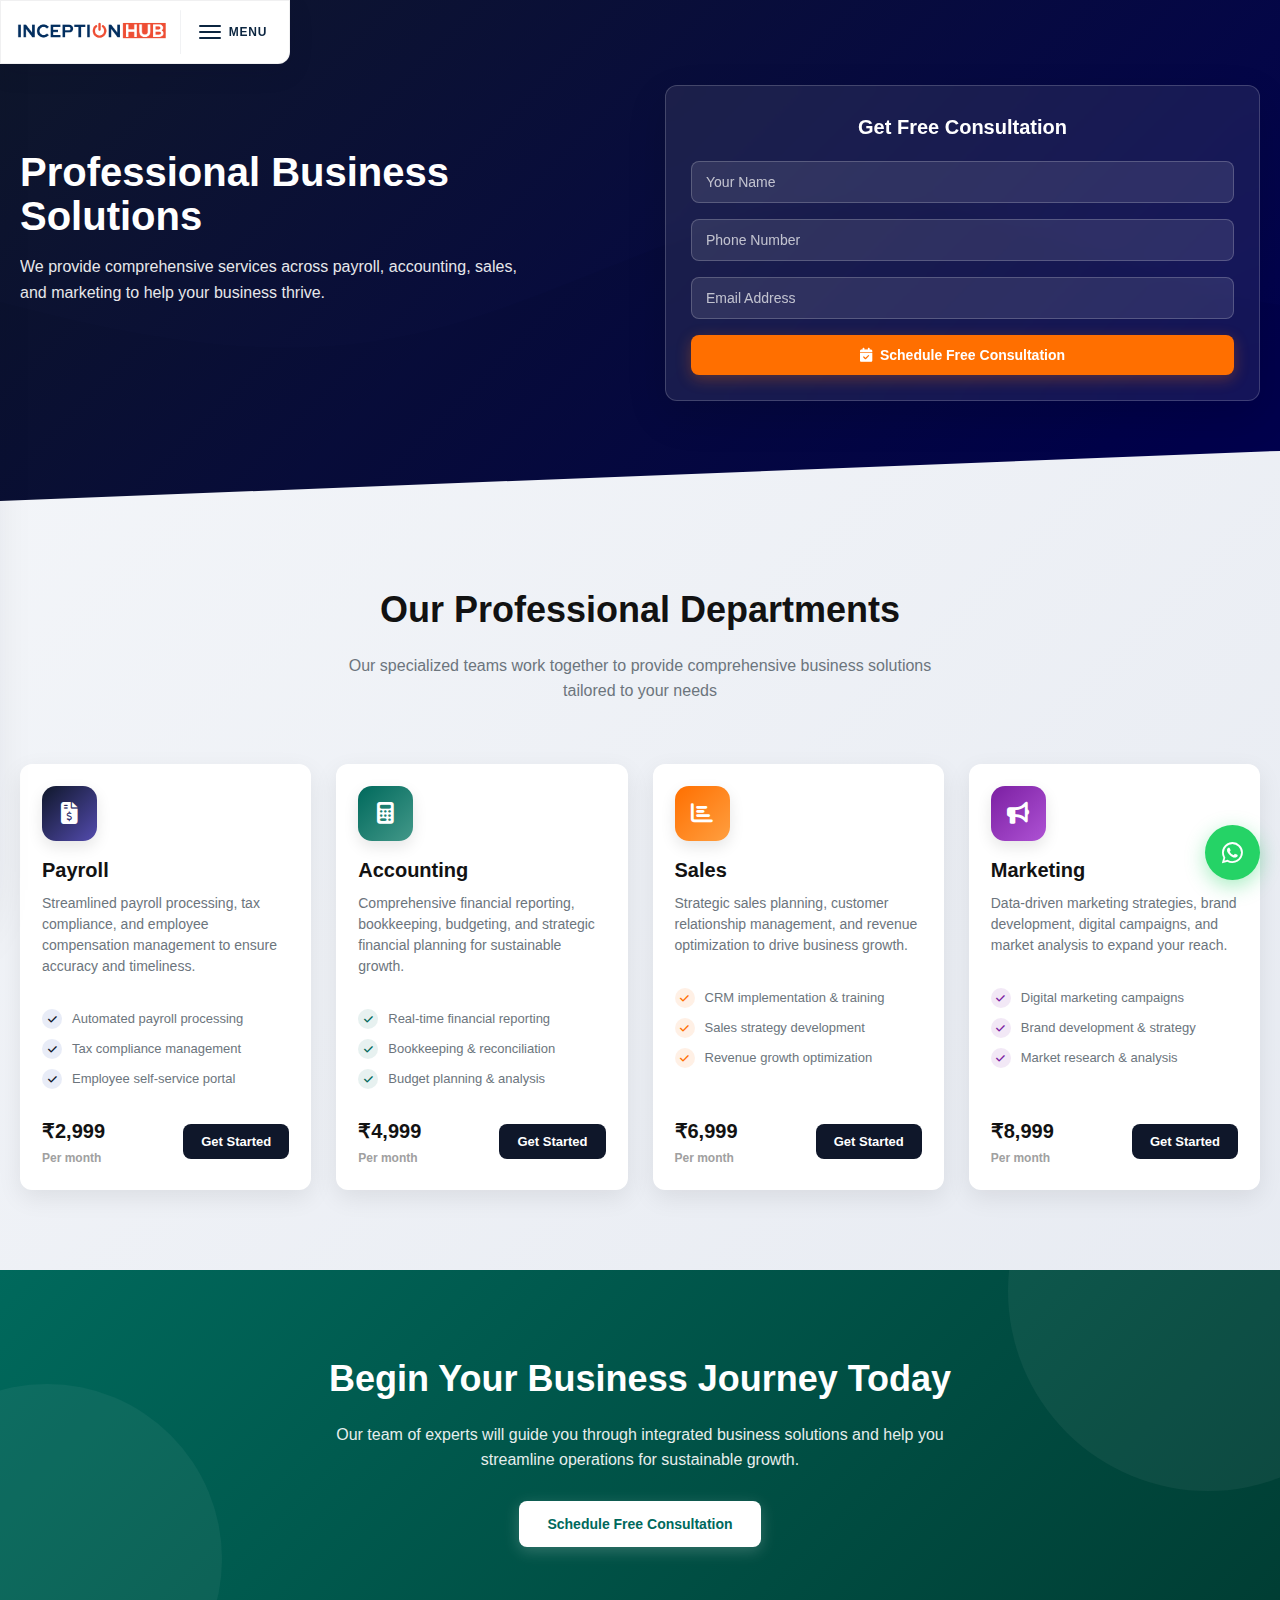
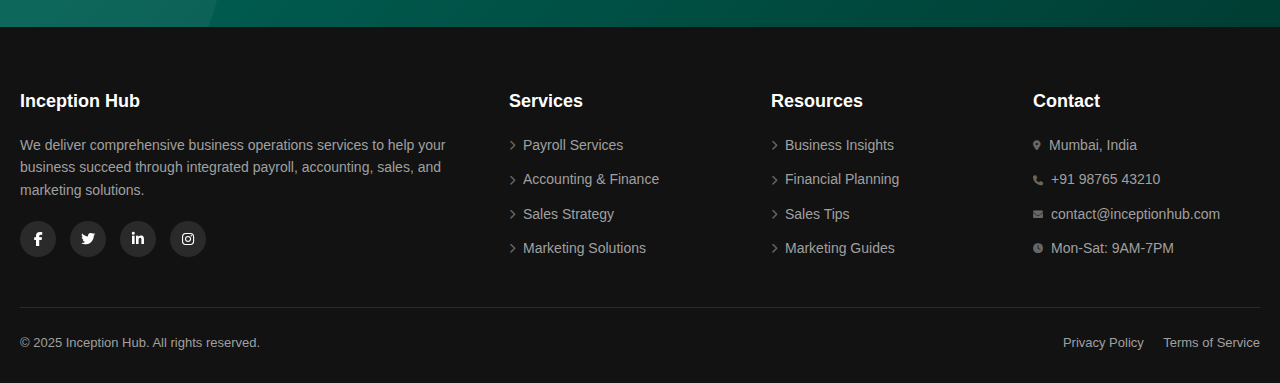
<file: Pages/BusinessOperations.html>
<!DOCTYPE html>
<html lang="en">
<head>
    <meta charset="UTF-8">
    <meta name="viewport" content="width=device-width, initial-scale=1.0">
    <title>Business Operations | Professional Business Solutions</title>
    <script src="../js/script.js"></script>
    <link rel="stylesheet" href="../styles.css">
    <link rel="stylesheet" href="https://cdnjs.cloudflare.com/ajax/libs/font-awesome/6.4.0/css/all.min.css">
    <style>
        :root {
            --primary: #0f172a;
            --primary-light: #534bae;
            --primary-dark: #000051;
            --secondary: #00695c;
            --secondary-light: #439889;
            --secondary-dark: #003d33;
            --accent: #ff6f00;
            --accent-light: #ff9f40;
            --accent-dark: #c43e00;
            --purple: #7b1fa2;
            --purple-light: #ae52d4;
            --purple-dark: #4a0072;
            --teal: #00796b;
            --teal-light: #48a999;
            --teal-dark: #004c40;
            --dark: #121212;
            --dark-light: #2d2d2d;
            --light: #f5f7fa;
            --muted: #6c757d;
            --muted-light: #a0a0a0;
            --success: #28a745;
            --warning: #ffc107;
            --error: #dc3545;
            --maxw: 1300px;
            --radius: 12px;
            --radius-lg: 20px;
            --shadow: 0 8px 25px rgba(0, 0, 0, 0.08);
            --shadow-lg: 0 15px 40px rgba(0, 0, 0, 0.12);
            --transition: all 0.3s cubic-bezier(0.25, 0.8, 0.25, 1);
            --transition-fast: all 0.2s ease;
            --glass: rgba(255, 255, 255, 0.08);
            --glass-border: rgba(255, 255, 255, 0.18);
        }

        * {
            margin: 0;
            padding: 0;
            box-sizing: border-box;
        }

        html {
            scroll-behavior: smooth;
        }

        body {
            font-family: 'Segoe UI', Tahoma, Geneva, Verdana, sans-serif;
            background: linear-gradient(135deg, #f5f7fa 0%, #e4e8f0 100%);
            color: var(--dark);
            line-height: 1.6;
            overflow-x: hidden;
            -webkit-font-smoothing: antialiased;
            -moz-osx-font-smoothing: grayscale;
        }

        .container {
            max-width: var(--maxw);
            margin: 0 auto;
            padding: 0 20px;
        }

        /* Header Styles */
        .header {
            padding: 25px 0 100px;
            position: relative;
            overflow: hidden;
            background: linear-gradient(135deg, var(--primary) 0%, var(--primary-dark) 100%);
            color: white;
            clip-path: polygon(0 0, 100% 0, 100% 90%, 0 100%);
        }

        .header::before {
            content: '';
            position: absolute;
            top: 0;
            left: 0;
            width: 100%;
            height: 100%;
            background: url('data:image/svg+xml;utf8,<svg xmlns="http://www.w3.org/2000/svg" viewBox="0 0 1440 320"><path fill="%23000000" fill-opacity="0.1" d="M0,96L48,112C96,128,192,160,288,186.7C384,213,480,235,576,213.3C672,192,768,128,864,128C960,128,1056,192,1152,197.3C1248,203,1344,149,1392,122.7L1440,96L1440,320L1392,320C1344,320,1248,320,1152,320C1056,320,960,320,864,320C768,320,672,320,576,320C480,320,384,320,288,320C192,320,96,320,48,320L0,320Z"></path></svg>');
            background-size: cover;
            background-position: center bottom;
            opacity: 0.3;
        }

        .navbar {
            display: flex;
            justify-content: space-between;
            align-items: center;
            margin-bottom: 60px;
            animation: fadeInDown 1s ease;
        }

        .logo {
            display: flex;
            align-items: center;
            gap: 12px;
            text-decoration: none;
            color: white;
            font-weight: 700;
            font-size: 22px;
        }

        .logo-icon {
            width: 45px;
            height: 45px;
            background: rgba(255, 255, 255, 0.2);
            border-radius: 10px;
            display: flex;
            align-items: center;
            justify-content: center;
            backdrop-filter: blur(10px);
            border: 1px solid var(--glass-border);
        }

        .nav-links {
            display: flex;
            gap: 25px;
        }

        .nav-link {
            color: rgba(255, 255, 255, 0.85);
            text-decoration: none;
            font-weight: 500;
            transition: var(--transition-fast);
            position: relative;
            padding: 6px 0;
            font-size: 15px;
        }

        .nav-link:hover {
            color: white;
        }

        .nav-link::after {
            content: '';
            position: absolute;
            bottom: 0;
            left: 0;
            width: 0;
            height: 2px;
            background: white;
            transition: var(--transition-fast);
        }

        .nav-link:hover::after {
            width: 100%;
        }

        .header-content {
            display: grid;
            grid-template-columns: 1fr 1fr;
            gap: 50px;
            align-items: center;
            position: relative;
            z-index: 1;
        }

        .header-text {
            animation: slideInLeft 1s ease;
        }

        .header-title {
            font-size: 40px;
            line-height: 1.1;
            margin-bottom: 16px;
            font-weight: 700;
        }

        .header-subtitle {
            font-size: 16px;
            opacity: 0.9;
            margin-bottom: 28px;
            max-width: 500px;
        }

        .header-stats {
            display: flex;
            gap: 35px;
            margin-top: 30px;
        }

        .stat {
            display: flex;
            flex-direction: column;
        }

        .stat-number {
            font-size: 30px;
            font-weight: 700;
            color: white;
            line-height: 1;
        }

        .stat-label {
            font-size: 13px;
            opacity: 0.8;
            margin-top: 4px;
        }

        .header-visual {
            position: relative;
            animation: slideInRight 1s ease;
        }

        .contact-form {
            background: var(--glass);
            border-radius: var(--radius);
            padding: 25px;
            backdrop-filter: blur(10px);
            border: 1px solid var(--glass-border);
            box-shadow: var(--shadow-lg);
            position: relative;
            overflow: hidden;
            transition: var(--transition);
        }

        .contact-form:hover {
            transform: translateY(-5px);
        }

        .form-title {
            font-size: 20px;
            margin-bottom: 18px;
            text-align: center;
            font-weight: 600;
        }

        .form-group {
            margin-bottom: 16px;
        }

        .form-input {
            width: 100%;
            padding: 12px 14px;
            border-radius: 8px;
            border: 1px solid rgba(255, 255, 255, 0.2);
            background: rgba(255, 255, 255, 0.1);
            color: white;
            font-size: 14px;
            transition: var(--transition-fast);
        }

        .form-input:focus {
            outline: none;
            border-color: rgba(255, 255, 255, 0.5);
            background: rgba(255, 255, 255, 0.15);
        }

        .form-input::placeholder {
            color: rgba(255, 255, 255, 0.7);
        }

        .btn {
            display: inline-flex;
            align-items: center;
            justify-content: center;
            gap: 8px;
            padding: 12px 20px;
            border-radius: 8px;
            font-weight: 600;
            text-decoration: none;
            transition: var(--transition);
            cursor: pointer;
            border: none;
            font-size: 14px;
            position: relative;
            overflow: hidden;
            width: 100%;
        }

        .btn::before {
            content: '';
            position: absolute;
            top: 0;
            left: -100%;
            width: 100%;
            height: 100%;
            background: linear-gradient(90deg, transparent, rgba(255, 255, 255, 0.2), transparent);
            transition: 0.5s;
        }

        .btn:hover::before {
            left: 100%;
        }

        .btn-primary {
            background: var(--accent);
            color: white;
            box-shadow: 0 4px 15px rgba(255, 111, 0, 0.3);
        }

        .btn-primary:hover {
            background: var(--accent-dark);
            transform: translateY(-2px);
            box-shadow: 0 6px 20px rgba(255, 111, 0, 0.4);
        }

        /* Services Section - Smaller Cards */
        .services {
            padding: 80px 0;
            position: relative;
        }

        .section-header {
            text-align: center;
            margin-bottom: 60px;
            animation: fadeInUp 1s ease;
        }

        .section-title {
            font-size: 36px;
            margin-bottom: 14px;
            color: var(--dark);
            font-weight: 700;
        }

        .section-subtitle {
            font-size: 16px;
            color: var(--muted);
            max-width: 600px;
            margin: 0 auto;
        }

        .services-grid {
            display: grid;
            grid-template-columns: repeat(4, 1fr);
            gap: 25px;
        }

        .service-card {
            background: white;
            border-radius: var(--radius);
            overflow: hidden;
            box-shadow: var(--shadow);
            transition: var(--transition);
            position: relative;
            height: 100%;
            display: flex;
            flex-direction: column;
            transform: translateY(0);
            opacity: 0;
            min-height: 320px;
        }

        .service-card.animate {
            opacity: 1;
            transform: translateY(0);
        }

        .service-card:hover {
            transform: translateY(-8px) scale(1.02);
            box-shadow: var(--shadow-lg);
        }

        .service-header {
            padding: 22px 22px 16px;
            position: relative;
            z-index: 1;
        }

        .service-icon {
            width: 55px;
            height: 55px;
            border-radius: 14px;
            display: flex;
            align-items: center;
            justify-content: center;
            margin-bottom: 16px;
            font-size: 22px;
            color: white;
            box-shadow: 0 6px 15px rgba(0, 0, 0, 0.1);
            transition: var(--transition);
        }

        .service-title {
            font-size: 20px;
            margin-bottom: 10px;
            color: var(--dark);
            font-weight: 700;
            line-height: 1.3;
        }

        .service-description {
            color: var(--muted);
            margin-bottom: 16px;
            font-size: 14px;
            line-height: 1.5;
        }

        .service-features {
            padding: 0 22px;
            flex-grow: 1;
        }

        .feature-list {
            list-style: none;
        }

        .feature-item {
            display: flex;
            align-items: center;
            gap: 10px;
            margin-bottom: 10px;
            transition: var(--transition-fast);
            transform: translateX(0);
        }

        .service-card:hover .feature-item {
            transform: translateX(3px);
        }

        .feature-icon {
            width: 20px;
            height: 20px;
            border-radius: 50%;
            display: flex;
            align-items: center;
            justify-content: center;
            font-size: 10px;
            flex-shrink: 0;
            transition: var(--transition);
        }

        .service-card:hover .feature-icon {
            transform: scale(1.05);
        }

        .feature-text {
            font-size: 13px;
            color: var(--muted);
            line-height: 1.4;
        }

        .service-footer {
            padding: 16px 22px 22px;
            display: flex;
            justify-content: space-between;
            align-items: center;
            transition: var(--transition);
        }

        .service-card:hover .service-footer {
            transform: translateY(-3px);
        }

        .service-price {
            font-size: 20px;
            font-weight: 700;
            color: var(--dark);
        }

        .service-note {
            font-size: 12px;
            color: var(--muted-light);
            margin-top: 2px;
        }

        .btn-card {
            background: var(--primary);
            color: white;
            border: none;
            padding: 10px 18px;
            border-radius: 8px;
            font-weight: 600;
            cursor: pointer;
            transition: var(--transition);
            font-size: 13px;
            width: auto;
        }

        .btn-card:hover {
            background: var(--accent);
            transform: translateY(-2px);
        }

        /* Color variants for service cards */
        .service-card:nth-child(1) .service-icon {
            background: linear-gradient(135deg, var(--primary), var(--primary-light));
        }
        .service-card:nth-child(1) .feature-icon {
            background: rgba(30, 64, 175, 0.1);
            color: var(--primary);
        }

        .service-card:nth-child(2) .service-icon {
            background: linear-gradient(135deg, var(--secondary), var(--secondary-light));
        }
        .service-card:nth-child(2) .feature-icon {
            background: rgba(15, 118, 110, 0.1);
            color: var(--secondary);
        }

        .service-card:nth-child(3) .service-icon {
            background: linear-gradient(135deg, var(--accent), var(--accent-light));
        }
        .service-card:nth-child(3) .feature-icon {
            background: rgba(255, 111, 0, 0.1);
            color: var(--accent);
        }

        .service-card:nth-child(4) .service-icon {
            background: linear-gradient(135deg, var(--purple), var(--purple-light));
        }
        .service-card:nth-child(4) .feature-icon {
            background: rgba(123, 31, 162, 0.1);
            color: var(--purple);
        }

        /* CTA Section */
        .cta {
            padding: 80px 0;
            background: linear-gradient(135deg, var(--secondary) 0%, var(--secondary-dark) 100%);
            color: white;
            position: relative;
            overflow: hidden;
        }

        .cta::before {
            content: '';
            position: absolute;
            top: -50%;
            right: -10%;
            width: 400px;
            height: 400px;
            background: rgba(255, 255, 255, 0.05);
         
            border-radius: 50%;
        }

        .cta::after {
            content: '';
            position: absolute;
            bottom: -30%;
            left: -10%;
            width: 350px;
            height: 350px;
            background: rgba(255, 255, 255, 0.05);
            border-radius: 50%;
        }

        .cta-content {
            max-width: 650px;
            margin: 0 auto;
            text-align: center;
            position: relative;
            z-index: 1;
        }

        .cta-title {
            font-size: 36px;
            margin-bottom: 14px;
            font-weight: 700;
        }

        .cta-text {
            font-size: 16px;
            margin-bottom: 28px;
            opacity: 0.9;
        }

        .btn-light {
            background: white;
            color: var(--secondary);
            box-shadow: 0 4px 15px rgba(255, 255, 255, 0.2);
            width: auto;
            padding: 12px 28px;
        }

        .btn-light:hover {
            background: var(--light);
            transform: translateY(-2px);
            box-shadow: 0 6px 20px rgba(255, 255, 255, 0.3);
        }

        /* Footer */
        .footer {
            padding: 60px 0 30px;
            background: var(--dark);
            color: white;
            position: relative;
        }

        .footer-content {
            display: grid;
            grid-template-columns: 2fr 1fr 1fr 1fr;
            gap: 35px;
            margin-bottom: 35px;
        }

        .footer-column h3 {
            font-size: 18px;
            margin-bottom: 18px;
            color: white;
            font-weight: 700;
        }

        .footer-links {
            list-style: none;
        }

        .footer-link {
            margin-bottom: 10px;
        }

        .footer-link a {
            color: var(--muted-light);
            text-decoration: none;
            transition: var(--transition-fast);
            display: flex;
            align-items: center;
            gap: 8px;
            font-size: 14px;
        }

        .footer-link a:hover {
            color: white;
            transform: translateX(3px);
        }

        .footer-bottom {
            padding-top: 25px;
            border-top: 1px solid rgba(255, 255, 255, 0.1);
            display: flex;
            justify-content: space-between;
            align-items: center;
        }

        .footer-text {
            color: var(--muted-light);
            font-size: 13px;
        }

        .social-links {
            display: flex;
            gap: 14px;
        }

        .social-link {
            width: 36px;
            height: 36px;
            border-radius: 50%;
            background: rgba(255, 255, 255, 0.1);
            display: flex;
            align-items: center;
            justify-content: center;
            color: white;
            text-decoration: none;
            transition: var(--transition);
            font-size: 14px;
        }

        .social-link:hover {
            background: var(--primary);
            transform: translateY(-2px);
        }

        /* Floating buttons */
        .whatsapp-btn {
            position: fixed;
            right: 20px;
            bottom: 20px;
            width: 55px;
            height: 55px;
            background: #25D366;
            color: white;
            border-radius: 50%;
            display: flex;
            align-items: center;
            justify-content: center;
            font-size: 24px;
            text-decoration: none;
            box-shadow: 0 6px 20px rgba(37, 211, 102, 0.4);
            transition: var(--transition);
            z-index: 1000;
            animation: pulse 2s infinite;
        }

        .whatsapp-btn:hover {
            transform: scale(1.08);
            box-shadow: 0 8px 24px rgba(37, 211, 102, 0.6);
        }

        .back-home {
            position: fixed;
            left: 20px;
            top: 20px;
            background: var(--dark);
            color: white;
            padding: 10px 16px;
            border-radius: 8px;
            text-decoration: none;
            font-weight: 600;
            box-shadow: var(--shadow);
            transition: var(--transition);
            z-index: 1000;
            display: flex;
            align-items: center;
            gap: 6px;
            font-size: 14px;
        }

        .back-home:hover {
            background: var(--dark-light);
            transform: translateY(-2px);
            box-shadow: var(--shadow-lg);
        }

        /* Animations */
        @keyframes fadeInDown {
            from {
                opacity: 0;
                transform: translateY(-20px);
            }
            to {
                opacity: 1;
                transform: translateY(0);
            }
        }

        @keyframes fadeInUp {
            from {
                opacity: 0;
                transform: translateY(20px);
            }
            to {
                opacity: 1;
                transform: translateY(0);
            }
        }

        @keyframes slideInLeft {
            from {
                opacity: 0;
                transform: translateX(-30px);
            }
            to {
                opacity: 1;
                transform: translateX(0);
            }
        }

        @keyframes slideInRight {
            from {
                opacity: 0;
                transform: translateX(30px);
            }
            to {
                opacity: 1;
                transform: translateX(0);
            }
        }

        @keyframes pulse {
            0% {
                box-shadow: 0 0 0 0 rgba(37, 211, 102, 0.7);
            }
            70% {
                box-shadow: 0 0 0 12px rgba(37, 211, 102, 0);
            }
            100% {
                box-shadow: 0 0 0 0 rgba(37, 211, 102, 0);
            }
        }

        /* Responsive styles */
        @media (max-width: 1024px) {
            .services-grid {
                grid-template-columns: repeat(2, 1fr);
            }
            
            .footer-content {
                grid-template-columns: 1fr 1fr;
            }
        }

        @media (max-width: 768px) {
            .header-content {
                grid-template-columns: 1fr;
                gap: 35px;
            }
            
            .services-grid {
                grid-template-columns: 1fr;
            }
            
            .footer-content {
                grid-template-columns: 1fr;
                gap: 25px;
            }
            
            .header-title {
                font-size: 32px;
            }
            
            .nav-links {
                display: none;
            }
            
            .header-stats {
                justify-content: space-between;
            }

            .section-title {
                font-size: 28px;
            }
        }

        @media (max-width: 480px) {
            .container {
                padding: 0 16px;
            }
            
            .header-title {
                font-size: 28px;
            }
            
            .header-stats {
                flex-direction: column;
                gap: 15px;
            }
            
            .section-title {
                font-size: 24px;
            }
            
            .footer-bottom {
                flex-direction: column;
                gap: 15px;
                text-align: center;
            }

            .cta-title {
                font-size: 28px;
            }
        }
    </style>
</head>
<body>
    <!-- Global Logo + Menu -->
    <div class="logo logo-pill">
        <img src="../images/logo.png" class="logo-img" alt="InceptionHub">
        <span class="logo-divider" aria-hidden="true"></span>
        <button class="logo-menu" aria-label="Open menu">
            <span class="logo-hamburger" aria-hidden="true">
                <span></span>
                <span></span>
                <span></span>
            </span>
            <span class="logo-menu-text">MENU</span>
        </button>
    </div>

    <!-- Header Section -->
    <header class="header">
        <div class="container">
            <nav class="navbar">
                <div class="nav-links">
                    <!-- <a href="#" class="nav-link">Services</a>
                    <a href="#" class="nav-link">Pricing</a>
                    <a href="#" class="nav-link">About</a>
                    <a href="#" class="nav-link">Contact</a>
                    <a href="../index.html" class="nav-link">Home</a> -->
                </div>
            </nav>

            <div class="header-content">
                <div class="header-text">
                    <h1 class="header-title">Professional Business Solutions</h1>
                    <p class="header-subtitle">We provide comprehensive services across payroll, accounting, sales, and marketing to help your business thrive.</p>
                    <div class="header-stats">
                        <div class="stat">
                            <!-- <div class="stat-number">15+</div>
                            <div class="stat-label">Years Experience</div> -->
                        </div>
                        <div class="stat">
                            <!-- <div class="stat-number">500+</div>
                            <div class="stat-label">Clients Served</div> -->
                        </div>
                    </div>
                </div>
                <div class="header-visual">
                    <div class="contact-form">
                        <h3 class="form-title">Get Free Consultation</h3>
                        <form id="consultationForm">
                            <div class="form-group">
                                <input type="text" class="form-input" placeholder="Your Name" required>
                            </div>
                            <div class="form-group">
                                <input type="tel" class="form-input" placeholder="Phone Number" required>
                            </div>
                            <div class="form-group">
                                <input type="email" class="form-input" placeholder="Email Address" required>
                            </div>
                            <button type="submit" class="btn btn-primary">
                                <i class="fas fa-calendar-check"></i> Schedule Free Consultation
                            </button>
                        </form>
                    </div>
                </div>
            </div>
        </div>
    </header>

    <!-- Services Section -->
    <section class="services">
        <div class="container">
            <div class="section-header">
                <h2 class="section-title">Our Professional Departments</h2>
                <p class="section-subtitle">Our specialized teams work together to provide comprehensive business solutions tailored to your needs</p>
            </div>

            <div class="services-grid">
                <!-- Payroll Department -->
                <div class="service-card">
                    <div class="service-header">
                        <div class="service-icon">
                            <i class="fas fa-file-invoice-dollar"></i>
                        </div>
                        <h3 class="service-title">Payroll</h3>
                        <p class="service-description">Streamlined payroll processing, tax compliance, and employee compensation management to ensure accuracy and timeliness.</p>
                    </div>
                    <div class="service-features">
                        <ul class="feature-list">
                            <li class="feature-item">
                                <div class="feature-icon">
                                    <i class="fas fa-check"></i>
                                </div>
                                <span class="feature-text">Automated payroll processing</span>
                            </li>
                            <li class="feature-item">
                                <div class="feature-icon">
                                    <i class="fas fa-check"></i>
                                </div>
                                <span class="feature-text">Tax compliance management</span>
                            </li>
                            <li class="feature-item">
                                <div class="feature-icon">
                                    <i class="fas fa-check"></i>
                                </div>
                                <span class="feature-text">Employee self-service portal</span>
                            </li>
                        </ul>
                    </div>
                    <div class="service-footer">
                        <div class="service-price">
                            ₹2,999
                            <div class="service-note">Per month</div>
                        </div>
                        <button class="btn-card">Get Started</button>
                    </div>
                </div>

                <!-- Accounting Department -->
                <div class="service-card">
                    <div class="service-header">
                        <div class="service-icon">
                            <i class="fas fa-calculator"></i>
                        </div>
                        <h3 class="service-title">Accounting</h3>
                        <p class="service-description">Comprehensive financial reporting, bookkeeping, budgeting, and strategic financial planning for sustainable growth.</p>
                    </div>
                    <div class="service-features">
                        <ul class="feature-list">
                            <li class="feature-item">
                                <div class="feature-icon">
                                    <i class="fas fa-check"></i>
                                </div>
                                <span class="feature-text">Real-time financial reporting</span>
                            </li>
                            <li class="feature-item">
                                <div class="feature-icon">
                                    <i class="fas fa-check"></i>
                                </div>
                                <span class="feature-text">Bookkeeping & reconciliation</span>
                            </li>
                            <li class="feature-item">
                                <div class="feature-icon">
                                    <i class="fas fa-check"></i>
                                </div>
                                <span class="feature-text">Budget planning & analysis</span>
                            </li>
                        </ul>
                    </div>
                    <div class="service-footer">
                        <div class="service-price">
                            ₹4,999
                            <div class="service-note">Per month</div>
                        </div>
                        <button class="btn-card">Get Started</button>
                    </div>
                </div>

                <!-- Sales Department -->
                <div class="service-card">
                    <div class="service-header">
                        <div class="service-icon">
                            <i class="fas fa-chart-bar"></i>
                        </div>
                        <h3 class="service-title">Sales</h3>
                        <p class="service-description">Strategic sales planning, customer relationship management, and revenue optimization to drive business growth.</p>
                    </div>
                    <div class="service-features">
                        <ul class="feature-list">
                            <li class="feature-item">
                                <div class="feature-icon">
                                    <i class="fas fa-check"></i>
                                </div>
                                <span class="feature-text">CRM implementation & training</span>
                            </li>
                            <li class="feature-item">
                                <div class="feature-icon">
                                    <i class="fas fa-check"></i>
                                </div>
                                <span class="feature-text">Sales strategy development</span>
                            </li>
                            <li class="feature-item">
                                <div class="feature-icon">
                                    <i class="fas fa-check"></i>
                                </div>
                                <span class="feature-text">Revenue growth optimization</span>
                            </li>
                        </ul>
                    </div>
                    <div class="service-footer">
                        <div class="service-price">
                            ₹6,999
                            <div class="service-note">Per month</div>
                        </div>
                        <button class="btn-card">Get Started</button>
                    </div>
                </div>

                <!-- Marketing Department -->
                <div class="service-card">
                    <div class="service-header">
                        <div class="service-icon">
                            <i class="fas fa-bullhorn"></i>
                        </div>
                        <h3 class="service-title">Marketing</h3>
                        <p class="service-description">Data-driven marketing strategies, brand development, digital campaigns, and market analysis to expand your reach.</p>
                    </div>
                    <div class="service-features">
                        <ul class="feature-list">
                            <li class="feature-item">
                                <div class="feature-icon">
                                    <i class="fas fa-check"></i>
                                </div>
                                <span class="feature-text">Digital marketing campaigns</span>
                            </li>
                            <li class="feature-item">
                                <div class="feature-icon">
                                    <i class="fas fa-check"></i>
                                </div>
                                <span class="feature-text">Brand development & strategy</span>
                            </li>
                            <li class="feature-item">
                                <div class="feature-icon">
                                    <i class="fas fa-check"></i>
                                </div>
                                <span class="feature-text">Market research & analysis</span>
                            </li>
                        </ul>
                    </div>
                    <div class="service-footer">
                        <div class="service-price">
                            ₹8,999
                            <div class="service-note">Per month</div>
                        </div>
                        <button class="btn-card">Get Started</button>
                    </div>
                </div>
            </div>
        </div>
    </section>

    <!-- CTA Section -->
    <section class="cta">
        <div class="container">
            <div class="cta-content">
                <h2 class="cta-title">Begin Your Business Journey Today</h2>
                <p class="cta-text">Our team of experts will guide you through integrated business solutions and help you streamline operations for sustainable growth.</p>
                <a href="#" class="btn btn-light">Schedule Free Consultation</a>
            </div>
        </div>
    </section>

    <!-- Footer -->
    <footer class="footer">
        <div class="container">
            <div class="footer-content">
                <div class="footer-column">
                    <h3>Inception Hub</h3>
                    <p style="color: var(--muted-light); margin-bottom: 20px;">We deliver comprehensive business operations services to help your business succeed through integrated payroll, accounting, sales, and marketing solutions.</p>
                    <div class="social-links">
                        <a href="#" class="social-link"><i class="fab fa-facebook-f"></i></a>
                        <a href="#" class="social-link"><i class="fab fa-twitter"></i></a>
                        <a href="#" class="social-link"><i class="fab fa-linkedin-in"></i></a>
                        <a href="#" class="social-link"><i class="fab fa-instagram"></i></a>
                    </div>
                </div>
                <div class="footer-column">
                    <h3>Services</h3>
                    <ul class="footer-links">
                        <li class="footer-link"><a href="#"><i class="fas fa-chevron-right"></i> Payroll Services</a></li>
                        <li class="footer-link"><a href="#"><i class="fas fa-chevron-right"></i> Accounting & Finance</a></li>
                        <li class="footer-link"><a href="#"><i class="fas fa-chevron-right"></i> Sales Strategy</a></li>
                        <li class="footer-link"><a href="#"><i class="fas fa-chevron-right"></i> Marketing Solutions</a></li>
                    </ul>
                </div>
                <div class="footer-column">
                    <h3>Resources</h3>
                    <ul class="footer-links">
                        <li class="footer-link"><a href="#"><i class="fas fa-chevron-right"></i> Business Insights</a></li>
                        <li class="footer-link"><a href="#"><i class="fas fa-chevron-right"></i> Financial Planning</a></li>
                        <li class="footer-link"><a href="#"><i class="fas fa-chevron-right"></i> Sales Tips</a></li>
                        <li class="footer-link"><a href="#"><i class="fas fa-chevron-right"></i> Marketing Guides</a></li>
                    </ul>
                </div>
                <div class="footer-column">
                    <h3>Contact</h3>
                    <ul class="footer-links">
                        <li class="footer-link"><a href="#"><i class="fas fa-map-marker-alt"></i> Mumbai, India</a></li>
                        <li class="footer-link"><a href="#"><i class="fas fa-phone"></i> +91 98765 43210</a></li>
                        <li class="footer-link"><a href="#"><i class="fas fa-envelope"></i> contact@inceptionhub.com</a></li>
                        <li class="footer-link"><a href="#"><i class="fas fa-clock"></i> Mon-Sat: 9AM-7PM</a></li>
                    </ul>
                </div>
            </div>
            <div class="footer-bottom">
                <div class="footer-text">© 2025 Inception Hub. All rights reserved.</div>
                <div class="footer-text">
                    <a href="#" style="color: var(--muted-light); text-decoration: none; margin-right: 16px;">Privacy Policy</a>
                    <a href="#" style="color: var(--muted-light); text-decoration: none;">Terms of Service</a>
                </div>
            </div>
        </div>
    </footer>

    <!-- WhatsApp Button -->
    <a href="https://wa.me/919999999999" class="whatsapp-btn" aria-label="Contact us on WhatsApp">
        <i class="fab fa-whatsapp"></i>
    </a>

    <script src="../js/script.js" defer></script>
    <script>
        // Enhanced animation on scroll
        document.addEventListener('DOMContentLoaded', function() {
            const observerOptions = {
                threshold: 0.1,
                rootMargin: '0px 0px -50px 0px'
            };

            const observer = new IntersectionObserver(function(entries) {
                entries.forEach(entry => {
                    if (entry.isIntersecting) {
                        entry.target.classList.add('animate');
                    }
                });
            }, observerOptions);

            // Observe service cards for animation
            const serviceCards = document.querySelectorAll('.service-card');
            serviceCards.forEach((card, index) => {
                // card.style.transition = opacity 0.5s ease ${index * 0.15}s, transform 0.5s ease ${index * 0.15}s;
                observer.observe(card);
            });

            // Add floating animation to header elements
            const headerElements = document.querySelectorAll('.header-text, .header-visual');
            headerElements.forEach(el => {
                el.style.animation = 'float 6s ease-in-out infinite';
            });

            // Form submission handler
            const form = document.getElementById('consultationForm');
            form.addEventListener('submit', function(e) {
                e.preventDefault();
                alert('Thank you for your interest! Our team will contact you shortly to schedule your free consultation.');
                form.reset();
            });

            // Add CSS for floating animation
            const style = document.createElement('style');
            style.textContent = `
                @keyframes float {
                    0% { transform: translateY(0px); }
                    50% { transform: translateY(-8px); }
                    100% { transform: translateY(0px); }
                }
            `;
            document.head.appendChild(style);
        });
    </script>
</body>
</html>
</file>
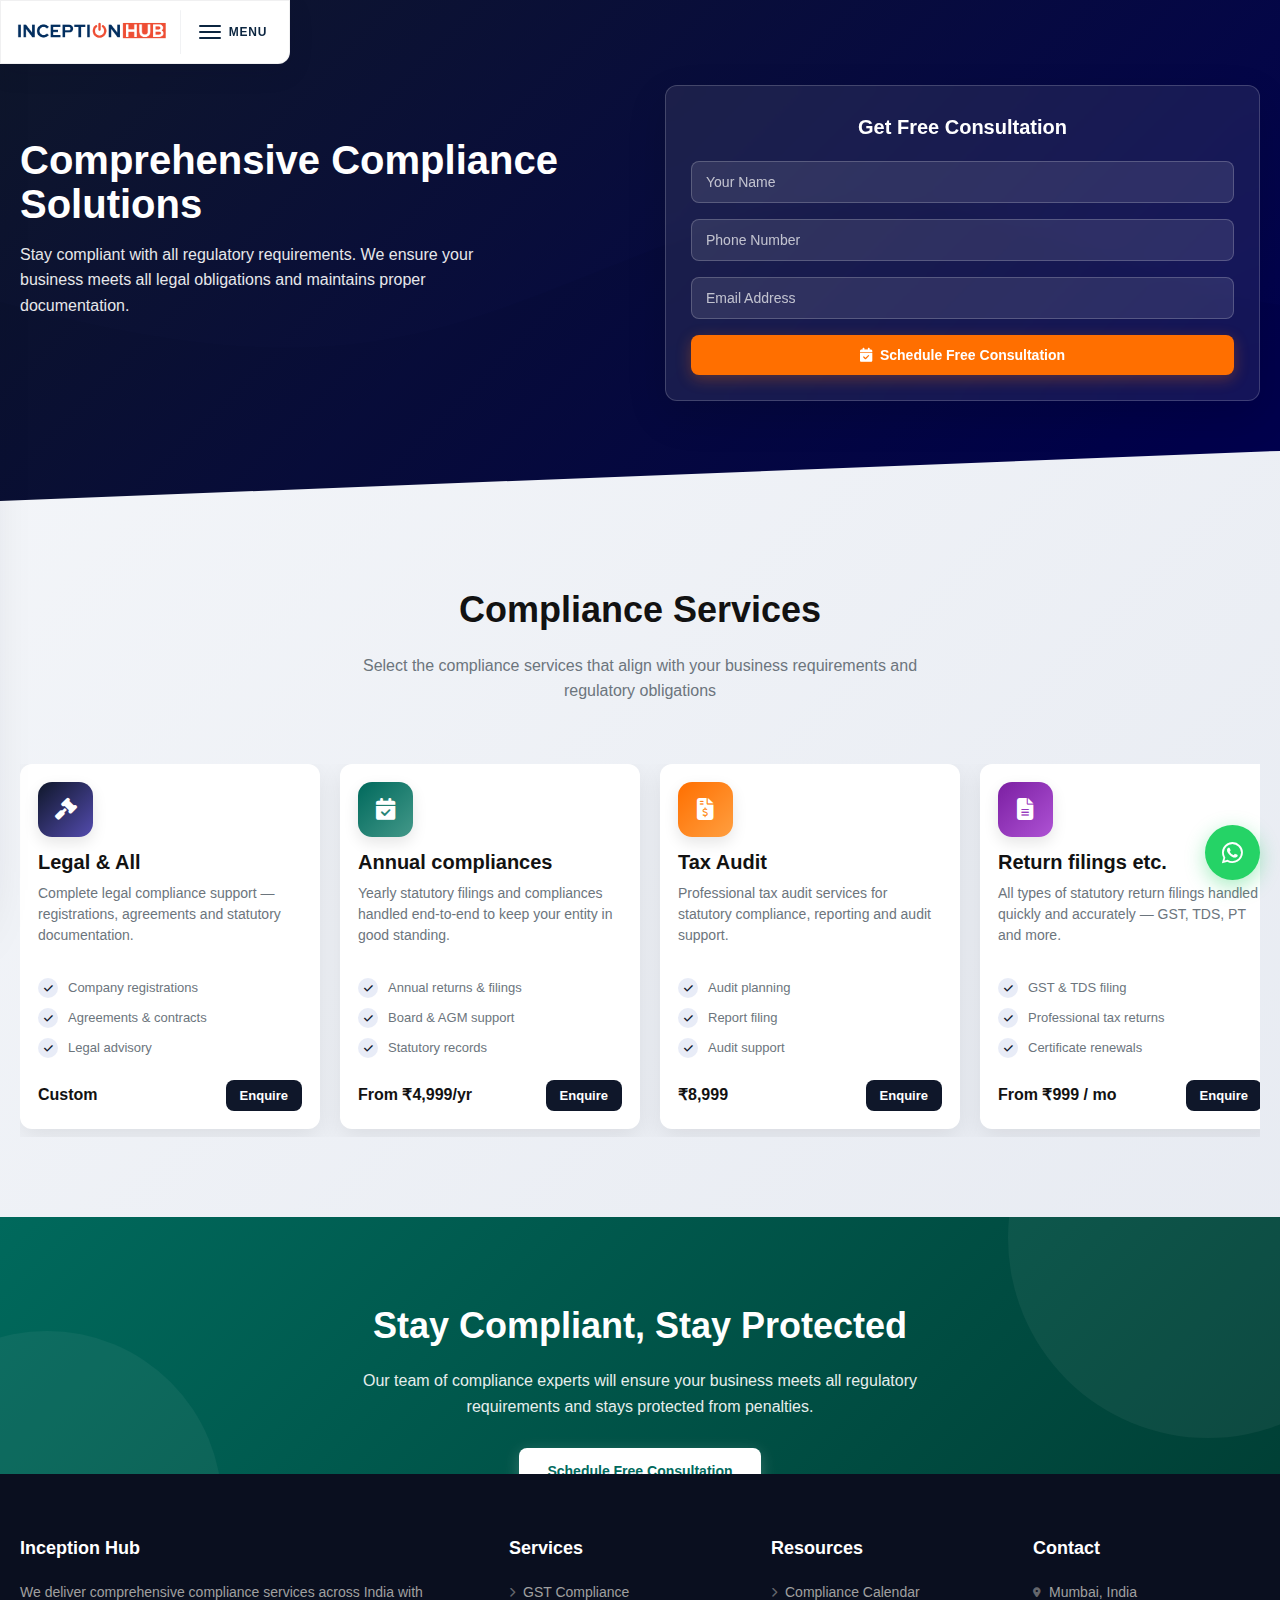
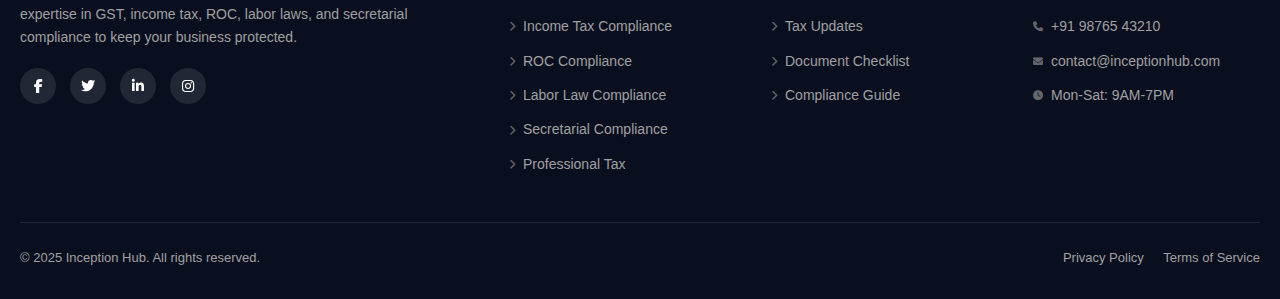
<file: Pages/Compliances.html>
<!DOCTYPE html>
<html lang="en">
<head>
    <meta charset="UTF-8">
    <meta name="viewport" content="width=device-width, initial-scale=1.0">
    <title>Compliances | Professional Business Solutions</title>
    <script src="../js/script.js"></script>
    <link rel="stylesheet" href="../styles.css">
    <link rel="stylesheet" href="https://cdnjs.cloudflare.com/ajax/libs/font-awesome/6.4.0/css/all.min.css">
    <style>
        :root {
            --primary: #0f172a;
            --primary-light: #534bae;
            --primary-dark: #000051;
            --secondary: #00695c;
            --secondary-light: #439889;
            --secondary-dark: #003d33;
            --accent: #ff6f00;
            --accent-light: #ff9f40;
            --accent-dark: #c43e00;
            --purple: #7b1fa2;
            --purple-light: #ae52d4;
            --purple-dark: #4a0072;
            --teal: #00796b;
            --teal-light: #48a999;
            --teal-dark: #004c40;
            --dark: #121212;
            --dark-light: #2d2d2d;
            --light: #f5f7fa;
            --muted: #6c757d;
            --muted-light: #a0a0a0;
            --success: #28a745;
            --warning: #ffc107;
            --error: #dc3545;
            --maxw: 1300px;
            --radius: 12px;
            --radius-lg: 20px;
            --shadow: 0 8px 25px rgba(0, 0, 0, 0.08);
            --shadow-lg: 0 15px 40px rgba(0, 0, 0, 0.12);
            --transition: all 0.3s cubic-bezier(0.25, 0.8, 0.25, 1);
            --transition-fast: all 0.2s ease;
            --glass: rgba(255, 255, 255, 0.08);
            --glass-border: rgba(255, 255, 255, 0.18);
        }

        * {
            margin: 0;
            padding: 0;
            box-sizing: border-box;
        }

        html {
            scroll-behavior: smooth;
        }

        body {
            font-family: 'Segoe UI', Tahoma, Geneva, Verdana, sans-serif;
            background: linear-gradient(135deg, #f5f7fa 0%, #e4e8f0 100%);
            color: var(--dark);
            line-height: 1.6;
            overflow-x: hidden;
            -webkit-font-smoothing: antialiased;
            -moz-osx-font-smoothing: grayscale;
        }

        .container {
            max-width: var(--maxw);
            margin: 0 auto;
            padding: 0 20px;
        }

        /* Header Styles */
        .header {
            padding: 25px 0 100px;
            position: relative;
            overflow: hidden;
            background: linear-gradient(135deg, var(--primary) 0%, var(--primary-dark) 100%);
            color: white;
            clip-path: polygon(0 0, 100% 0, 100% 90%, 0 100%);
        }

        .header::before {
            content: '';
            position: absolute;
            top: 0;
            left: 0;
            width: 100%;
            height: 100%;
            background: url('data:image/svg+xml;utf8,<svg xmlns="http://www.w3.org/2000/svg" viewBox="0 0 1440 320"><path fill="%23000000" fill-opacity="0.1" d="M0,96L48,112C96,128,192,160,288,186.7C384,213,480,235,576,213.3C672,192,768,128,864,128C960,128,1056,192,1152,197.3C1248,203,1344,149,1392,122.7L1440,96L1440,320L1392,320C1344,320,1248,320,1152,320C1056,320,960,320,864,320C768,320,672,320,576,320C480,320,384,320,288,320C192,320,96,320,48,320L0,320Z"></path></svg>');
            background-size: cover;
            background-position: center bottom;
            opacity: 0.3;
        }

        .navbar {
            display: flex;
            justify-content: space-between;
            align-items: center;
            margin-bottom: 60px;
            animation: fadeInDown 1s ease;
        }

        .logo {
            display: flex;
            align-items: center;
            gap: 12px;
            text-decoration: none;
            color: white;
            font-weight: 700;
            font-size: 22px;
        }

        .logo-icon {
            width: 45px;
            height: 45px;
            background: rgba(255, 255, 255, 0.2);
            border-radius: 10px;
            display: flex;
            align-items: center;
            justify-content: center;
            backdrop-filter: blur(10px);
            border: 1px solid var(--glass-border);
        }

        .nav-links {
            display: flex;
            gap: 25px;
        }

        .nav-link {
            color: rgba(255, 255, 255, 0.85);
            text-decoration: none;
            font-weight: 500;
            transition: var(--transition-fast);
            position: relative;
            padding: 6px 0;
            font-size: 15px;
        }

        .nav-link:hover {
            color: white;
        }

        .nav-link::after {
            content: '';
            position: absolute;
            bottom: 0;
            left: 0;
            width: 0;
            height: 2px;
            background: white;
            transition: var(--transition-fast);
        }

        .nav-link:hover::after {
            width: 100%;
        }

        .header-content {
            display: grid;
            grid-template-columns: 1fr 1fr;
            gap: 50px;
            align-items: center;
            position: relative;
            z-index: 1;
        }

        .header-text {
            animation: slideInLeft 1s ease;
        }

        .header-title {
            font-size: 40px;
            line-height: 1.1;
            margin-bottom: 16px;
            font-weight: 700;
        }

        .header-subtitle {
            font-size: 16px;
            opacity: 0.9;
            margin-bottom: 28px;
            max-width: 500px;
        }

        .header-stats {
            display: flex;
            gap: 35px;
            margin-top: 30px;
        }

        .stat {
            display: flex;
            flex-direction: column;
        }

        .stat-number {
            font-size: 30px;
            font-weight: 700;
            color: white;
            line-height: 1;
        }

        .stat-label {
            font-size: 13px;
            opacity: 0.8;
            margin-top: 4px;
        }

        .header-visual {
            position: relative;
            animation: slideInRight 1s ease;
        }

        .contact-form {
            background: var(--glass);
            border-radius: var(--radius);
            padding: 25px;
            backdrop-filter: blur(10px);
            border: 1px solid var(--glass-border);
            box-shadow: var(--shadow-lg);
            position: relative;
            overflow: hidden;
            transition: var(--transition);
        }

        .contact-form:hover {
            transform: translateY(-5px);
        }

        .form-title {
            font-size: 20px;
            margin-bottom: 18px;
            text-align: center;
            font-weight: 600;
        }

        .form-group {
            margin-bottom: 16px;
        }

        .form-input {
            width: 100%;
            padding: 12px 14px;
            border-radius: 8px;
            border: 1px solid rgba(255, 255, 255, 0.2);
            background: rgba(255, 255, 255, 0.1);
            color: white;
            font-size: 14px;
            transition: var(--transition-fast);
        }

        .form-input:focus {
            outline: none;
            border-color: rgba(255, 255, 255, 0.5);
            background: rgba(255, 255, 255, 0.15);
        }

        .form-input::placeholder {
            color: rgba(255, 255, 255, 0.7);
        }

        .btn {
            display: inline-flex;
            align-items: center;
            justify-content: center;
            gap: 8px;
            padding: 12px 20px;
            border-radius: 8px;
            font-weight: 600;
            text-decoration: none;
            transition: var(--transition);
            cursor: pointer;
            border: none;
            font-size: 14px;
            position: relative;
            overflow: hidden;
            width: 100%;
        }

        .btn::before {
            content: '';
            position: absolute;
            top: 0;
            left: -100%;
            width: 100%;
            height: 100%;
            background: linear-gradient(90deg, transparent, rgba(255, 255, 255, 0.2), transparent);
            transition: 0.5s;
        }

        .btn:hover::before {
            left: 100%;
        }

        .btn-primary {
            background: var(--accent);
            color: white;
            box-shadow: 0 4px 15px rgba(255, 111, 0, 0.3);
        }

        .btn-primary:hover {
            background: var(--accent-dark);
            transform: translateY(-2px);
            box-shadow: 0 6px 20px rgba(255, 111, 0, 0.4);
        }

        /* Services Section - Smaller Cards */
        .services {
            padding: 80px 0;
            position: relative;
        }

        .section-header {
            text-align: center;
            margin-bottom: 60px;
            animation: fadeInUp 1s ease;
        }

        .section-title {
            font-size: 36px;
            margin-bottom: 14px;
            color: var(--dark);
            font-weight: 700;
        }

        .section-subtitle {
            font-size: 16px;
            color: var(--muted);
            max-width: 600px;
            margin: 0 auto;
        }

        /* -> changed to horizontal row (flex) so cards are in one row */
        .services-grid {
            display: flex;
            gap: 20px;
            align-items: stretch;
            overflow-x: auto;
            padding-bottom: 8px;
            -webkit-overflow-scrolling: touch;
        }

        /* optional nicer scrollbar appearance */
        .services-grid::-webkit-scrollbar {
            height: 10px;
        }
        .services-grid::-webkit-scrollbar-thumb {
            background: rgba(0,0,0,0.12);
            border-radius: 999px;
        }

        .service-card {
            background: white;
            border-radius: var(--radius);
            overflow: hidden;
            box-shadow: var(--shadow);
            transition: var(--transition);
            position: relative;
            display: flex;
            flex-direction: column;
            transform: translateY(0);
            opacity: 0;
            min-height: 260px;
            flex: 0 0 300px; /* fixed width so they align in one row */
            padding: 18px;
        }

        .service-card.animate {
            opacity: 1;
            transform: translateY(0);
        }

        .service-card:hover {
            transform: translateY(-8px) scale(1.02);
            box-shadow: var(--shadow-lg);
        }

        .service-header {
            padding-bottom: 10px;
            position: relative;
            z-index: 1;
        }

        .service-icon {
            width: 55px;
            height: 55px;
            border-radius: 14px;
            display: flex;
            align-items: center;
            justify-content: center;
            margin-bottom: 12px;
            font-size: 22px;
            color: white;
            box-shadow: 0 6px 15px rgba(0, 0, 0, 0.1);
            transition: var(--transition);
            background: linear-gradient(135deg, var(--primary), var(--primary-light));
        }

        .service-title {
            font-size: 20px;
            margin-bottom: 8px;
            color: var(--dark);
            font-weight: 700;
            line-height: 1.3;
        }

        .service-description {
            color: var(--muted);
            margin-bottom: 12px;
            font-size: 14px;
            line-height: 1.5;
        }

        .service-features {
            padding: 0;
            flex-grow: 1;
        }

        .feature-list {
            list-style: none;
            padding-left: 0;
            margin-top: 10px;
        }

        .feature-item {
            display: flex;
            align-items: center;
            gap: 10px;
            margin-bottom: 10px;
            transition: var(--transition-fast);
            transform: translateX(0);
            color: var(--muted);
            font-size: 13px;
        }

        .service-card:hover .feature-item {
            transform: translateX(3px);
        }

        .feature-icon {
            width: 20px;
            height: 20px;
            border-radius: 50%;
            display: flex;
            align-items: center;
            justify-content: center;
            font-size: 10px;
            flex-shrink: 0;
            transition: var(--transition);
            background: rgba(30, 64, 175, 0.1);
            color: var(--primary);
        }

        .service-card:hover .feature-icon {
            transform: scale(1.05);
        }

        .feature-text {
            font-size: 13px;
            color: var(--muted);
            line-height: 1.4;
        }

        .service-footer {
            padding-top: 12px;
            display: flex;
            justify-content: space-between;
            align-items: center;
            transition: var(--transition);
        }

        .service-card:hover .service-footer {
            transform: translateY(-3px);
        }

        .service-price {
            font-size: 16px;
            font-weight: 700;
            color: var(--dark);
        }

        .service-note {
            font-size: 12px;
            color: var(--muted-light);
            margin-top: 2px;
        }

        .btn-card {
            background: var(--primary);
            color: white;
            border: none;
            padding: 8px 14px;
            border-radius: 8px;
            font-weight: 600;
            cursor: pointer;
            transition: var(--transition);
            font-size: 13px;
            width: auto;
        }

        .btn-card:hover {
            background: var(--accent);
            transform: translateY(-2px);
        }

        /* keep color variants for visual variety if you add more cards later */
        .service-card:nth-child(1) .service-icon { background: linear-gradient(135deg, var(--primary), var(--primary-light)); }
        .service-card:nth-child(2) .service-icon { background: linear-gradient(135deg, var(--secondary), var(--secondary-light)); }
        .service-card:nth-child(3) .service-icon { background: linear-gradient(135deg, var(--accent), var(--accent-light)); }
        .service-card:nth-child(4) .service-icon { background: linear-gradient(135deg, var(--purple), var(--purple-light)); }

        /* CTA Section */
        .cta {
            padding: 80px 0;
            background: linear-gradient(135deg, var(--secondary) 0%, var(--secondary-dark) 100%);
            color: white;
            position: relative;
            overflow: hidden;
            z-index: 1;
        }

        .cta::before {
            content: '';
            position: absolute;
            top: -50%;
            right: -10%;
            width: 400px;
            height: 400px;
            background: rgba(255, 255, 255, 0.05);
            border-radius: 50%;
        }

        .cta::after {
            content: '';
            position: absolute;
            bottom: -30%;
            left: -10%;
            width: 350px;
            height: 350px;
            background: rgba(255, 255, 255, 0.05);
            border-radius: 50%;
        }

        .cta-content {
            max-width: 650px;
            margin: 0 auto;
            text-align: center;
            position: relative;
            z-index: 1;
        }

        .cta-title {
            font-size: 36px;
            margin-bottom: 14px;
            font-weight: 700;
        }

        .cta-text {
            font-size: 16px;
            margin-bottom: 28px;
            opacity: 0.9;
        }

        .btn-light {
            background: white;
            color: var(--secondary);
            box-shadow: 0 4px 15px rgba(255, 255, 255, 0.2);
            width: auto;
            padding: 12px 28px;
        }

        .btn-light:hover {
            background: var(--light);
            transform: translateY(-2px);
            box-shadow: 0 6px 20px rgba(255, 255, 255, 0.3);
        }

        /* Footer */
        .footer {
            padding: 60px 0 30px;
            background-color: #0a0f1f;
            background: #0a0f1f;
            color: white;
            position: relative;
            z-index: 15003;
            margin-top: -100px;
            opacity: 1;
        }

        .footer .container {
            background: #0a0f1f;
            position: relative;
            z-index: 15004;
        }

        .footer-content {
            display: grid;
            grid-template-columns: 2fr 1fr 1fr 1fr;
            gap: 35px;
            margin-bottom: 35px;
            position: relative;
            z-index: 15005;
            background: transparent;
        }

        .footer-column h3 {
            font-size: 18px;
            margin-bottom: 18px;
            color: white;
            font-weight: 700;
        }

        .footer-links {
            list-style: none;
        }

        .footer-link {
            margin-bottom: 10px;
        }

        .footer-link a {
            color: var(--muted-light);
            text-decoration: none;
            transition: var(--transition-fast);
            display: flex;
            align-items: center;
            gap: 8px;
            font-size: 14px;
        }

        .footer-link a:hover {
            color: white;
            transform: translateX(3px);
        }

        .footer-bottom {
            padding-top: 25px;
            border-top: 1px solid rgba(255, 255, 255, 0.1);
            display: flex;
            justify-content: space-between;
            align-items: center;
        }

        .footer-text {
            color: var(--muted-light);
            font-size: 13px;
        }

        .social-links {
            display: flex;
            gap: 14px;
        }

        .social-link {
            width: 36px;
            height: 36px;
            border-radius: 50%;
            background: rgba(255, 255, 255, 0.1);
            display: flex;
            align-items: center;
            justify-content: center;
            color: white;
            text-decoration: none;
            transition: var(--transition);
            font-size: 14px;
        }

        .social-link:hover {
            background: var(--primary);
            transform: translateY(-2px);
        }

        /* Floating buttons */
        .whatsapp-btn {
            position: fixed;
            right: 20px;
            bottom: 20px;
            width: 55px;
            height: 55px;
            background: #25D366;
            color: white;
            border-radius: 50%;
            display: flex;
            align-items: center;
            justify-content: center;
            font-size: 24px;
            text-decoration: none;
            box-shadow: 0 6px 20px rgba(37, 211, 102, 0.4);
            transition: var(--transition);
            z-index: 1000;
            animation: pulse 2s infinite;
        }

        .whatsapp-btn:hover {
            transform: scale(1.08);
            box-shadow: 0 8px 24px rgba(37, 211, 102, 0.6);
        }

        .back-home {
            position: fixed;
            left: 20px;
            top: 20px;
            background: var(--dark);
            color: white;
            padding: 10px 16px;
            border-radius: 8px;
            text-decoration: none;
            font-weight: 600;
            box-shadow: var(--shadow);
            transition: var(--transition);
            z-index: 1000;
            display: flex;
            align-items: center;
            gap: 6px;
            font-size: 14px;
        }

        .back-home:hover {
            background: var(--dark-light);
            transform: translateY(-2px);
            box-shadow: var(--shadow-lg);
        }

        /* Animations */
        @keyframes fadeInDown {
            from {
                opacity: 0;
                transform: translateY(-20px);
            }
            to {
                opacity: 1;
                transform: translateY(0);
            }
        }

        @keyframes fadeInUp {
            from {
                opacity: 0;
                transform: translateY(20px);
            }
            to {
                opacity: 1;
                transform: translateY(0);
            }
        }

        @keyframes slideInLeft {
            from {
                opacity: 0;
                transform: translateX(-30px);
            }
            to {
                opacity: 1;
                transform: translateX(0);
            }
        }

        @keyframes slideInRight {
            from {
                opacity: 0;
                transform: translateX(30px);
            }
            to {
                opacity: 1;
                transform: translateX(0);
            }
        }

        @keyframes pulse {
            0% {
                box-shadow: 0 0 0 0 rgba(37, 211, 102, 0.7);
            }
            70% {
                box-shadow: 0 0 0 12px rgba(37, 211, 102, 0);
            }
            100% {
                box-shadow: 0 0 0 0 rgba(37, 211, 102, 0);
            }
        }

        /* Responsive styles */
        @media (max-width: 1024px) {
            /* we keep row but slightly reduce card width via flex-basis override if needed */
            .service-card { flex: 0 0 320px; }
            
            .footer-content {
                grid-template-columns: 1fr 1fr;
            }
        }

        @media (max-width: 768px) {
            .header-content {
                grid-template-columns: 1fr;
                gap: 35px;
            }
            
            /* on small screens, horizontal scroll remains but cards get narrower */
            .service-card { flex: 0 0 260px; }
            
            .footer-content {
                grid-template-columns: 1fr;
                gap: 25px;
            }
            
            .header-title {
                font-size: 32px;
            }
            
            .nav-links {
                display: none;
            }
            
            .header-stats {
                justify-content: space-between;
            }

            .section-title {
                font-size: 28px;
            }
        }

        @media (max-width: 480px) {
            .container {
                padding: 0 16px;
            }
            
            .header-title {
                font-size: 28px;
            }
            
            .header-stats {
                flex-direction: column;
                gap: 15px;
            }
            
            .section-title {
                font-size: 24px;
            }
            
            .footer-bottom {
                flex-direction: column;
                gap: 15px;
                text-align: center;
            }

            .cta-title {
                font-size: 28px;
            }
        }
    </style>
</head>
<body>
    <!-- Global Logo + Menu -->
    <div class="logo logo-pill">
        <img src="../images/logo.png" class="logo-img" alt="InceptionHub">
        <span class="logo-divider" aria-hidden="true"></span>
        <button class="logo-menu" aria-label="Open menu">
            <span class="logo-hamburger" aria-hidden="true">
                <span></span>
                <span></span>
                <span></span>
            </span>
            <span class="logo-menu-text">MENU</span>
        </button>
    </div>

    <!-- Header Section -->
    <header class="header">
        <div class="container">
            <nav class="navbar">
                <div class="nav-links">
                    <!-- <a href="#" class="nav-link">Services</a>
                    <a href="#" class="nav-link">Pricing</a>
                    <a href="#" class="nav-link">About</a>
                    <a href="#" class="nav-link">Contact</a>
                    <a href="../index.html" class="nav-link">Home</a> -->
                </div>
            </nav>

            <div class="header-content">
                <div class="header-text">
                    <h1 class="header-title">Comprehensive Compliance Solutions</h1>
                    <p class="header-subtitle">Stay compliant with all regulatory requirements. We ensure your business meets all legal obligations and maintains proper documentation.</p>
                    <div class="header-stats">
                        <div class="stat">
                            <!-- <div class="stat-number">100%</div>
                            <div class="stat-label">Compliance Rate</div> -->
                        </div>
                        <div class="stat">
                            <!-- <div class="stat-number">24/7</div>
                            <div class="stat-label">Support Available</div> -->
                        </div>
                    </div>
                </div>
                <div class="header-visual">
                    <div class="contact-form">
                        <h3 class="form-title">Get Free Consultation</h3>
                        <form id="consultationForm">
                            <div class="form-group">
                                <input type="text" class="form-input" placeholder="Your Name" required>
                            </div>
                            <div class="form-group">
                                <input type="tel" class="form-input" placeholder="Phone Number" required>
                            </div>
                            <div class="form-group">
                                <input type="email" class="form-input" placeholder="Email Address" required>
                            </div>
                            <button type="submit" class="btn btn-primary">
                                <i class="fas fa-calendar-check"></i> Schedule Free Consultation
                            </button>
                        </form>
                    </div>
                </div>
            </div>
        </div>
    </header>

    <!-- Services Section -->
    <section class="services">
        <div class="container">
            <div class="section-header">
                <h2 class="section-title">Compliance Services</h2>
                <p class="section-subtitle">Select the compliance services that align with your business requirements and regulatory obligations</p>
            </div>

            <!-- HORIZONTAL ROW: cards placed in one row; scrollable on smaller screens -->
            <div class="services-grid" id="servicesRow">
                <!-- Card: Legal & All -->
                <div class="service-card">
                    <div class="service-header">
                        <div class="service-icon">
                            <i class="fas fa-gavel"></i>
                        </div>
                        <h3 class="service-title">Legal & All</h3>
                        <p class="service-description">Complete legal compliance support — registrations, agreements and statutory documentation.</p>
                    </div>
                    <div class="service-features">
                        <ul class="feature-list">
                            <li class="feature-item">
                                <div class="feature-icon">
                                    <i class="fas fa-check"></i>
                                </div>
                                <span class="feature-text">Company registrations</span>
                            </li>
                            <li class="feature-item">
                                <div class="feature-icon">
                                    <i class="fas fa-check"></i>
                                </div>
                                <span class="feature-text">Agreements & contracts</span>
                            </li>
                            <li class="feature-item">
                                <div class="feature-icon">
                                    <i class="fas fa-check"></i>
                                </div>
                                <span class="feature-text">Legal advisory</span>
                            </li>
                        </ul>
                    </div>
                    <div class="service-footer">
                        <div>
                            <div class="service-price">Custom</div>
                        </div>
                        <button class="btn-card">Enquire</button>
                    </div>
                </div>

                <!-- Card: Annual compliances -->
                <div class="service-card">
                    <div class="service-header">
                        <div class="service-icon">
                            <i class="fas fa-calendar-check"></i>
                        </div>
                        <h3 class="service-title">Annual compliances</h3>
                        <p class="service-description">Yearly statutory filings and compliances handled end-to-end to keep your entity in good standing.</p>
                    </div>
                    <div class="service-features">
                        <ul class="feature-list">
                            <li class="feature-item">
                                <div class="feature-icon">
                                    <i class="fas fa-check"></i>
                                </div>
                                <span class="feature-text">Annual returns & filings</span>
                            </li>
                            <li class="feature-item">
                                <div class="feature-icon">
                                    <i class="fas fa-check"></i>
                                </div>
                                <span class="feature-text">Board & AGM support</span>
                            </li>
                            <li class="feature-item">
                                <div class="feature-icon">
                                    <i class="fas fa-check"></i>
                                </div>
                                <span class="feature-text">Statutory records</span>
                            </li>
                        </ul>
                    </div>
                    <div class="service-footer">
                        <div>
                            <div class="service-price">From ₹4,999/yr</div>
                        </div>
                        <button class="btn-card">Enquire</button>
                    </div>
                </div>

                <!-- Card: Tax Audit -->
                <div class="service-card">
                    <div class="service-header">
                        <div class="service-icon">
                            <i class="fas fa-file-invoice-dollar"></i>
                        </div>
                        <h3 class="service-title">Tax Audit</h3>
                        <p class="service-description">Professional tax audit services for statutory compliance, reporting and audit support.</p>
                    </div>
                    <div class="service-features">
                        <ul class="feature-list">
                            <li class="feature-item">
                                <div class="feature-icon">
                                    <i class="fas fa-check"></i>
                                </div>
                                <span class="feature-text">Audit planning</span>
                            </li>
                            <li class="feature-item">
                                <div class="feature-icon">
                                    <i class="fas fa-check"></i>
                                </div>
                                <span class="feature-text">Report filing</span>
                            </li>
                            <li class="feature-item">
                                <div class="feature-icon">
                                    <i class="fas fa-check"></i>
                                </div>
                                <span class="feature-text">Audit support</span>
                            </li>
                        </ul>
                    </div>
                    <div class="service-footer">
                        <div>
                            <div class="service-price">₹8,999</div>
                        </div>
                        <button class="btn-card">Enquire</button>
                    </div>
                </div>

                <!-- Card: Return filings etc. -->
                <div class="service-card">
                    <div class="service-header">
                        <div class="service-icon">
                            <i class="fas fa-file-alt"></i>
                        </div>
                        <h3 class="service-title">Return filings etc.</h3>
                        <p class="service-description">All types of statutory return filings handled quickly and accurately — GST, TDS, PT and more.</p>
                    </div>
                    <div class="service-features">
                        <ul class="feature-list">
                            <li class="feature-item">
                                <div class="feature-icon">
                                    <i class="fas fa-check"></i>
                                </div>
                                <span class="feature-text">GST &amp; TDS filing</span>
                            </li>
                            <li class="feature-item">
                                <div class="feature-icon">
                                    <i class="fas fa-check"></i>
                                </div>
                                <span class="feature-text">Professional tax returns</span>
                            </li>
                            <li class="feature-item">
                                <div class="feature-icon">
                                    <i class="fas fa-check"></i>
                                </div>
                                <span class="feature-text">Certificate renewals</span>
                            </li>
                        </ul>
                    </div>
                    <div class="service-footer">
                        <div>
                            <div class="service-price">From ₹999 / mo</div>
                        </div>
                        <button class="btn-card">Enquire</button>
                    </div>
                </div>
            </div>
        </div>
    </section>

    <!-- CTA Section -->
    <section class="cta">
        <div class="container">
            <div class="cta-content">
                <h2 class="cta-title">Stay Compliant, Stay Protected</h2>
                <p class="cta-text">Our team of compliance experts will ensure your business meets all regulatory requirements and stays protected from penalties.</p>
                <a href="#" class="btn btn-light" id="stay-compliant-btn">Schedule Free Consultation</a>
            </div>
        </div>
    </section>

    <!-- Footer -->
    <footer class="footer">
        <div class="container">
            <div class="footer-content">
                <div class="footer-column">
                    <h3>Inception Hub</h3>
                    <p style="color: var(--muted-light); margin-bottom: 20px;">We deliver comprehensive compliance services across India with expertise in GST, income tax, ROC, labor laws, and secretarial compliance to keep your business protected.</p>
                    <div class="social-links">
                        <a href="#" class="social-link"><i class="fab fa-facebook-f"></i></a>
                        <a href="#" class="social-link"><i class="fab fa-twitter"></i></a>
                        <a href="#" class="social-link"><i class="fab fa-linkedin-in"></i></a>
                        <a href="#" class="social-link"><i class="fab fa-instagram"></i></a>
                    </div>
                </div>
                <div class="footer-column">
                    <h3>Services</h3>
                    <ul class="footer-links">
                        <li class="footer-link"><a href="#"><i class="fas fa-chevron-right"></i> GST Compliance</a></li>
                        <li class="footer-link"><a href="#"><i class="fas fa-chevron-right"></i> Income Tax Compliance</a></li>
                        <li class="footer-link"><a href="#"><i class="fas fa-chevron-right"></i> ROC Compliance</a></li>
                        <li class="footer-link"><a href="#"><i class="fas fa-chevron-right"></i> Labor Law Compliance</a></li>
                        <li class="footer-link"><a href="#"><i class="fas fa-chevron-right"></i> Secretarial Compliance</a></li>
                        <li class="footer-link"><a href="#"><i class="fas fa-chevron-right"></i> Professional Tax</a></li>
                    </ul>
                </div>
                <div class="footer-column">
                    <h3>Resources</h3>
                    <ul class="footer-links">
                        <li class="footer-link"><a href="#"><i class="fas fa-chevron-right"></i> Compliance Calendar</a></li>
                        <li class="footer-link"><a href="#"><i class="fas fa-chevron-right"></i> Tax Updates</a></li>
                        <li class="footer-link"><a href="#"><i class="fas fa-chevron-right"></i> Document Checklist</a></li>
                        <li class="footer-link"><a href="#"><i class="fas fa-chevron-right"></i> Compliance Guide</a></li>
                    </ul>
                </div>
                <div class="footer-column">
                    <h3>Contact</h3>
                    <ul class="footer-links">
                        <li class="footer-link"><a href="#"><i class="fas fa-map-marker-alt"></i> Mumbai, India</a></li>
                        <li class="footer-link"><a href="#"><i class="fas fa-phone"></i> +91 98765 43210</a></li>
                        <li class="footer-link"><a href="#"><i class="fas fa-envelope"></i> contact@inceptionhub.com</a></li>
                        <li class="footer-link"><a href="#"><i class="fas fa-clock"></i> Mon-Sat: 9AM-7PM</a></li>
                    </ul>
                </div>
            </div>
            <div class="footer-bottom">
                <div class="footer-text">© 2025 Inception Hub. All rights reserved.</div>
                <div class="footer-text">
                    <a href="#" style="color: var(--muted-light); text-decoration: none; margin-right: 16px;">Privacy Policy</a>
                    <a href="#" style="color: var(--muted-light); text-decoration: none;">Terms of Service</a>
                </div>
            </div>
        </div>
    </footer>

    <!-- WhatsApp Button -->
    <a href="https://wa.me/919999999999" class="whatsapp-btn" aria-label="Contact us on WhatsApp">
        <i class="fab fa-whatsapp"></i>
    </a>



    <script src="../js/script.js" defer></script>
    <script>
        // Enhanced animation on scroll
        document.addEventListener('DOMContentLoaded', function() {
            const observerOptions = {
                threshold: 0.1,
                rootMargin: '0px 0px -50px 0px'
            };

            const observer = new IntersectionObserver(function(entries) {
                entries.forEach(entry => {
                    if (entry.isIntersecting) {
                        entry.target.classList.add('animate');
                    }
                });
            }, observerOptions);

            // Observe service cards for animation
            const serviceCards = document.querySelectorAll('.service-card');
            serviceCards.forEach((card, index) => {
                // fixed transition string (was an unquoted template in your previous code)
                card.style.transition = 'opacity 0.5s ease ' + (index * 0.15) + 's, transform 0.5s ease ' + (index * 0.15) + 's';
                observer.observe(card);
            });

            // Add floating animation to header elements
            const headerElements = document.querySelectorAll('.header-text, .header-visual');
            headerElements.forEach(el => {
                el.style.animation = 'float 6s ease-in-out infinite';
            });

            // Form submission handler
            const form = document.getElementById('consultationForm');
            form.addEventListener('submit', function(e) {
                e.preventDefault();
                alert('Thank you for your interest! Our team will contact you shortly to schedule your free consultation.');
                form.reset();
            });

            // Hide "Stay Compliant" CTA section when footer comes into view
            const stayCompliantBtn = document.getElementById('stay-compliant-btn');
            const ctaSection = document.querySelector('.cta');
            const ctaContent = document.querySelector('.cta-content');
            const footer = document.querySelector('.footer');
            
            if (ctaSection && footer) {
                const observer = new IntersectionObserver(function(entries) {
                    entries.forEach(entry => {
                        if (entry.isIntersecting) {
                            // Footer is in view, hide the CTA section content
                            if (ctaContent) {
                                ctaContent.style.opacity = '0';
                                ctaContent.style.pointerEvents = 'none';
                                ctaContent.style.transition = 'opacity 0.3s ease';
                            }
                            if (stayCompliantBtn) {
                                stayCompliantBtn.style.opacity = '0';
                                stayCompliantBtn.style.pointerEvents = 'none';
                            }
                        } else {
                            // Footer is not in view, show the CTA section content
                            if (ctaContent) {
                                ctaContent.style.opacity = '1';
                                ctaContent.style.pointerEvents = 'auto';
                            }
                            if (stayCompliantBtn) {
                                stayCompliantBtn.style.opacity = '1';
                                stayCompliantBtn.style.pointerEvents = 'auto';
                            }
                        }
                    });
                }, {
                    threshold: 0.1,
                    rootMargin: '0px 0px -50px 0px'
                });
                
                observer.observe(footer);
            }

            // Add CSS for floating animation
            const style = document.createElement('style');
            style.textContent = `
                @keyframes float {
                    0% { transform: translateY(0px); }
                    50% { transform: translateY(-8px); }
                    100% { transform: translateY(0px); }
                }
            `;
            document.head.appendChild(style);
        });
    </script>
</body>
</html>
</file>
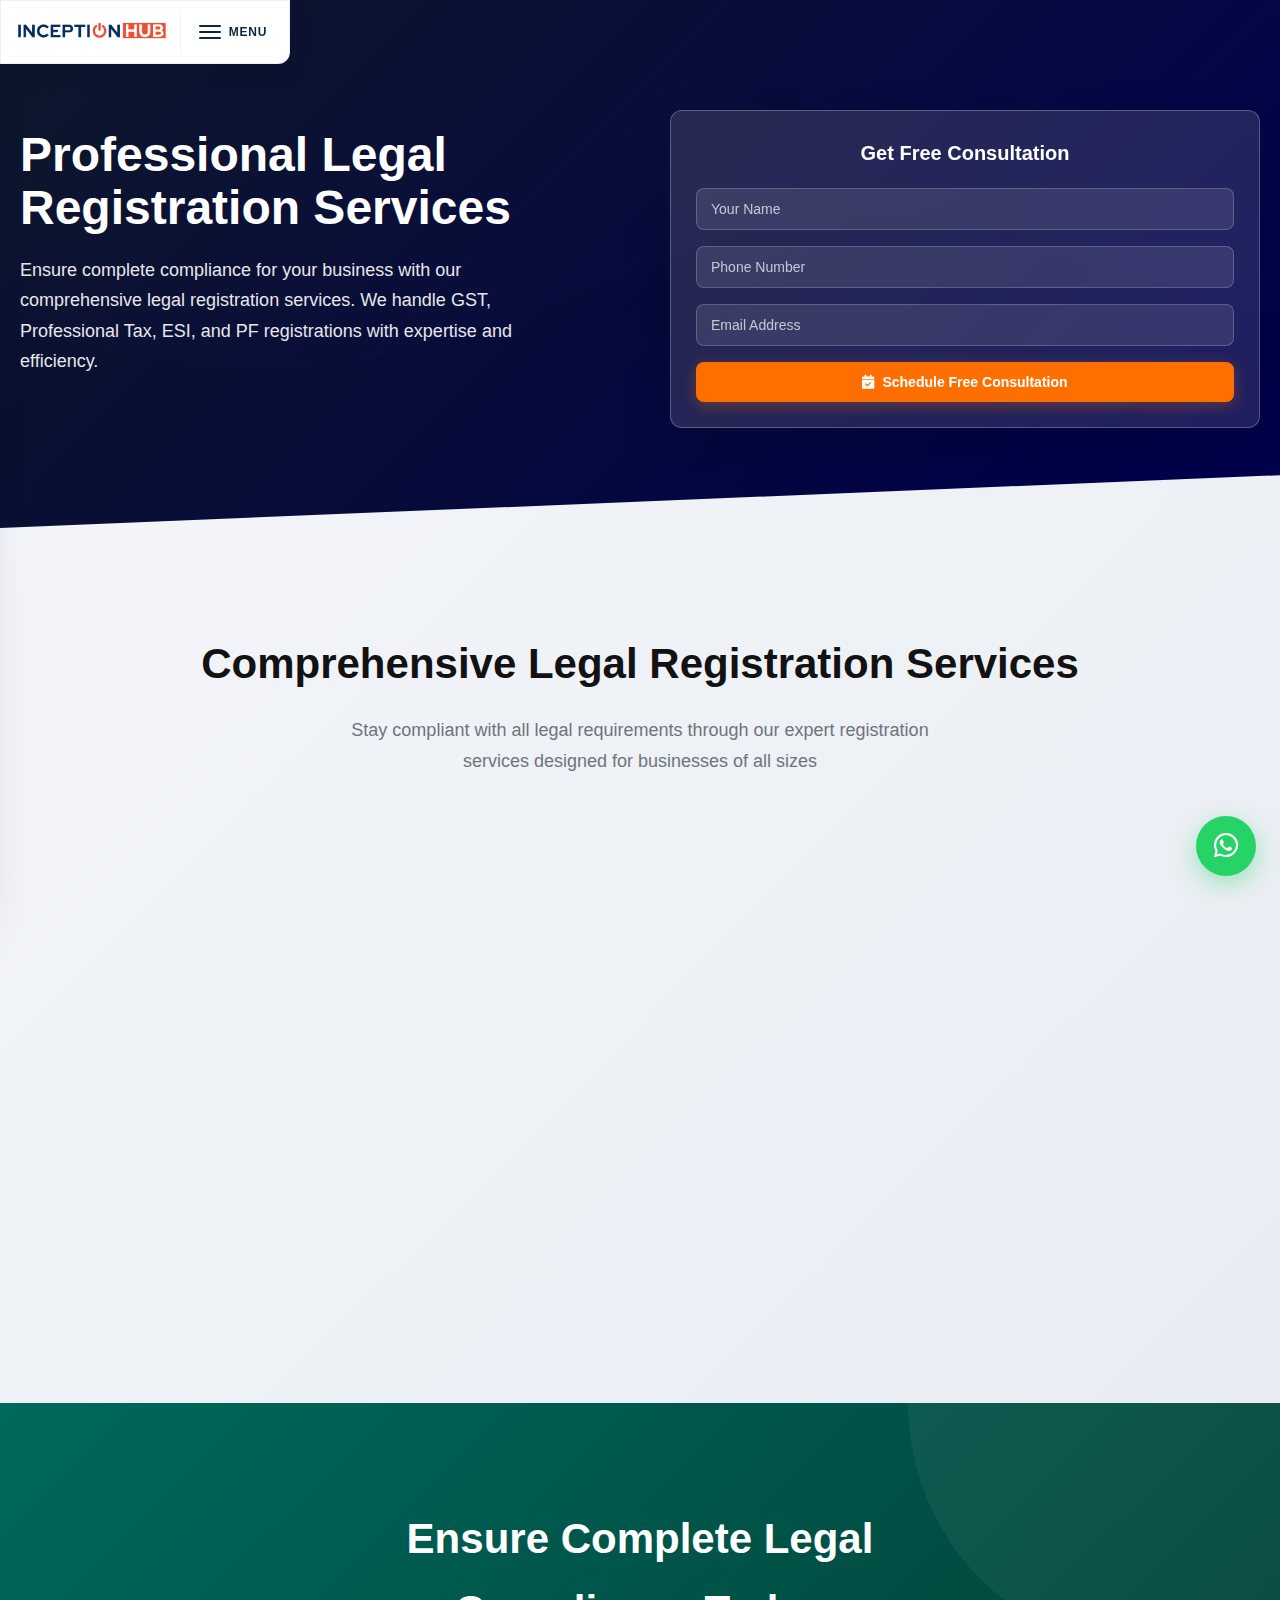
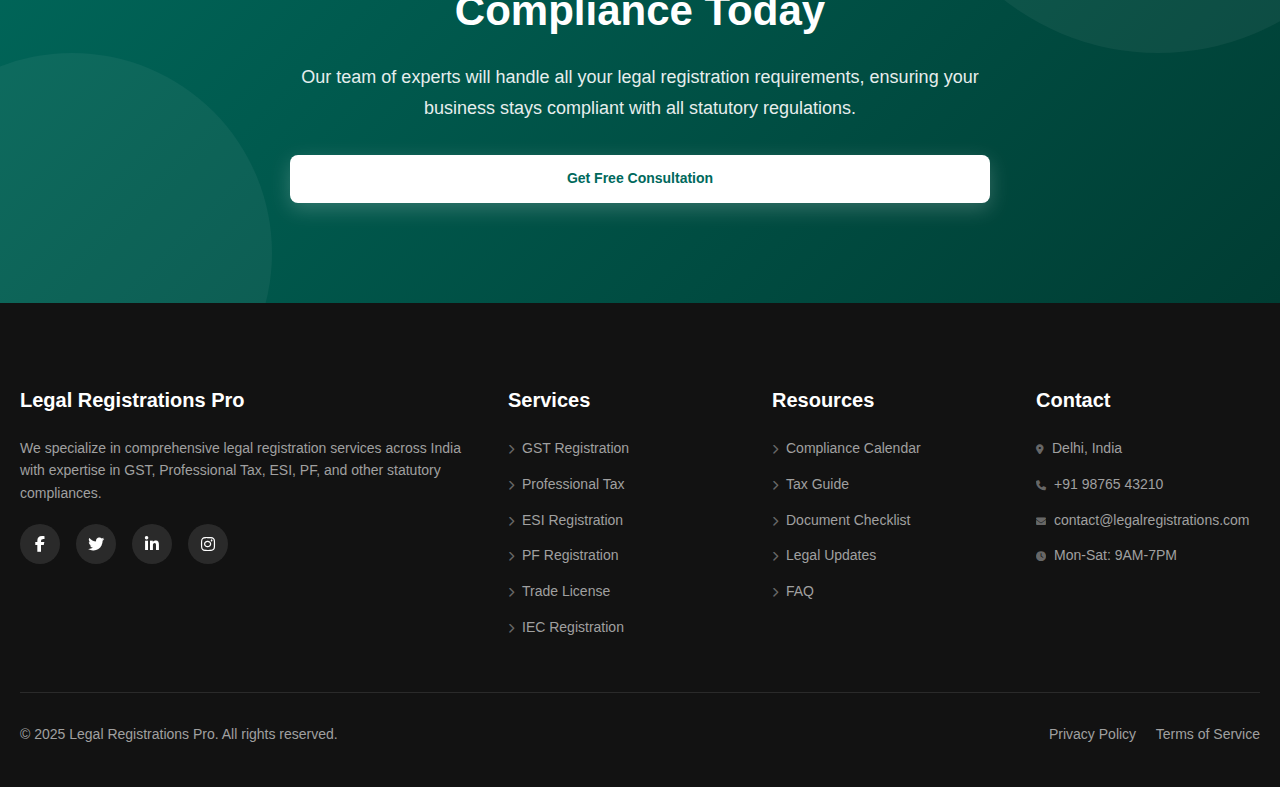
<file: Pages/LegalRegistration.html>
<!DOCTYPE html>
<html lang="en">
<head>
    <meta charset="UTF-8">
    <meta name="viewport" content="width=device-width, initial-scale=1.0">
    <title>Legal Registration Services | Professional Compliance Solutions</title>
    <script src="../js/script.js"></script>
    <link rel="stylesheet" href="../styles.css">
    <link rel="stylesheet" href="https://cdnjs.cloudflare.com/ajax/libs/font-awesome/6.4.0/css/all.min.css">
    <style>
        :root {
            --primary: #0f172a;
            --primary-light: #534bae;
            --primary-dark: #000051;
            --secondary: #00695c;
            --secondary-light: #439889;
            --secondary-dark: #003d33;
            --accent: #ff6f00;
            --accent-light: #ff9f40;
            --accent-dark: #c43e00;
            --purple: #7b1fa2;
            --purple-light: #ae52d4;
            --purple-dark: #4a0072;
            --teal: #00796b;
            --teal-light: #48a999;
            --teal-dark: #004c40;
            --dark: #121212;
            --dark-light: #2d2d2d;
            --light: #f5f7fa;
            --muted: #6c757d;
            --muted-light: #a0a0a0;
            --success: #28a745;
            --warning: #ffc107;
            --error: #dc3545;
            --maxw: 1300px;
            --radius: 12px;
            --radius-lg: 20px;
            --shadow: 0 10px 30px rgba(0, 0, 0, 0.08);
            --shadow-lg: 0 20px 50px rgba(0, 0, 0, 0.15);
            --transition: all 0.4s cubic-bezier(0.25, 0.8, 0.25, 1);
            --transition-fast: all 0.2s ease;
            --glass: rgba(255, 255, 255, 0.12);
            --glass-border: rgba(255, 255, 255, 0.25);
        }

        * {
            margin: 0;
            padding: 0;
            box-sizing: border-box;
        }

        html {
            scroll-behavior: smooth;
        }

        body {
            font-family: 'Segoe UI', Tahoma, Geneva, Verdana, sans-serif;
            background: linear-gradient(135deg, #f5f7fa 0%, #e4e8f0 100%);
            color: var(--dark);
            line-height: 1.7;
            overflow-x: hidden;
            -webkit-font-smoothing: antialiased;
            -moz-osx-font-smoothing: grayscale;
        }

        .container {
            max-width: var(--maxw);
            margin: 0 auto;
            padding: 0 20px;
        }

        /* Header Styles */
        .header {
            padding: 30px 0 100px;
            position: relative;
            overflow: hidden;
            background: linear-gradient(135deg, var(--primary) 0%, var(--primary-dark) 100%);
            color: white;
            clip-path: polygon(0 0, 100% 0, 100% 90%, 0 100%);
        }

        .header::before {
            content: '';
            position: absolute;
            top: 0;
            left: 0;
            width: 100%;
            height: 100%;
            background: url('data:image/svg+xml;utf8,<svg xmlns="http://www.w3.org/2000/svg" viewBox="0 0 1440 320"><path fill="%23000000" fill-opacity="0.1" d="M0,96L48,112C96,128,192,160,288,186.7C384,213,480,235,576,213.3C672,192,768,128,864,128C960,128,1056,192,1152,197.3C1248,203,1344,149,1392,122.7L1440,96L1440,320L1392,320C1344,320,1248,320,1152,320C1056,320,960,320,864,320C768,320,672,320,576,320C480,320,384,320,288,320C192,320,96,320,48,320L0,320Z"></path></svg>');
            background-size: cover;
            background-position: center bottom;
            opacity: 0.3;
        }

        .navbar {
            display: flex;
            justify-content: space-between;
            align-items: center;
            margin-bottom: 80px;
            animation: fadeInDown 1s ease;
        }

        .logo {
            display: flex;
            align-items: center;
            gap: 12px;
            text-decoration: none;
            color: white;
            font-weight: 700;
            font-size: 24px;
        }

        .logo-icon {
            width: 50px;
            height: 50px;
            background: rgba(255, 255, 255, 0.2);
            border-radius: 12px;
            display: flex;
            align-items: center;
            justify-content: center;
            backdrop-filter: blur(10px);
            border: 1px solid rgba(255, 255, 255, 0.18);
        }

        .nav-links {
            display: flex;
            gap: 30px;
        }

        .nav-link {
            color: rgba(255, 255, 255, 0.85);
            text-decoration: none;
            font-weight: 500;
            transition: var(--transition-fast);
            position: relative;
            padding: 8px 0;
        }

        .nav-link:hover {
            color: white;
        }

        .nav-link::after {
            content: '';
            position: absolute;
            bottom: 0;
            left: 0;
            width: 0;
            height: 2px;
            background: white;
            transition: var(--transition-fast);
        }

        .nav-link:hover::after {
            width: 100%;
        }

        .header-content {
            display: grid;
            grid-template-columns: 1fr 1fr;
            gap: 60px;
            align-items: center;
            position: relative;
            z-index: 1;
        }

        .header-text {
            animation: slideInLeft 1s ease;
        }

        .header-title {
            font-size: 48px;
            line-height: 1.1;
            margin-bottom: 20px;
            font-weight: 700;
        }

        .header-subtitle {
            font-size: 18px;
            opacity: 0.9;
            margin-bottom: 32px;
            max-width: 500px;
        }

        .header-stats {
            display: flex;
            gap: 40px;
            margin-top: 40px;
        }

        .stat {
            display: flex;
            flex-direction: column;
        }

        .stat-number {
            font-size: 36px;
            font-weight: 700;
            color: white;
            line-height: 1;
        }

        .stat-label {
            font-size: 14px;
            opacity: 0.8;
            margin-top: 4px;
        }

        .header-visual {
            position: relative;
            animation: slideInRight 1s ease;
        }

        .visual-card {
            background: rgba(255, 255, 255, 0.08);
            border-radius: var(--radius-lg);
            padding: 30px;
            backdrop-filter: blur(10px);
            border: 1px solid rgba(255, 255, 255, 0.18);
            box-shadow: var(--shadow-lg);
            position: relative;
            overflow: hidden;
            transition: var(--transition);
        }

        .visual-card:hover {
            transform: translateY(-5px);
        }

        .card-grid {
            display: grid;
            grid-template-columns: repeat(2, 1fr);
            gap: 20px;
        }

        .card-item {
            background: rgba(255, 255, 255, 0.1);
            border-radius: var(--radius);
            padding: 20px;
            display: flex;
            flex-direction: column;
            align-items: center;
            justify-content: center;
            text-align: center;
            transition: var(--transition-fast);
            border: 1px solid rgba(255, 255, 255, 0.2);
        }

        .card-item:hover {
            transform: translateY(-5px);
            background: rgba(255, 255, 255, 0.15);
        }

        .card-icon {
            width: 50px;
            height: 50px;
            background: rgba(255, 255, 255, 0.2);
            border-radius: 12px;
            display: flex;
            align-items: center;
            justify-content: center;
            color: white;
            margin-bottom: 12px;
            font-size: 20px;
        }

        .card-label {
            font-size: 14px;
            font-weight: 500;
        }


        .header-visual {
            position: relative;
            animation: slideInRight 1s ease;
        }

        .contact-form {
            background: var(--glass);
            border-radius: var(--radius);
            padding: 25px;
            backdrop-filter: blur(10px);
            border: 1px solid var(--glass-border);
            box-shadow: var(--shadow-lg);
            position: relative;
            overflow: hidden;
            transition: var(--transition);
        }

        .contact-form:hover {
            transform: translateY(-5px);
        }

        .form-title {
            font-size: 20px;
            margin-bottom: 18px;
            text-align: center;
            font-weight: 600;
        }

        .form-group {
            margin-bottom: 16px;
        }

        .form-input {
            width: 100%;
            padding: 12px 14px;
            border-radius: 8px;
            border: 1px solid rgba(255, 255, 255, 0.2);
            background: rgba(255, 255, 255, 0.1);
            color: white;
            font-size: 14px;
            transition: var(--transition-fast);
        }

        .form-input:focus {
            outline: none;
            border-color: rgba(255, 255, 255, 0.5);
            background: rgba(255, 255, 255, 0.15);
        }

        .form-input::placeholder {
            color: rgba(255, 255, 255, 0.7);
        }
        .btn {
            display: inline-flex;
            align-items: center;
            justify-content: center;
            gap: 8px;
            padding: 12px 20px;
            border-radius: 8px;
            font-weight: 600;
            text-decoration: none;
            transition: var(--transition);
            cursor: pointer;
            border: none;
            font-size: 14px;
            position: relative;
            overflow: hidden;
            width: 100%;
        }


        .btn::before {
            content: '';
            position: absolute;
            top: 0;
            left: -100%;
            width: 100%;
            height: 100%;
            background: linear-gradient(90deg, transparent, rgba(255, 255, 255, 0.2), transparent);
            transition: 0.5s;
        }
        .btn:hover::before {
            left: 100%;
        }

        .btn-primary {
            background: var(--accent);
            color: white;
            box-shadow: 0 4px 15px rgba(255, 111, 0, 0.3);
        }
        .btn-primary:hover {
            background: var(--accent-dark);
            transform: translateY(-2px);
            box-shadow: 0 6px 20px rgba(255, 111, 0, 0.4);
        }



        /* Services Section */
        .services {
            padding: 100px 0;
            position: relative;
        }

        .section-header {
            text-align: center;
            margin-bottom: 80px;
            animation: fadeInUp 1s ease;
        }

        .section-title {
            font-size: 42px;
            margin-bottom: 16px;
            color: var(--dark);
            font-weight: 700;
        }

        .section-subtitle {
            font-size: 18px;
            color: var(--muted);
            max-width: 600px;
            margin: 0 auto;
        }

        /* Compact Card Layout - 4 cards per row */
        .services-grid {
            display: grid;
            grid-template-columns: repeat(4, 1fr);
            gap: 25px;
        }

        .service-card {
            background: white;
            border-radius: var(--radius-lg);
            overflow: hidden;
            box-shadow: var(--shadow);
            transition: var(--transition);
            position: relative;
            height: 100%;
            display: flex;
            flex-direction: column;
            transform: translateY(0);
            opacity: 0;
            min-height: 380px; /* Reduced height for compact cards */
        }

        .service-card.animate {
            opacity: 1;
            transform: translateY(0);
        }

        .service-card:hover {
            transform: translateY(-10px) scale(1.02);
            box-shadow: var(--shadow-lg);
        }

        .service-header {
            padding: 20px 20px 15px; /* Reduced padding */
            position: relative;
            z-index: 1;
        }

        .service-icon {
            width: 60px; /* Smaller icon */
            height: 60px;
            border-radius: 14px; /* Slightly smaller radius */
            display: flex;
            align-items: center;
            justify-content: center;
            margin-bottom: 15px; /* Reduced margin */
            font-size: 24px; /* Smaller icon */
            color: white;
            box-shadow: 0 8px 16px rgba(0, 0, 0, 0.1); /* Smaller shadow */
            transition: var(--transition);
        }

        .service-card:hover .service-icon {
            transform: scale(1.05) rotate(3deg); /* More subtle rotation */
        }

        .service-title {
            font-size: 20px; /* Smaller title */
            margin-bottom: 10px; /* Reduced margin */
            color: var(--dark);
            font-weight: 700;
        }

        .service-description {
            color: var(--muted);
            margin-bottom: 15px; /* Reduced margin */
            font-size: 14px; /* Smaller text */
            line-height: 1.5;
        }

        .service-features {
            padding: 0 20px; /* Reduced padding */
            flex-grow: 1;
        }

        .feature-list {
            list-style: none;
        }

        .feature-item {
            display: flex;
            align-items: center;
            gap: 10px; /* Reduced gap */
            margin-bottom: 10px; /* Reduced margin */
            transition: var(--transition-fast);
            transform: translateX(0);
        }

        .service-card:hover .feature-item {
            transform: translateX(3px); /* More subtle movement */
        }

        .feature-icon {
            width: 20px; /* Smaller icon */
            height: 20px;
            border-radius: 50%;
            display: flex;
            align-items: center;
            justify-content: center;
            font-size: 10px; /* Smaller icon */
            flex-shrink: 0;
            transition: var(--transition);
        }

        .service-card:hover .feature-icon {
            transform: scale(1.05); /* More subtle scaling */
        }

        .feature-text {
            font-size: 13px; /* Smaller text */
            color: var(--muted);
            line-height: 1.4;
        }

        .service-footer {
            padding: 15px 20px 20px; /* Reduced padding */
            display: flex;
            justify-content: space-between;
            align-items: center;
            transition: var(--transition);
        }

        .service-card:hover .service-footer {
            transform: translateY(-3px); /* More subtle movement */
        }

        .service-price {
            font-size: 18px; /* Smaller price */
            font-weight: 700;
            color: var(--dark);
        }

        .service-note {
            font-size: 12px; /* Smaller note */
            color: var(--muted-light);
            margin-top: 2px; /* Reduced margin */
        }


        /* Color variants for service cards */
        .service-card:nth-child(1) .service-icon {
            background: linear-gradient(135deg, var(--primary), var(--primary-light));
        }
        .service-card:nth-child(1) .feature-icon {
            background: rgba(30, 64, 175, 0.1);
            color: var(--primary);
        }

        .service-card:nth-child(2) .service-icon {
            background: linear-gradient(135deg, var(--secondary), var(--secondary-light));
        }
        .service-card:nth-child(2) .feature-icon {
            background: rgba(15, 118, 110, 0.1);
            color: var(--secondary);
        }

        .service-card:nth-child(3) .service-icon {
            background: linear-gradient(135deg, var(--accent), var(--accent-light));
        }
        .service-card:nth-child(3) .feature-icon {
            background: rgba(255, 111, 0, 0.1);
            color: var(--accent);
        }

        .service-card:nth-child(4) .service-icon {
            background: linear-gradient(135deg, var(--purple), var(--purple-light));
        }
        .service-card:nth-child(4) .feature-icon {
            background: rgba(123, 31, 162, 0.1);
            color: var(--purple);
        }

        /* CTA Section */
        .cta {
            padding: 100px 0;
            background: linear-gradient(135deg, var(--secondary) 0%, var(--secondary-dark) 100%);
            color: white;
            position: relative;
            overflow: hidden;
        }

        .cta::before {
            content: '';
            position: absolute;
            top: -50%;
            right: -10%;
            width: 500px;
            height: 500px;
            background: rgba(255, 255, 255, 0.05);
            border-radius: 50%;
        }

        .cta::after {
            content: '';
            position: absolute;
            bottom: -30%;
            left: -10%;
            width: 400px;
            height: 400px;
            background: rgba(255, 255, 255, 0.05);
            border-radius: 50%;
        }

        .cta-content {
            max-width: 700px;
            margin: 0 auto;
            text-align: center;
            position: relative;
            z-index: 1;
        }

        .cta-title {
            font-size: 42px;
            margin-bottom: 16px;
            font-weight: 700;
        }

        .cta-text {
            font-size: 18px;
            margin-bottom: 32px;
            opacity: 0.9;
        }

        .btn-light {
            background: white;
            color: var(--secondary);
            box-shadow: 0 6px 20px rgba(255, 255, 255, 0.2);
        }

        .btn-light:hover {
            background: var(--light);
            transform: translateY(-3px);
            box-shadow: 0 10px 25px rgba(255, 255, 255, 0.3);
        }

        /* Footer */
        .footer {
            padding: 80px 0 40px;
            background: var(--dark);
            color: white;
            position: relative;
        }

        .footer-content {
            display: grid;
            grid-template-columns: 2fr 1fr 1fr 1fr;
            gap: 40px;
            margin-bottom: 40px;
        }

        .footer-column h3 {
            font-size: 20px;
            margin-bottom: 20px;
            color: white;
            font-weight: 700;
        }

        .footer-links {
            list-style: none;
        }

        .footer-link {
            margin-bottom: 12px;
        }

        .footer-link a {
            color: var(--muted-light);
            text-decoration: none;
            transition: var(--transition-fast);
            display: flex;
            align-items: center;
            gap: 8px;
        }

        .footer-link a:hover {
            color: white;
            transform: translateX(5px);
        }

        .footer-bottom {
            padding-top: 30px;
            border-top: 1px solid rgba(255, 255, 255, 0.1);
            display: flex;
            justify-content: space-between;
            align-items: center;
        }

        .footer-text {
            color: var(--muted-light);
            font-size: 14px;
        }

        .social-links {
            display: flex;
            gap: 16px;
        }

        .social-link {
            width: 40px;
            height: 40px;
            border-radius: 50%;
            background: rgba(255, 255, 255, 0.1);
            display: flex;
            align-items: center;
            justify-content: center;
            color: white;
            text-decoration: none;
            transition: var(--transition);
        }

        .social-link:hover {
            background: var(--primary);
            transform: translateY(-3px);
        }

        /* Floating buttons */
        .whatsapp-btn {
            position: fixed;
            right: 24px;
            bottom: 24px;
            width: 60px;
            height: 60px;
            background: #25D366;
            color: white;
            border-radius: 50%;
            display: flex;
            align-items: center;
            justify-content: center;
            font-size: 28px;
            text-decoration: none;
            box-shadow: 0 8px 24px rgba(37, 211, 102, 0.4);
            transition: var(--transition);
            z-index: 1000;
            animation: pulse 2s infinite;
        }

        .whatsapp-btn:hover {
            transform: scale(1.1);
            box-shadow: 0 12px 28px rgba(37, 211, 102, 0.6);
        }

        .back-home {
            position: fixed;
            left: 24px;
            top: 24px;
            background: var(--dark);
            color: white;
            padding: 12px 18px;
            border-radius: 10px;
            text-decoration: none;
            font-weight: 600;
            box-shadow: var(--shadow);
            transition: var(--transition);
            z-index: 1000;
            display: flex;
            align-items: center;
            gap: 8px;
        }

        .back-home:hover {
            background: var(--dark-light);
            transform: translateY(-2px);
            box-shadow: var(--shadow-lg);
        }

        /* Animations */
        @keyframes fadeInDown {
            from {
                opacity: 0;
                transform: translateY(-30px);
            }
            to {
                opacity: 1;
                transform: translateY(0);
            }
        }

        @keyframes fadeInUp {
            from {
                opacity: 0;
                transform: translateY(30px);
            }
            to {
                opacity: 1;
                transform: translateY(0);
            }
        }

        @keyframes slideInLeft {
            from {
                opacity: 0;
                transform: translateX(-50px);
            }
            to {
                opacity: 1;
                transform: translateX(0);
            }
        }

        @keyframes slideInRight {
            from {
                opacity: 0;
                transform: translateX(50px);
            }
            to {
                opacity: 1;
                transform: translateX(0);
            }
        }

        @keyframes pulse {
            0% {
                box-shadow: 0 0 0 0 rgba(37, 211, 102, 0.7);
            }
            70% {
                box-shadow: 0 0 0 15px rgba(37, 211, 102, 0);
            }
            100% {
                box-shadow: 0 0 0 0 rgba(37, 211, 102, 0);
            }
        }

        /* Responsive styles */
        @media (max-width: 1200px) {
            .services-grid {
                grid-template-columns: repeat(2, 1fr);
            }
        }

        @media (max-width: 1024px) {
            .services-grid {
                grid-template-columns: repeat(2, 1fr);
            }
            
            .footer-content {
                grid-template-columns: 1fr 1fr;
            }
        }

        @media (max-width: 768px) {
            .header-content {
                grid-template-columns: 1fr;
                gap: 40px;
            }
            
            .services-grid {
                grid-template-columns: 1fr;
            }
            
            .footer-content {
                grid-template-columns: 1fr;
                gap: 30px;
            }
            
            .header-title {
                font-size: 36px;
            }
            
            .nav-links {
                display: none;
            }
            
            .header-stats {
                justify-content: space-between;
            }

            .section-title {
                font-size: 32px;
            }
        }

        @media (max-width: 480px) {
            .container {
                padding: 0 16px;
            }
            
            .header-title {
                font-size: 32px;
            }
            
            .header-stats {
                flex-direction: column;
                gap: 20px;
            }
            
            .section-title {
                font-size: 28px;
            }
            
            .footer-bottom {
                flex-direction: column;
                gap: 20px;
                text-align: center;
            }

            .cta-title {
                font-size: 32px;
            }
        }
    </style>
</head>
<body>
    <!-- Global Logo + Menu -->
    <div class="logo logo-pill">
        <img src="../images/logo.png" class="logo-img" alt="InceptionHub">
        <span class="logo-divider" aria-hidden="true"></span>
        <button class="logo-menu" aria-label="Open menu">
            <span class="logo-hamburger" aria-hidden="true">
                <span></span>
                <span></span>
                <span></span>
            </span>
            <span class="logo-menu-text">MENU</span>
        </button>
    </div>

    <!-- Back to Home Button -->

    <!-- Header Section -->
    <header class="header">
        <div class="container">
            <nav class="navbar">
                <div class="nav-links">
                    <!-- <a href="#" class="nav-link">Services</a>
                    <a href="#" class="nav-link">Process</a>
                    <a href="#" class="nav-link">Pricing</a>
                    <a href="#" class="nav-link">About</a>
                    <a href="#" class="nav-link">Contact</a> -->
                </div>
            </nav>

            <div class="header-content">
                <div class="header-text">
                    <h1 class="header-title">Professional Legal Registration Services</h1>
                    <p class="header-subtitle">Ensure complete compliance for your business with our comprehensive legal registration services. We handle GST, Professional Tax, ESI, and PF registrations with expertise and efficiency.</p>
                </div>
                <div class="header-visual">
                    <div class="contact-form">
                        <h3 class="form-title">Get Free Consultation</h3>
                        <form id="consultationForm">
                            <div class="form-group">
                                <input type="text" class="form-input" placeholder="Your Name" required>
                            </div>
                            <div class="form-group">
                                <input type="tel" class="form-input" placeholder="Phone Number" required>
                            </div>
                            <div class="form-group">
                                <input type="email" class="form-input" placeholder="Email Address" required>
                            </div>
                            <button type="submit" class="btn btn-primary">
                                <i class="fas fa-calendar-check"></i> Schedule Free Consultation
                            </button>
                        </form>
                    </div>
                </div>
            </div>
        </div>
    </header>

    <!-- Services Section -->
    <section class="services">
        <div class="container">
            <div class="section-header">
                <h2 class="section-title">Comprehensive Legal Registration Services</h2>
                <p class="section-subtitle">Stay compliant with all legal requirements through our expert registration services designed for businesses of all sizes</p>
            </div>

            <div class="services-grid">
                <!-- GST Registration -->
                <div class="service-card">
                    <div class="service-header">
                        <div class="service-icon">
                            <i class="fas fa-file-invoice-dollar"></i>
                        </div>
                        <h3 class="service-title">GST Registration</h3>
                        <p class="service-description">Mandatory for businesses with turnover above threshold limit. Essential for seamless tax compliance.</p>
                    </div>
                    <div class="service-features">
                        <ul class="feature-list">
                            <li class="feature-item">
                                <div class="feature-icon">
                                    <i class="fas fa-check"></i>
                                </div>
                                <span class="feature-text">Mandatory for businesses above ₹20L/₹10L turnover</span>
                            </li>
                            <li class="feature-item">
                                <div class="feature-icon">
                                    <i class="fas fa-check"></i>
                                </div>
                                <span class="feature-text">Input tax credit benefits</span>
                            </li>
                            <li class="feature-item">
                                <div class="feature-icon">
                                    <i class="fas fa-check"></i>
                                </div>
                                <span class="feature-text">Legal recognition as supplier</span>
                            </li>
                        </ul>
                    </div>
                    <div class="service-footer">
                        <div class="service-price">
                            ₹1,499
                            <div class="service-note">All inclusive pricing</div>
                        </div>
                        <a href="#" class="btn btn-primary">Register Now</a>
                    </div>
                </div>

                <!-- Professional Tax -->
                <div class="service-card">
                    <div class="service-header">
                        <div class="service-icon">
                            <i class="fas fa-landmark"></i>
                        </div>
                        <h3 class="service-title">Professional Tax</h3>
                        <p class="service-description">State-level tax on employment and professions. Mandatory for businesses with employees.</p>
                    </div>
                    <div class="service-features">
                        <ul class="feature-list">
                            <li class="feature-item">
                                <div class="feature-icon">
                                    <i class="fas fa-check"></i>
                                </div>
                                <span class="feature-text">State-specific registration</span>
                            </li>
                            <li class="feature-item">
                                <div class="feature-icon">
                                    <i class="fas fa-check"></i>
                                </div>
                                <span class="feature-text">Mandatory for employers</span>
                            </li>
                            <li class="feature-item">
                                <div class="feature-icon">
                                    <i class="fas fa-check"></i>
                                </div>
                                <span class="feature-text">Monthly/Quarterly returns</span>
                            </li>
                        </ul>
                    </div>
                    <div class="service-footer">
                        <div class="service-price">
                            ₹999
                            <div class="service-note">Per state registration</div>
                        </div>
                        <a href="#" class="btn btn-primary">Register Now</a>
                    </div>
                </div>

                <!-- ESI Registration -->
                <div class="service-card">
                    <div class="service-header">
                        <div class="service-icon">
                            <i class="fas fa-hospital-user"></i>
                        </div>
                        <h3 class="service-title">ESI Registration</h3>
                        <p class="service-description">Social security scheme for employees providing medical and cash benefits during sickness.</p>
                    </div>
                    <div class="service-features">
                        <ul class="feature-list">
                            <li class="feature-item">
                                <div class="feature-icon">
                                    <i class="fas fa-check"></i>
                                </div>
                                <span class="feature-text">Mandatory for 10+ employees</span>
                            </li>
                            <li class="feature-item">
                                <div class="feature-icon">
                                    <i class="fas fa-check"></i>
                                </div>
                                <span class="feature-text">Comprehensive medical benefits</span>
                            </li>
                            <li class="feature-item">
                                <div class="feature-icon">
                                    <i class="fas fa-check"></i>
                                </div>
                                <span class="feature-text">Sickness and maternity benefits</span>
                            </li>
                        </ul>
                    </div>
                    <div class="service-footer">
                        <div class="service-price">
                            ₹1,999
                            <div class="service-note">Complete setup</div>
                        </div>
                        <a href="#" class="btn btn-primary">Register Now</a>
                    </div>
                </div>

                <!-- PF Registration -->
                <div class="service-card">
                    <div class="service-header">
                        <div class="service-icon">
                            <i class="fas fa-hand-holding-usd"></i>
                        </div>
                        <h3 class="service-title">PF Registration</h3>
                        <p class="service-description">Retirement benefit scheme for employees providing financial security and retirement benefits.</p>
                    </div>
                    <div class="service-features">
                        <ul class="feature-list">
                            <li class="feature-item">
                                <div class="feature-icon">
                                    <i class="fas fa-check"></i>
                                </div>
                                <span class="feature-text">Mandatory for 20+ employees</span>
                            </li>
                            <li class="feature-item">
                                <div class="feature-icon">
                                    <i class="fas fa-check"></i>
                                </div>
                                <span class="feature-text">Retirement benefits scheme</span>
                            </li>
                            <li class="feature-item">
                                <div class="feature-icon">
                                    <i class="fas fa-check"></i>
                                </div>
                                <span class="feature-text">Employer contribution required</span>
                            </li>
                        </ul>
                    </div>
                    <div class="service-footer">
                        <div class="service-price">
                            ₹2,499
                            <div class="service-note">Complete PF setup</div>
                        </div>
                        <a href="#" class="btn btn-primary">Register Now</a>
                    </div>
                </div>
            </div>
        </div>
    </section>

    <!-- CTA Section -->
    <section class="cta">
        <div class="container">
            <div class="cta-content">
                <h2 class="cta-title">Ensure Complete Legal Compliance Today</h2>
                <p class="cta-text">Our team of experts will handle all your legal registration requirements, ensuring your business stays compliant with all statutory regulations.</p>
                <a href="#" class="btn btn-light">Get Free Consultation</a>
            </div>
        </div>
    </section>

    <!-- Footer -->
    <footer class="footer">
        <div class="container">
            <div class="footer-content">
                <div class="footer-column">
                    <h3>Legal Registrations Pro</h3>
                    <p style="color: var(--muted-light); margin-bottom: 20px;">We specialize in comprehensive legal registration services across India with expertise in GST, Professional Tax, ESI, PF, and other statutory compliances.</p>
                    <div class="social-links">
                        <a href="#" class="social-link"><i class="fab fa-facebook-f"></i></a>
                        <a href="#" class="social-link"><i class="fab fa-twitter"></i></a>
                        <a href="#" class="social-link"><i class="fab fa-linkedin-in"></i></a>
                        <a href="#" class="social-link"><i class="fab fa-instagram"></i></a>
                    </div>
                </div>
                <div class="footer-column">
                    <h3>Services</h3>
                    <ul class="footer-links">
                        <li class="footer-link"><a href="#"><i class="fas fa-chevron-right"></i> GST Registration</a></li>
                        <li class="footer-link"><a href="#"><i class="fas fa-chevron-right"></i> Professional Tax</a></li>
                        <li class="footer-link"><a href="#"><i class="fas fa-chevron-right"></i> ESI Registration</a></li>
                        <li class="footer-link"><a href="#"><i class="fas fa-chevron-right"></i> PF Registration</a></li>
                        <li class="footer-link"><a href="#"><i class="fas fa-chevron-right"></i> Trade License</a></li>
                        <li class="footer-link"><a href="#"><i class="fas fa-chevron-right"></i> IEC Registration</a></li>
                    </ul>
                </div>
                <div class="footer-column">
                    <h3>Resources</h3>
                    <ul class="footer-links">
                        <li class="footer-link"><a href="#"><i class="fas fa-chevron-right"></i> Compliance Calendar</a></li>
                        <li class="footer-link"><a href="#"><i class="fas fa-chevron-right"></i> Tax Guide</a></li>
                        <li class="footer-link"><a href="#"><i class="fas fa-chevron-right"></i> Document Checklist</a></li>
                        <li class="footer-link"><a href="#"><i class="fas fa-chevron-right"></i> Legal Updates</a></li>
                        <li class="footer-link"><a href="#"><i class="fas fa-chevron-right"></i> FAQ</a></li>
                    </ul>
                </div>
                <div class="footer-column">
                    <h3>Contact</h3>
                    <ul class="footer-links">
                        <li class="footer-link"><a href="#"><i class="fas fa-map-marker-alt"></i> Delhi, India</a></li>
                        <li class="footer-link"><a href="#"><i class="fas fa-phone"></i> +91 98765 43210</a></li>
                        <li class="footer-link"><a href="#"><i class="fas fa-envelope"></i> contact@legalregistrations.com</a></li>
                        <li class="footer-link"><a href="#"><i class="fas fa-clock"></i> Mon-Sat: 9AM-7PM</a></li>
                    </ul>
                </div>
            </div>
            <div class="footer-bottom">
                <div class="footer-text">© 2025 Legal Registrations Pro. All rights reserved.</div>
                <div class="footer-text">
                    <a href="#" style="color: var(--muted-light); text-decoration: none; margin-right: 16px;">Privacy Policy</a>
                    <a href="#" style="color: var(--muted-light); text-decoration: none;">Terms of Service</a>
                </div>
            </div>
        </div>
    </footer>

    <!-- WhatsApp Button -->
    <a href="https://wa.me/919999999999" class="whatsapp-btn" aria-label="Contact us on WhatsApp">
        <i class="fab fa-whatsapp"></i>
    </a>

    <script src="../js/script.js" defer></script>
    <script>
        // Enhanced animation on scroll
        document.addEventListener('DOMContentLoaded', function() {
            const observerOptions = {
                threshold: 0.1,
                rootMargin: '0px 0px -50px 0px'
            };

            const observer = new IntersectionObserver(function(entries) {
                entries.forEach(entry => {
                    if (entry.isIntersecting) {
                        entry.target.classList.add('animate');
                    }
                });
            }, observerOptions);

            // Observe service cards for animation
            const serviceCards = document.querySelectorAll('.service-card');
            serviceCards.forEach((card, index) => {
                card.style.transition = `opacity 0.6s ease ${index * 0.2}s, transform 0.6s ease ${index * 0.2}s`;
                observer.observe(card);
            });

            // Add floating animation to header elements
            const headerElements = document.querySelectorAll('.header-text, .header-visual');
            headerElements.forEach(el => {
                el.style.animation = 'float 6s ease-in-out infinite';
            });

            // Form submission handler (same behavior as registration page)
            const form = document.getElementById('consultationForm');
            if (form) {
                form.addEventListener('submit', function(e) {
                    e.preventDefault();
                    alert('Thank you for your interest! Our team will contact you shortly to schedule your free consultation.');
                    form.reset();
                });
            }

            // Add CSS for floating animation
            const style = document.createElement('style');
            style.textContent = `
                @keyframes float {
                    0% { transform: translateY(0px); }
                    50% { transform: translateY(-10px); }
                    100% { transform: translateY(0px); }
                }
            `;
            document.head.appendChild(style);
        });
    </script>
</body>
</html>
</file>
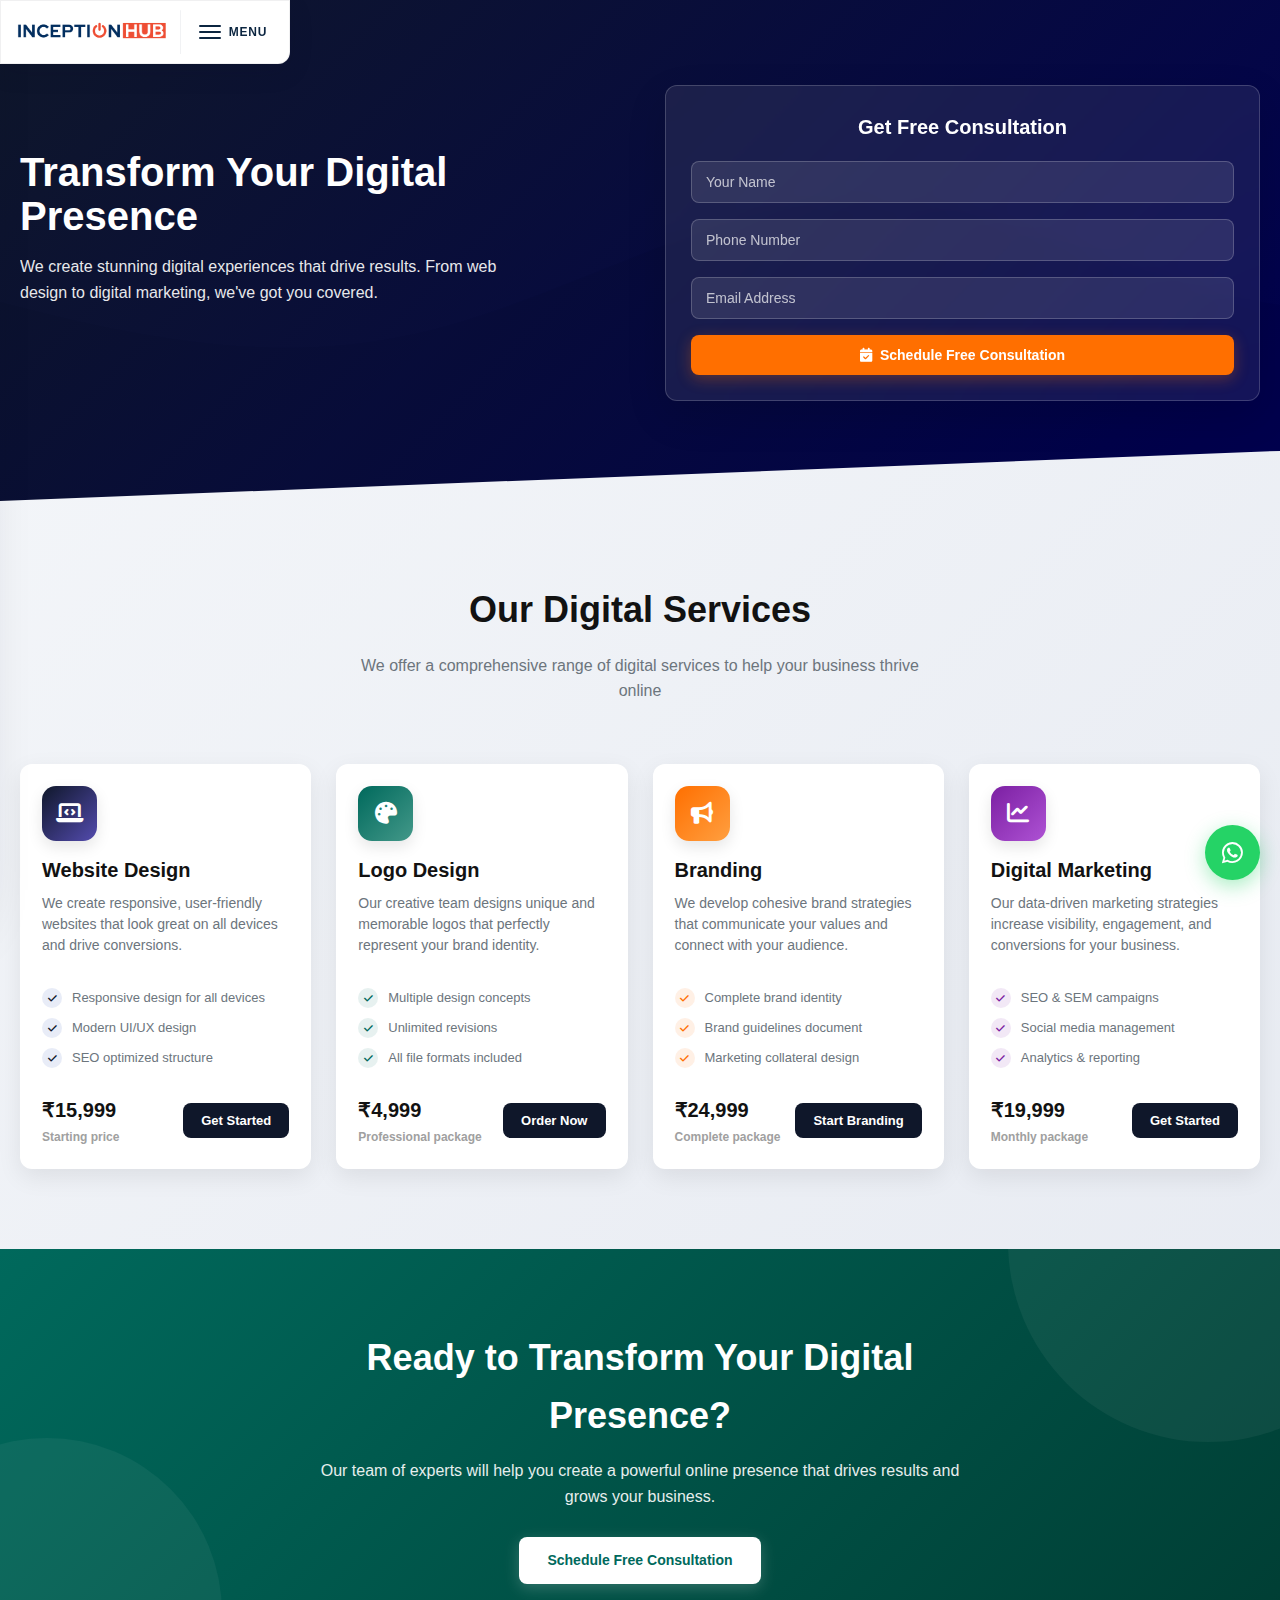
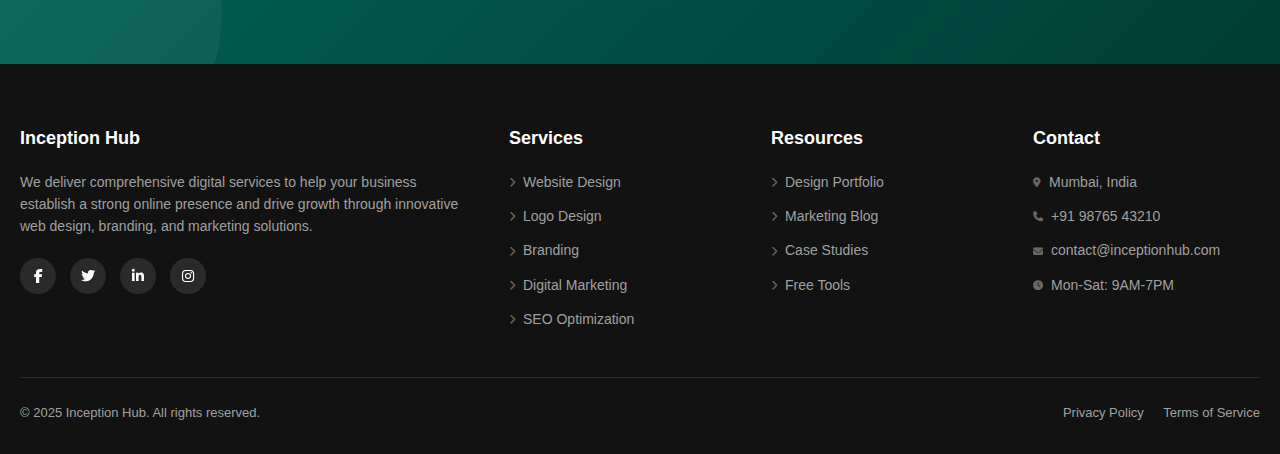
<file: Pages/OnlinePresence.html>
<!DOCTYPE html>
<html lang="en">
<head>
    <meta charset="UTF-8">
    <meta name="viewport" content="width=device-width, initial-scale=1.0">
    <title>Online Presence | Professional Business Solutions</title>
    <script src="../js/script.js"></script>
    <link rel="stylesheet" href="../styles.css">
    <link rel="stylesheet" href="https://cdnjs.cloudflare.com/ajax/libs/font-awesome/6.4.0/css/all.min.css">
    <style>
        :root {
            --primary: #0f172a;
            --primary-light: #534bae;
            --primary-dark: #000051;
            --secondary: #00695c;
            --secondary-light: #439889;
            --secondary-dark: #003d33;
            --accent: #ff6f00;
            --accent-light: #ff9f40;
            --accent-dark: #c43e00;
            --purple: #7b1fa2;
            --purple-light: #ae52d4;
            --purple-dark: #4a0072;
            --teal: #00796b;
            --teal-light: #48a999;
            --teal-dark: #004c40;
            --dark: #121212;
            --dark-light: #2d2d2d;
            --light: #f5f7fa;
            --muted: #6c757d;
            --muted-light: #a0a0a0;
            --success: #28a745;
            --warning: #ffc107;
            --error: #dc3545;
            --maxw: 1300px;
            --radius: 12px;
            --radius-lg: 20px;
            --shadow: 0 8px 25px rgba(0, 0, 0, 0.08);
            --shadow-lg: 0 15px 40px rgba(0, 0, 0, 0.12);
            --transition: all 0.3s cubic-bezier(0.25, 0.8, 0.25, 1);
            --transition-fast: all 0.2s ease;
            --glass: rgba(255, 255, 255, 0.08);
            --glass-border: rgba(255, 255, 255, 0.18);
        }

        * {
            margin: 0;
            padding: 0;
            box-sizing: border-box;
        }

        html {
            scroll-behavior: smooth;
        }

        body {
            font-family: 'Segoe UI', Tahoma, Geneva, Verdana, sans-serif;
            background: linear-gradient(135deg, #f5f7fa 0%, #e4e8f0 100%);
            color: var(--dark);
            line-height: 1.6;
            overflow-x: hidden;
            -webkit-font-smoothing: antialiased;
            -moz-osx-font-smoothing: grayscale;
        }

        .container {
            max-width: var(--maxw);
            margin: 0 auto;
            padding: 0 20px;
        }

        /* Header Styles */
        .header {
            padding: 25px 0 100px;
            position: relative;
            overflow: hidden;
            background: linear-gradient(135deg, var(--primary) 0%, var(--primary-dark) 100%);
            color: white;
            clip-path: polygon(0 0, 100% 0, 100% 90%, 0 100%);
        }

        .header::before {
            content: '';
            position: absolute;
            top: 0;
            left: 0;
            width: 100%;
            height: 100%;
            background: url('data:image/svg+xml;utf8,<svg xmlns="http://www.w3.org/2000/svg" viewBox="0 0 1440 320"><path fill="%23000000" fill-opacity="0.1" d="M0,96L48,112C96,128,192,160,288,186.7C384,213,480,235,576,213.3C672,192,768,128,864,128C960,128,1056,192,1152,197.3C1248,203,1344,149,1392,122.7L1440,96L1440,320L1392,320C1344,320,1248,320,1152,320C1056,320,960,320,864,320C768,320,672,320,576,320C480,320,384,320,288,320C192,320,96,320,48,320L0,320Z"></path></svg>');
            background-size: cover;
            background-position: center bottom;
            opacity: 0.3;
        }

        .navbar {
            display: flex;
            justify-content: space-between;
            align-items: center;
            margin-bottom: 60px;
            animation: fadeInDown 1s ease;
        }

        .logo {
            display: flex;
            align-items: center;
            gap: 12px;
            text-decoration: none;
            color: white;
            font-weight: 700;
            font-size: 22px;
        }

        .logo-icon {
            width: 45px;
            height: 45px;
            background: rgba(255, 255, 255, 0.2);
            border-radius: 10px;
            display: flex;
            align-items: center;
            justify-content: center;
            backdrop-filter: blur(10px);
            border: 1px solid var(--glass-border);
        }

        .nav-links {
            display: flex;
            gap: 25px;
        }

        .nav-link {
            color: rgba(255, 255, 255, 0.85);
            text-decoration: none;
            font-weight: 500;
            transition: var(--transition-fast);
            position: relative;
            padding: 6px 0;
            font-size: 15px;
        }

        .nav-link:hover {
            color: white;
        }

        .nav-link::after {
            content: '';
            position: absolute;
            bottom: 0;
            left: 0;
            width: 0;
            height: 2px;
            background: white;
            transition: var(--transition-fast);
        }

        .nav-link:hover::after {
            width: 100%;
        }

        .header-content {
            display: grid;
            grid-template-columns: 1fr 1fr;
            gap: 50px;
            align-items: center;
            position: relative;
            z-index: 1;
        }

        .header-text {
            animation: slideInLeft 1s ease;
        }

        .header-title {
            font-size: 40px;
            line-height: 1.1;
            margin-bottom: 16px;
            font-weight: 700;
        }

        .header-subtitle {
            font-size: 16px;
            opacity: 0.9;
            margin-bottom: 28px;
            max-width: 500px;
        }

        .header-stats {
            display: flex;
            gap: 35px;
            margin-top: 30px;
        }

        .stat {
            display: flex;
            flex-direction: column;
        }

        .stat-number {
            font-size: 30px;
            font-weight: 700;
            color: white;
            line-height: 1;
        }

        .stat-label {
            font-size: 13px;
            opacity: 0.8;
            margin-top: 4px;
        }

        .header-visual {
            position: relative;
            animation: slideInRight 1s ease;
        }

        .contact-form {
            background: var(--glass);
            border-radius: var(--radius);
            padding: 25px;
            backdrop-filter: blur(10px);
            border: 1px solid var(--glass-border);
            box-shadow: var(--shadow-lg);
            position: relative;
            overflow: hidden;
            transition: var(--transition);
        }

        .contact-form:hover {
            transform: translateY(-5px);
        }

        .form-title {
            font-size: 20px;
            margin-bottom: 18px;
            text-align: center;
            font-weight: 600;
        }

        .form-group {
            margin-bottom: 16px;
        }

        .form-input {
            width: 100%;
            padding: 12px 14px;
            border-radius: 8px;
            border: 1px solid rgba(255, 255, 255, 0.2);
            background: rgba(255, 255, 255, 0.1);
            color: white;
            font-size: 14px;
            transition: var(--transition-fast);
        }

        .form-input:focus {
            outline: none;
            border-color: rgba(255, 255, 255, 0.5);
            background: rgba(255, 255, 255, 0.15);
        }

        .form-input::placeholder {
            color: rgba(255, 255, 255, 0.7);
        }

        .btn {
            display: inline-flex;
            align-items: center;
            justify-content: center;
            gap: 8px;
            padding: 12px 20px;
            border-radius: 8px;
            font-weight: 600;
            text-decoration: none;
            transition: var(--transition);
            cursor: pointer;
            border: none;
            font-size: 14px;
            position: relative;
            overflow: hidden;
            width: 100%;
        }

        .btn::before {
            content: '';
            position: absolute;
            top: 0;
            left: -100%;
            width: 100%;
            height: 100%;
            background: linear-gradient(90deg, transparent, rgba(255, 255, 255, 0.2), transparent);
            transition: 0.5s;
        }

        .btn:hover::before {
            left: 100%;
        }

        .btn-primary {
            background: var(--accent);
            color: white;
            box-shadow: 0 4px 15px rgba(255, 111, 0, 0.3);
        }

        .btn-primary:hover {
            background: var(--accent-dark);
            transform: translateY(-2px);
            box-shadow: 0 6px 20px rgba(255, 111, 0, 0.4);
        }

        /* Services Section - Smaller Cards */
        .services {
            padding: 80px 0;
            position: relative;
        }

        .section-header {
            text-align: center;
            margin-bottom: 60px;
            animation: fadeInUp 1s ease;
        }

        .section-title {
            font-size: 36px;
            margin-bottom: 14px;
            color: var(--dark);
            font-weight: 700;
        }

        .section-subtitle {
            font-size: 16px;
            color: var(--muted);
            max-width: 600px;
            margin: 0 auto;
        }

        .services-grid {
            display: grid;
            grid-template-columns: repeat(4, 1fr);
            gap: 25px;
        }

        .service-card {
            background: white;
            border-radius: var(--radius);
            overflow: hidden;
            box-shadow: var(--shadow);
            transition: var(--transition);
            position: relative;
            height: 100%;
            display: flex;
            flex-direction: column;
            transform: translateY(0);
            opacity: 0;
            min-height: 320px;
        }

        .service-card.animate {
            opacity: 1;
            transform: translateY(0);
        }

        .service-card:hover {
            transform: translateY(-8px) scale(1.02);
            box-shadow: var(--shadow-lg);
        }

        .service-header {
            padding: 22px 22px 16px;
            position: relative;
            z-index: 1;
        }

        .service-icon {
            width: 55px;
            height: 55px;
            border-radius: 14px;
            display: flex;
            align-items: center;
            justify-content: center;
            margin-bottom: 16px;
            font-size: 22px;
            color: white;
            box-shadow: 0 6px 15px rgba(0, 0, 0, 0.1);
            transition: var(--transition);
        }

        .service-title {
            font-size: 20px;
            margin-bottom: 10px;
            color: var(--dark);
            font-weight: 700;
            line-height: 1.3;
        }

        .service-description {
            color: var(--muted);
            margin-bottom: 16px;
            font-size: 14px;
            line-height: 1.5;
        }

        .service-features {
            padding: 0 22px;
            flex-grow: 1;
        }

        .feature-list {
            list-style: none;
        }

        .feature-item {
            display: flex;
            align-items: center;
            gap: 10px;
            margin-bottom: 10px;
            transition: var(--transition-fast);
            transform: translateX(0);
        }

        .service-card:hover .feature-item {
            transform: translateX(3px);
        }

        .feature-icon {
            width: 20px;
            height: 20px;
            border-radius: 50%;
            display: flex;
            align-items: center;
            justify-content: center;
            font-size: 10px;
            flex-shrink: 0;
            transition: var(--transition);
        }

        .service-card:hover .feature-icon {
            transform: scale(1.05);
        }

        .feature-text {
            font-size: 13px;
            color: var(--muted);
            line-height: 1.4;
        }

        .service-footer {
            padding: 16px 22px 22px;
            display: flex;
            justify-content: space-between;
            align-items: center;
            transition: var(--transition);
        }

        .service-card:hover .service-footer {
            transform: translateY(-3px);
        }

        .service-price {
            font-size: 20px;
            font-weight: 700;
            color: var(--dark);
        }

        .service-note {
            font-size: 12px;
            color: var(--muted-light);
            margin-top: 2px;
        }

        .btn-card {
            background: var(--primary);
            color: white;
            border: none;
            padding: 10px 18px;
            border-radius: 8px;
            font-weight: 600;
            cursor: pointer;
            transition: var(--transition);
            font-size: 13px;
            width: auto;
        }

        .btn-card:hover {
            background: var(--accent);
            transform: translateY(-2px);
        }

        /* Color variants for service cards */
        .service-card:nth-child(1) .service-icon {
            background: linear-gradient(135deg, var(--primary), var(--primary-light));
        }
        .service-card:nth-child(1) .feature-icon {
            background: rgba(30, 64, 175, 0.1);
            color: var(--primary);
        }

        .service-card:nth-child(2) .service-icon {
            background: linear-gradient(135deg, var(--secondary), var(--secondary-light));
        }
        .service-card:nth-child(2) .feature-icon {
            background: rgba(15, 118, 110, 0.1);
            color: var(--secondary);
        }

        .service-card:nth-child(3) .service-icon {
            background: linear-gradient(135deg, var(--accent), var(--accent-light));
        }
        .service-card:nth-child(3) .feature-icon {
            background: rgba(255, 111, 0, 0.1);
            color: var(--accent);
        }

        .service-card:nth-child(4) .service-icon {
            background: linear-gradient(135deg, var(--purple), var(--purple-light));
        }
        .service-card:nth-child(4) .feature-icon {
            background: rgba(123, 31, 162, 0.1);
            color: var(--purple);
        }

        /* CTA Section */
        .cta {
            padding: 80px 0;
            background: linear-gradient(135deg, var(--secondary) 0%, var(--secondary-dark) 100%);
            color: white;
            position: relative;
            overflow: hidden;
        }

        .cta::before {
            content: '';
            position: absolute;
            top: -50%;
            right: -10%;
            width: 400px;
            height: 400px;
            background: rgba(255, 255, 255, 0.05);
            border-radius: 50%;
        }

        .cta::after {
            content: '';
            position: absolute;
            bottom: -30%;
            left: -10%;
            width: 350px;
            height: 350px;
            background: rgba(255, 255, 255, 0.05);
            border-radius: 50%;
        }

        .cta-content {
            max-width: 650px;
            margin: 0 auto;
            text-align: center;
            position: relative;
            z-index: 1;
        }

        .cta-title {
            font-size: 36px;
            margin-bottom: 14px;
            font-weight: 700;
        }

        .cta-text {
            font-size: 16px;
            margin-bottom: 28px;
            opacity: 0.9;
        }

        .btn-light {
            background: white;
            color: var(--secondary);
            box-shadow: 0 4px 15px rgba(255, 255, 255, 0.2);
            width: auto;
            padding: 12px 28px;
        }

        .btn-light:hover {
            background: var(--light);
            transform: translateY(-2px);
            box-shadow: 0 6px 20px rgba(255, 255, 255, 0.3);
        }

        /* Footer */
        .footer {
            padding: 60px 0 30px;
            background: var(--dark);
            color: white;
            position: relative;
        }

        .footer-content {
            display: grid;
            grid-template-columns: 2fr 1fr 1fr 1fr;
            gap: 35px;
            margin-bottom: 35px;
        }

        .footer-column h3 {
            font-size: 18px;
            margin-bottom: 18px;
            color: white;
            font-weight: 700;
        }

        .footer-links {
            list-style: none;
        }

        .footer-link {
            margin-bottom: 10px;
        }

        .footer-link a {
            color: var(--muted-light);
            text-decoration: none;
            transition: var(--transition-fast);
            display: flex;
            align-items: center;
            gap: 8px;
            font-size: 14px;
        }

        .footer-link a:hover {
            color: white;
            transform: translateX(3px);
        }

        .footer-bottom {
            padding-top: 25px;
            border-top: 1px solid rgba(255, 255, 255, 0.1);
            display: flex;
            justify-content: space-between;
            align-items: center;
        }

        .footer-text {
            color: var(--muted-light);
            font-size: 13px;
        }

        .social-links {
            display: flex;
            gap: 14px;
        }

        .social-link {
            width: 36px;
            height: 36px;
            border-radius: 50%;
            background: rgba(255, 255, 255, 0.1);
            display: flex;
            align-items: center;
            justify-content: center;
            color: white;
            text-decoration: none;
            transition: var(--transition);
            font-size: 14px;
        }

        .social-link:hover {
            background: var(--primary);
            transform: translateY(-2px);
        }

        /* Floating buttons */
        .whatsapp-btn {
            position: fixed;
            right: 20px;
            bottom: 20px;
            width: 55px;
            height: 55px;
            background: #25D366;
            color: white;
            border-radius: 50%;
            display: flex;
            align-items: center;
            justify-content: center;
            font-size: 24px;
            text-decoration: none;
            box-shadow: 0 6px 20px rgba(37, 211, 102, 0.4);
            transition: var(--transition);
            z-index: 1000;
            animation: pulse 2s infinite;
        }

        .whatsapp-btn:hover {
            transform: scale(1.08);
            box-shadow: 0 8px 24px rgba(37, 211, 102, 0.6);
        }

        .back-home {
            position: fixed;
            left: 20px;
            top: 20px;
            background: var(--dark);
            color: white;
            padding: 10px 16px;
            border-radius: 8px;
            text-decoration: none;
            font-weight: 600;
            box-shadow: var(--shadow);
            transition: var(--transition);
            z-index: 1000;
            display: flex;
            align-items: center;
            gap: 6px;
            font-size: 14px;
        }

        .back-home:hover {
            background: var(--dark-light);
            transform: translateY(-2px);
            box-shadow: var(--shadow-lg);
        }

        /* Animations */
        @keyframes fadeInDown {
            from {
                opacity: 0;
                transform: translateY(-20px);
            }
            to {
                opacity: 1;
                transform: translateY(0);
            }
        }

        @keyframes fadeInUp {
            from {
                opacity: 0;
                transform: translateY(20px);
            }
            to {
                opacity: 1;
                transform: translateY(0);
            }
        }

        @keyframes slideInLeft {
            from {
                opacity: 0;
                transform: translateX(-30px);
            }
            to {
                opacity: 1;
                transform: translateX(0);
            }
        }

        @keyframes slideInRight {
            from {
                opacity: 0;
                transform: translateX(30px);
            }
            to {
                opacity: 1;
                transform: translateX(0);
            }
        }

        @keyframes pulse {
            0% {
                box-shadow: 0 0 0 0 rgba(37, 211, 102, 0.7);
            }
            70% {
                box-shadow: 0 0 0 12px rgba(37, 211, 102, 0);
            }
            100% {
                box-shadow: 0 0 0 0 rgba(37, 211, 102, 0);
            }
        }

        /* Responsive styles */
        @media (max-width: 1024px) {
            .services-grid {
                grid-template-columns: repeat(2, 1fr);
            }
            
            .footer-content {
                grid-template-columns: 1fr 1fr;
            }
        }

        @media (max-width: 768px) {
            .header-content {
                grid-template-columns: 1fr;
                gap: 35px;
            }
            
            .services-grid {
                grid-template-columns: 1fr;
            }
            
            .footer-content {
                grid-template-columns: 1fr;
                gap: 25px;
            }
            
            .header-title {
                font-size: 32px;
            }
            
            .nav-links {
                display: none;
            }
            
            .header-stats {
                justify-content: space-between;
            }

            .section-title {
                font-size: 28px;
            }
        }

        @media (max-width: 480px) {
            .container {
                padding: 0 16px;
            }
            
            .header-title {
                font-size: 28px;
            }
            
            .header-stats {
                flex-direction: column;
                gap: 15px;
            }
            
            .section-title {
                font-size: 24px;
            }
            
            .footer-bottom {
                flex-direction: column;
                gap: 15px;
                text-align: center;
            }

            .cta-title {
                font-size: 28px;
            }
        }
    </style>
</head>
<body>
    <!-- Global Logo + Menu -->
    <div class="logo logo-pill">
        <img src="../images/logo.png" class="logo-img" alt="InceptionHub">
        <span class="logo-divider" aria-hidden="true"></span>
        <button class="logo-menu" aria-label="Open menu">
            <span class="logo-hamburger" aria-hidden="true">
                <span></span>
                <span></span>
                <span></span>
            </span>
            <span class="logo-menu-text">MENU</span>
        </button>
    </div>

    <!-- Header Section -->
    <header class="header">
        <div class="container">
            <nav class="navbar">
                <div class="nav-links">
                    <!-- <a href="#" class="nav-link">Services</a>
                    <a href="#" class="nav-link">Pricing</a>
                    <a href="#" class="nav-link">About</a>
                    <a href="#" class="nav-link">Contact</a>
                    <a href="../index.html" class="nav-link">Home</a> -->
                </div>
            </nav>

            <div class="header-content">
                <div class="header-text">
                    <h1 class="header-title">Transform Your Digital Presence</h1>
                    <p class="header-subtitle">We create stunning digital experiences that drive results. From web design to digital marketing, we've got you covered.</p>
                    <div class="header-stats">
                        <div class="stat">
                            <!-- <div class="stat-number">500+</div>
                            <div class="stat-label">Projects Completed</div> -->
                        </div>
                        <div class="stat">
                            <!-- <div class="stat-number">98%</div>
                            <div class="stat-label">Client Satisfaction</div> -->
                        </div>
                    </div>
                </div>
                <div class="header-visual">
                    <div class="contact-form">
                        <h3 class="form-title">Get Free Consultation</h3>
                        <form id="consultationForm">
                            <div class="form-group">
                                <input type="text" class="form-input" placeholder="Your Name" required>
                            </div>
                            <div class="form-group">
                                <input type="tel" class="form-input" placeholder="Phone Number" required>
                            </div>
                            <div class="form-group">
                                <input type="email" class="form-input" placeholder="Email Address" required>
                            </div>
                            <button type="submit" class="btn btn-primary">
                                <i class="fas fa-calendar-check"></i> Schedule Free Consultation
                            </button>
                        </form>
                    </div>
                </div>
            </div>
        </div>
    </header>

    <!-- Services Section -->
    <section class="services">
        <div class="container">
            <div class="section-header">
                <h2 class="section-title">Our Digital Services</h2>
                <p class="section-subtitle">We offer a comprehensive range of digital services to help your business thrive online</p>
            </div>

            <div class="services-grid">
                <!-- Website Design -->
                <div class="service-card">
                    <div class="service-header">
                        <div class="service-icon">
                            <i class="fas fa-laptop-code"></i>
                        </div>
                        <h3 class="service-title">Website Design</h3>
                        <p class="service-description">We create responsive, user-friendly websites that look great on all devices and drive conversions.</p>
                    </div>
                    <div class="service-features">
                        <ul class="feature-list">
                            <li class="feature-item">
                                <div class="feature-icon">
                                    <i class="fas fa-check"></i>
                                </div>
                                <span class="feature-text">Responsive design for all devices</span>
                            </li>
                            <li class="feature-item">
                                <div class="feature-icon">
                                    <i class="fas fa-check"></i>
                                </div>
                                <span class="feature-text">Modern UI/UX design</span>
                            </li>
                            <li class="feature-item">
                                <div class="feature-icon">
                                    <i class="fas fa-check"></i>
                                </div>
                                <span class="feature-text">SEO optimized structure</span>
                            </li>
                        </ul>
                    </div>
                    <div class="service-footer">
                        <div class="service-price">
                            ₹15,999
                            <div class="service-note">Starting price</div>
                        </div>
                        <button class="btn-card">Get Started</button>
                    </div>
                </div>

                <!-- Logo Design -->
                <div class="service-card">
                    <div class="service-header">
                        <div class="service-icon">
                            <i class="fas fa-palette"></i>
                        </div>
                        <h3 class="service-title">Logo Design</h3>
                        <p class="service-description">Our creative team designs unique and memorable logos that perfectly represent your brand identity.</p>
                    </div>
                    <div class="service-features">
                        <ul class="feature-list">
                            <li class="feature-item">
                                <div class="feature-icon">
                                    <i class="fas fa-check"></i>
                                </div>
                                <span class="feature-text">Multiple design concepts</span>
                            </li>
                            <li class="feature-item">
                                <div class="feature-icon">
                                    <i class="fas fa-check"></i>
                                </div>
                                <span class="feature-text">Unlimited revisions</span>
                            </li>
                            <li class="feature-item">
                                <div class="feature-icon">
                                    <i class="fas fa-check"></i>
                                </div>
                                <span class="feature-text">All file formats included</span>
                            </li>
                        </ul>
                    </div>
                    <div class="service-footer">
                        <div class="service-price">
                            ₹4,999
                            <div class="service-note">Professional package</div>
                        </div>
                        <button class="btn-card">Order Now</button>
                    </div>
                </div>

                <!-- Branding -->
                <div class="service-card">
                    <div class="service-header">
                        <div class="service-icon">
                            <i class="fas fa-bullhorn"></i>
                        </div>
                        <h3 class="service-title">Branding</h3>
                        <p class="service-description">We develop cohesive brand strategies that communicate your values and connect with your audience.</p>
                    </div>
                    <div class="service-features">
                        <ul class="feature-list">
                            <li class="feature-item">
                                <div class="feature-icon">
                                    <i class="fas fa-check"></i>
                                </div>
                                <span class="feature-text">Complete brand identity</span>
                            </li>
                            <li class="feature-item">
                                <div class="feature-icon">
                                    <i class="fas fa-check"></i>
                                </div>
                                <span class="feature-text">Brand guidelines document</span>
                            </li>
                            <li class="feature-item">
                                <div class="feature-icon">
                                    <i class="fas fa-check"></i>
                                </div>
                                <span class="feature-text">Marketing collateral design</span>
                            </li>
                        </ul>
                    </div>
                    <div class="service-footer">
                        <div class="service-price">
                            ₹24,999
                            <div class="service-note">Complete package</div>
                        </div>
                        <button class="btn-card">Start Branding</button>
                    </div>
                </div>

                <!-- Digital Marketing -->
                <div class="service-card">
                    <div class="service-header">
                        <div class="service-icon">
                            <i class="fas fa-chart-line"></i>
                        </div>
                        <h3 class="service-title">Digital Marketing</h3>
                        <p class="service-description">Our data-driven marketing strategies increase visibility, engagement, and conversions for your business.</p>
                    </div>
                    <div class="service-features">
                        <ul class="feature-list">
                            <li class="feature-item">
                                <div class="feature-icon">
                                    <i class="fas fa-check"></i>
                                </div>
                                <span class="feature-text">SEO & SEM campaigns</span>
                            </li>
                            <li class="feature-item">
                                <div class="feature-icon">
                                    <i class="fas fa-check"></i>
                                </div>
                                <span class="feature-text">Social media management</span>
                            </li>
                            <li class="feature-item">
                                <div class="feature-icon">
                                    <i class="fas fa-check"></i>
                                </div>
                                <span class="feature-text">Analytics & reporting</span>
                            </li>
                        </ul>
                    </div>
                    <div class="service-footer">
                        <div class="service-price">
                            ₹19,999
                            <div class="service-note">Monthly package</div>
                        </div>
                        <button class="btn-card">Get Started</button>
                    </div>
                </div>
            </div>
        </div>
    </section>

    <!-- CTA Section -->
    <section class="cta">
        <div class="container">
            <div class="cta-content">
                <h2 class="cta-title">Ready to Transform Your Digital Presence?</h2>
                <p class="cta-text">Our team of experts will help you create a powerful online presence that drives results and grows your business.</p>
                <a href="#" class="btn btn-light">Schedule Free Consultation</a>
            </div>
        </div>
    </section>

    <!-- Footer -->
    <footer class="footer">
        <div class="container">
            <div class="footer-content">
                <div class="footer-column">
                    <h3>Inception Hub</h3>
                    <p style="color: var(--muted-light); margin-bottom: 20px;">We deliver comprehensive digital services to help your business establish a strong online presence and drive growth through innovative web design, branding, and marketing solutions.</p>
                    <div class="social-links">
                        <a href="#" class="social-link"><i class="fab fa-facebook-f"></i></a>
                        <a href="#" class="social-link"><i class="fab fa-twitter"></i></a>
                        <a href="#" class="social-link"><i class="fab fa-linkedin-in"></i></a>
                        <a href="#" class="social-link"><i class="fab fa-instagram"></i></a>
                    </div>
                </div>
                <div class="footer-column">
                    <h3>Services</h3>
                    <ul class="footer-links">
                        <li class="footer-link"><a href="#"><i class="fas fa-chevron-right"></i> Website Design</a></li>
                        <li class="footer-link"><a href="#"><i class="fas fa-chevron-right"></i> Logo Design</a></li>
                        <li class="footer-link"><a href="#"><i class="fas fa-chevron-right"></i> Branding</a></li>
                        <li class="footer-link"><a href="#"><i class="fas fa-chevron-right"></i> Digital Marketing</a></li>
                        <li class="footer-link"><a href="#"><i class="fas fa-chevron-right"></i> SEO Optimization</a></li>
                    </ul>
                </div>
                <div class="footer-column">
                    <h3>Resources</h3>
                    <ul class="footer-links">
                        <li class="footer-link"><a href="#"><i class="fas fa-chevron-right"></i> Design Portfolio</a></li>
                        <li class="footer-link"><a href="#"><i class="fas fa-chevron-right"></i> Marketing Blog</a></li>
                        <li class="footer-link"><a href="#"><i class="fas fa-chevron-right"></i> Case Studies</a></li>
                        <li class="footer-link"><a href="#"><i class="fas fa-chevron-right"></i> Free Tools</a></li>
                    </ul>
                </div>
                <div class="footer-column">
                    <h3>Contact</h3>
                    <ul class="footer-links">
                        <li class="footer-link"><a href="#"><i class="fas fa-map-marker-alt"></i> Mumbai, India</a></li>
                        <li class="footer-link"><a href="#"><i class="fas fa-phone"></i> +91 98765 43210</a></li>
                        <li class="footer-link"><a href="#"><i class="fas fa-envelope"></i> contact@inceptionhub.com</a></li>
                        <li class="footer-link"><a href="#"><i class="fas fa-clock"></i> Mon-Sat: 9AM-7PM</a></li>
                    </ul>
                </div>
            </div>
            <div class="footer-bottom">
                <div class="footer-text">© 2025 Inception Hub. All rights reserved.</div>
                <div class="footer-text">
                    <a href="#" style="color: var(--muted-light); text-decoration: none; margin-right: 16px;">Privacy Policy</a>
                    <a href="#" style="color: var(--muted-light); text-decoration: none;">Terms of Service</a>
                </div>
            </div>
        </div>
    </footer>

    <!-- WhatsApp Button -->
    <a href="https://wa.me/919999999999" class="whatsapp-btn" aria-label="Contact us on WhatsApp">
        <i class="fab fa-whatsapp"></i>
    </a>

    <script src="../js/script.js" defer></script>
    <script>
        // Enhanced animation on scroll
        document.addEventListener('DOMContentLoaded', function() {
            const observerOptions = {
                threshold: 0.1,
                rootMargin: '0px 0px -50px 0px'
            };

            const observer = new IntersectionObserver(function(entries) {
                entries.forEach(entry => {
                    if (entry.isIntersecting) {
                        entry.target.classList.add('animate');
                    }
                });
            }, observerOptions);

            // Observe service cards for animation
            const serviceCards = document.querySelectorAll('.service-card');
            serviceCards.forEach((card, index) => {
                // card.style.transition = opacity 0.5s ease ${index * 0.15}s, transform 0.5s ease ${index * 0.15}s;
                observer.observe(card);
            });

            // Add floating animation to header elements
            const headerElements = document.querySelectorAll('.header-text, .header-visual');
            headerElements.forEach(el => {
                el.style.animation = 'float 6s ease-in-out infinite';
            });

            // Form submission handler
            const form = document.getElementById('consultationForm');
            form.addEventListener('submit', function(e) {
                e.preventDefault();
                alert('Thank you for your interest! Our team will contact you shortly to schedule your free consultation.');
                form.reset();
            });

            // Add CSS for floating animation
            const style = document.createElement('style');
            style.textContent = `
                @keyframes float {
                    0% { transform: translateY(0px); }
                    50% { transform: translateY(-8px); }
                    100% { transform: translateY(0px); }
                }
            `;
            document.head.appendChild(style);
        });
    </script>
</body>
</html>

</html>
</file>
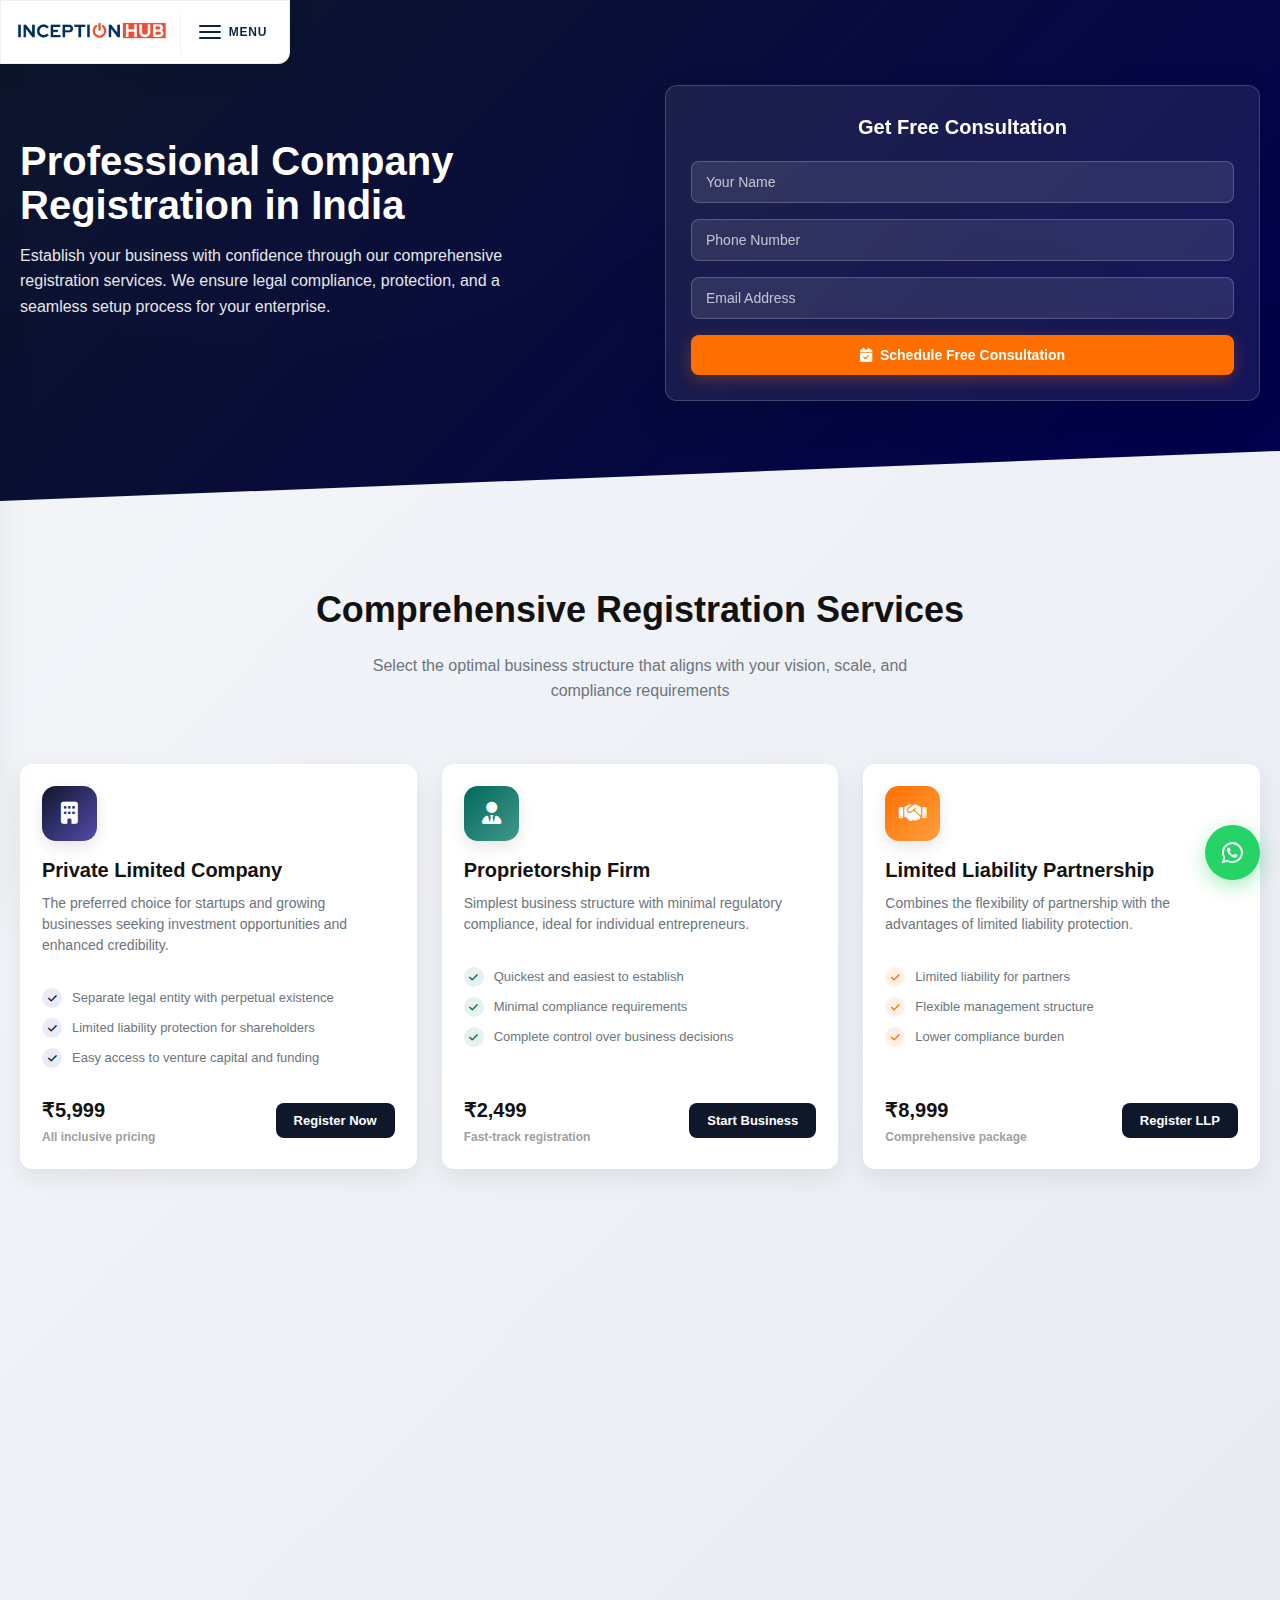
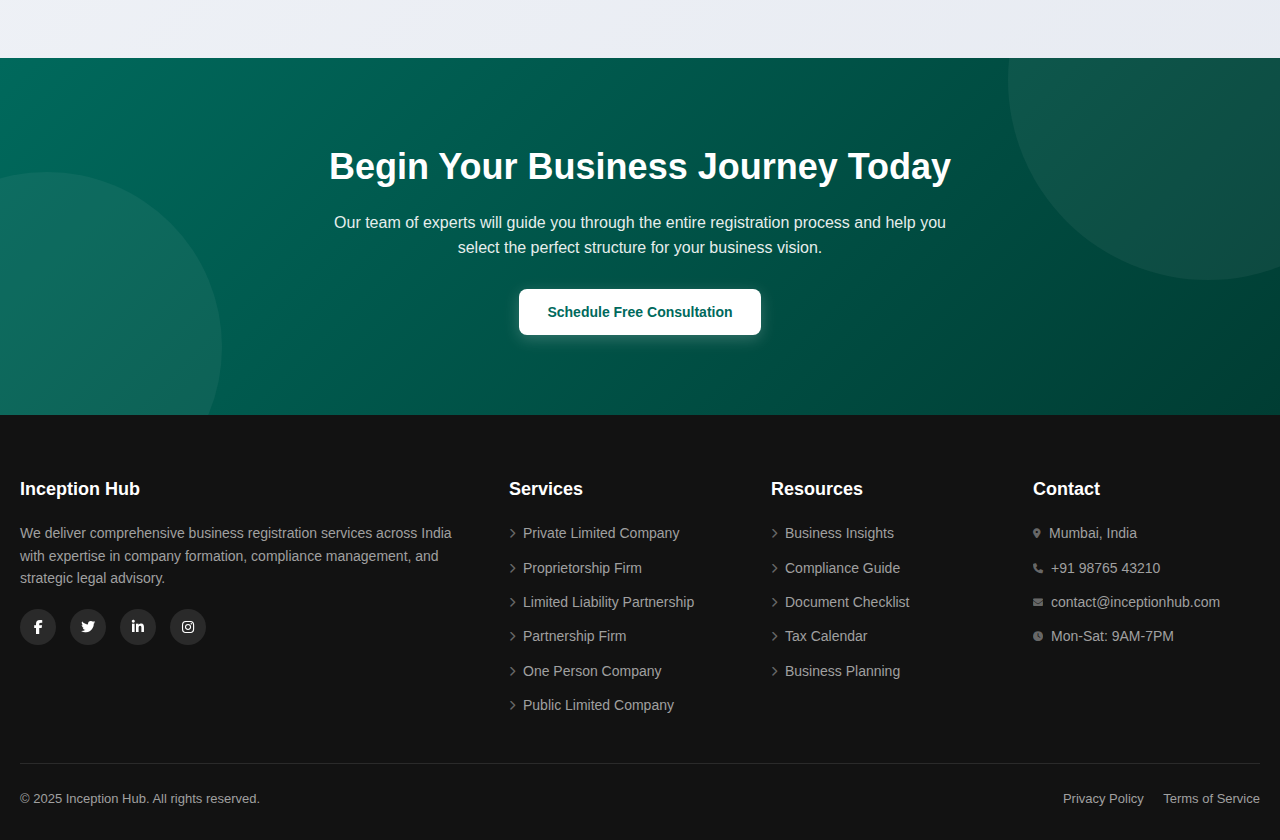
<file: Pages/Registration.html>
<!DOCTYPE html>
<html lang="en">
<head>
    <meta charset="UTF-8">
    <meta name="viewport" content="width=device-width, initial-scale=1.0">
    <title>Company Registration | Professional Business Solutions</title>
    <script src="../js/script.js"></script>
    <link rel="stylesheet" href="../styles.css">
    <link rel="stylesheet" href="https://cdnjs.cloudflare.com/ajax/libs/font-awesome/6.4.0/css/all.min.css">
    <style>
        :root {
            --primary: #0f172a;
            --primary-light: #534bae;
            --primary-dark: #000051;
            --secondary: #00695c;
            --secondary-light: #439889;
            --secondary-dark: #003d33;
            --accent: #ff6f00;
            --accent-light: #ff9f40;
            --accent-dark: #c43e00;
            --purple: #7b1fa2;
            --purple-light: #ae52d4;
            --purple-dark: #4a0072;
            --teal: #00796b;
            --teal-light: #48a999;
            --teal-dark: #004c40;
            --dark: #121212;
            --dark-light: #2d2d2d;
            --light: #f5f7fa;
            --muted: #6c757d;
            --muted-light: #a0a0a0;
            --success: #28a745;
            --warning: #ffc107;
            --error: #dc3545;
            --maxw: 1300px;
            --radius: 12px;
            --radius-lg: 20px;
            --shadow: 0 8px 25px rgba(0, 0, 0, 0.08);
            --shadow-lg: 0 15px 40px rgba(0, 0, 0, 0.12);
            --transition: all 0.3s cubic-bezier(0.25, 0.8, 0.25, 1);
            --transition-fast: all 0.2s ease;
            --glass: rgba(255, 255, 255, 0.08);
            --glass-border: rgba(255, 255, 255, 0.18);
        }

        * {
            margin: 0;
            padding: 0;
            box-sizing: border-box;
        }

        html {
            scroll-behavior: smooth;
        }

        body {
            font-family: 'Segoe UI', Tahoma, Geneva, Verdana, sans-serif;
            background: linear-gradient(135deg, #f5f7fa 0%, #e4e8f0 100%);
            color: var(--dark);
            line-height: 1.6;
            overflow-x: hidden;
            -webkit-font-smoothing: antialiased;
            -moz-osx-font-smoothing: grayscale;
        }

        .container {
            max-width: var(--maxw);
            margin: 0 auto;
            padding: 0 20px;
        }

        /* Header Styles */
        .header {
            padding: 25px 0 100px;
            position: relative;
            overflow: hidden;
            background: linear-gradient(135deg, var(--primary) 0%, var(--primary-dark) 100%);
            color: white;
            clip-path: polygon(0 0, 100% 0, 100% 90%, 0 100%);
        }

        .header::before {
            content: '';
            position: absolute;
            top: 0;
            left: 0;
            width: 100%;
            height: 100%;
            background: url('data:image/svg+xml;utf8,<svg xmlns="http://www.w3.org/2000/svg" viewBox="0 0 1440 320"><path fill="%23000000" fill-opacity="0.1" d="M0,96L48,112C96,128,192,160,288,186.7C384,213,480,235,576,213.3C672,192,768,128,864,128C960,128,1056,192,1152,197.3C1248,203,1344,149,1392,122.7L1440,96L1440,320L1392,320C1344,320,1248,320,1152,320C1056,320,960,320,864,320C768,320,672,320,576,320C480,320,384,320,288,320C192,320,96,320,48,320L0,320Z"></path></svg>');
            background-size: cover;
            background-position: center bottom;
            opacity: 0.3;
        }

        .navbar {
            display: flex;
            justify-content: space-between;
            align-items: center;
            margin-bottom: 60px;
            animation: fadeInDown 1s ease;
        }

        .logo {
            display: flex;
            align-items: center;
            gap: 12px;
            text-decoration: none;
            color: white;
            font-weight: 700;
            font-size: 22px;
        }

        .logo-icon {
            width: 45px;
            height: 45px;
            background: rgba(255, 255, 255, 0.2);
            border-radius: 10px;
            display: flex;
            align-items: center;
            justify-content: center;
            backdrop-filter: blur(10px);
            border: 1px solid var(--glass-border);
        }

        .nav-links {
            display: flex;
            gap: 25px;
        }

        .nav-link {
            color: rgba(255, 255, 255, 0.85);
            text-decoration: none;
            font-weight: 500;
            transition: var(--transition-fast);
            position: relative;
            padding: 6px 0;
            font-size: 15px;
        }

        .nav-link:hover {
            color: white;
        }

        .nav-link::after {
            content: '';
            position: absolute;
            bottom: 0;
            left: 0;
            width: 0;
            height: 2px;
            background: white;
            transition: var(--transition-fast);
        }

        .nav-link:hover::after {
            width: 100%;
        }

        .header-content {
            display: grid;
            grid-template-columns: 1fr 1fr;
            gap: 50px;
            align-items: center;
            position: relative;
            z-index: 1;
        }

        .header-text {
            animation: slideInLeft 1s ease;
        }

        .header-title {
            font-size: 40px;
            line-height: 1.1;
            margin-bottom: 16px;
            font-weight: 700;
        }

        .header-subtitle {
            font-size: 16px;
            opacity: 0.9;
            margin-bottom: 28px;
            max-width: 500px;
        }

        .header-stats {
            display: flex;
            gap: 35px;
            margin-top: 30px;
        }

        .stat {
            display: flex;
            flex-direction: column;
        }

        .stat-number {
            font-size: 30px;
            font-weight: 700;
            color: white;
            line-height: 1;
        }

        .stat-label {
            font-size: 13px;
            opacity: 0.8;
            margin-top: 4px;
        }

        .header-visual {
            position: relative;
            animation: slideInRight 1s ease;
        }

        .contact-form {
            background: var(--glass);
            border-radius: var(--radius);
            padding: 25px;
            backdrop-filter: blur(10px);
            border: 1px solid var(--glass-border);
            box-shadow: var(--shadow-lg);
            position: relative;
            overflow: hidden;
            transition: var(--transition);
        }

        .contact-form:hover {
            transform: translateY(-5px);
        }

        .form-title {
            font-size: 20px;
            margin-bottom: 18px;
            text-align: center;
            font-weight: 600;
        }

        .form-group {
            margin-bottom: 16px;
        }

        .form-input {
            width: 100%;
            padding: 12px 14px;
            border-radius: 8px;
            border: 1px solid rgba(255, 255, 255, 0.2);
            background: rgba(255, 255, 255, 0.1);
            color: white;
            font-size: 14px;
            transition: var(--transition-fast);
        }

        .form-input:focus {
            outline: none;
            border-color: rgba(255, 255, 255, 0.5);
            background: rgba(255, 255, 255, 0.15);
        }

        .form-input::placeholder {
            color: rgba(255, 255, 255, 0.7);
        }

        .btn {
            display: inline-flex;
            align-items: center;
            justify-content: center;
            gap: 8px;
            padding: 12px 20px;
            border-radius: 8px;
            font-weight: 600;
            text-decoration: none;
            transition: var(--transition);
            cursor: pointer;
            border: none;
            font-size: 14px;
            position: relative;
            overflow: hidden;
            width: 100%;
        }

        .btn::before {
            content: '';
            position: absolute;
            top: 0;
            left: -100%;
            width: 100%;
            height: 100%;
            background: linear-gradient(90deg, transparent, rgba(255, 255, 255, 0.2), transparent);
            transition: 0.5s;
        }

        .btn:hover::before {
            left: 100%;
        }

        .btn-primary {
            background: var(--accent);
            color: white;
            box-shadow: 0 4px 15px rgba(255, 111, 0, 0.3);
        }

        .btn-primary:hover {
            background: var(--accent-dark);
            transform: translateY(-2px);
            box-shadow: 0 6px 20px rgba(255, 111, 0, 0.4);
        }

        /* Services Section - Smaller Cards */
        .services {
            padding: 80px 0;
            position: relative;
        }

        .section-header {
            text-align: center;
            margin-bottom: 60px;
            animation: fadeInUp 1s ease;
        }

        .section-title {
            font-size: 36px;
            margin-bottom: 14px;
            color: var(--dark);
            font-weight: 700;
        }

        .section-subtitle {
            font-size: 16px;
            color: var(--muted);
            max-width: 600px;
            margin: 0 auto;
        }

        .services-grid {
            display: grid;
            grid-template-columns: repeat(auto-fit, minmax(300px, 1fr));
            gap: 25px;
        }

        .service-card {
            background: white;
            border-radius: var(--radius);
            overflow: hidden;
            box-shadow: var(--shadow);
            transition: var(--transition);
            position: relative;
            height: 100%;
            display: flex;
            flex-direction: column;
            transform: translateY(0);
            opacity: 0;
            min-height: 320px;
        }

        .service-card.animate {
            opacity: 1;
            transform: translateY(0);
        }

        .service-card:hover {
            transform: translateY(-8px) scale(1.02);
            box-shadow: var(--shadow-lg);
        }

        .service-header {
            padding: 22px 22px 16px;
            position: relative;
            z-index: 1;
        }

        .service-icon {
            width: 55px;
            height: 55px;
            border-radius: 14px;
            display: flex;
            align-items: center;
            justify-content: center;
            margin-bottom: 16px;
            font-size: 22px;
            color: white;
            box-shadow: 0 6px 15px rgba(0, 0, 0, 0.1);
            transition: var(--transition);
        }

        .service-title {
            font-size: 20px;
            margin-bottom: 10px;
            color: var(--dark);
            font-weight: 700;
            line-height: 1.3;
        }

        .service-description {
            color: var(--muted);
            margin-bottom: 16px;
            font-size: 14px;
            line-height: 1.5;
        }

        .service-features {
            padding: 0 22px;
            flex-grow: 1;
        }

        .feature-list {
            list-style: none;
        }

        .feature-item {
            display: flex;
            align-items: center;
            gap: 10px;
            margin-bottom: 10px;
            transition: var(--transition-fast);
            transform: translateX(0);
        }

        .service-card:hover .feature-item {
            transform: translateX(3px);
        }

        .feature-icon {
            width: 20px;
            height: 20px;
            border-radius: 50%;
            display: flex;
            align-items: center;
            justify-content: center;
            font-size: 10px;
            flex-shrink: 0;
            transition: var(--transition);
        }

        .service-card:hover .feature-icon {
            transform: scale(1.05);
        }

        .feature-text {
            font-size: 13px;
            color: var(--muted);
            line-height: 1.4;
        }

        .service-footer {
            padding: 16px 22px 22px;
            display: flex;
            justify-content: space-between;
            align-items: center;
            transition: var(--transition);
        }

        .service-card:hover .service-footer {
            transform: translateY(-3px);
        }

        .service-price {
            font-size: 20px;
            font-weight: 700;
            color: var(--dark);
        }

        .service-note {
            font-size: 12px;
            color: var(--muted-light);
            margin-top: 2px;
        }

        .btn-card {
            background: var(--primary);
            color: white;
            border: none;
            padding: 10px 18px;
            border-radius: 8px;
            font-weight: 600;
            cursor: pointer;
            transition: var(--transition);
            font-size: 13px;
            width: auto;
        }

        .btn-card:hover {
            background: var(--accent);
            transform: translateY(-2px);
        }

        /* Color variants for service cards */
        .service-card:nth-child(1) .service-icon {
            background: linear-gradient(135deg, var(--primary), var(--primary-light));
        }
        .service-card:nth-child(1) .feature-icon {
            background: rgba(30, 64, 175, 0.1);
            color: var(--primary);
        }

        .service-card:nth-child(2) .service-icon {
            background: linear-gradient(135deg, var(--secondary), var(--secondary-light));
        }
        .service-card:nth-child(2) .feature-icon {
            background: rgba(15, 118, 110, 0.1);
            color: var(--secondary);
        }

        .service-card:nth-child(3) .service-icon {
            background: linear-gradient(135deg, var(--accent), var(--accent-light));
        }
        .service-card:nth-child(3) .feature-icon {
            background: rgba(255, 111, 0, 0.1);
            color: var(--accent);
        }

        .service-card:nth-child(4) .service-icon {
            background: linear-gradient(135deg, var(--purple), var(--purple-light));
        }
        .service-card:nth-child(4) .feature-icon {
            background: rgba(123, 31, 162, 0.1);
            color: var(--purple);
        }

        .service-card:nth-child(5) .service-icon {
            background: linear-gradient(135deg, var(--teal), var(--teal-light));
        }
        .service-card:nth-child(5) .feature-icon {
            background: rgba(0, 121, 107, 0.1);
            color: var(--teal);
        }

        .service-card:nth-child(6) .service-icon {
            background: linear-gradient(135deg, #d32f2f, #f44336);
        }
        .service-card:nth-child(6) .feature-icon {
            background: rgba(211, 47, 47, 0.1);
            color: #d32f2f;
        }

        /* CTA Section */
        .cta {
            padding: 80px 0;
            background: linear-gradient(135deg, var(--secondary) 0%, var(--secondary-dark) 100%);
            color: white;
            position: relative;
            overflow: hidden;
        }

        .cta::before {
            content: '';
            position: absolute;
            top: -50%;
            right: -10%;
            width: 400px;
            height: 400px;
            background: rgba(255, 255, 255, 0.05);
            border-radius: 50%;
        }

        .cta::after {
            content: '';
            position: absolute;
            bottom: -30%;
            left: -10%;
            width: 350px;
            height: 350px;
            background: rgba(255, 255, 255, 0.05);
            border-radius: 50%;
        }

        .cta-content {
            max-width: 650px;
            margin: 0 auto;
            text-align: center;
            position: relative;
            z-index: 1;
        }

        .cta-title {
            font-size: 36px;
            margin-bottom: 14px;
            font-weight: 700;
        }

        .cta-text {
            font-size: 16px;
            margin-bottom: 28px;
            opacity: 0.9;
        }

        .btn-light {
            background: white;
            color: var(--secondary);
            box-shadow: 0 4px 15px rgba(255, 255, 255, 0.2);
            width: auto;
            padding: 12px 28px;
        }

        .btn-light:hover {
            background: var(--light);
            transform: translateY(-2px);
            box-shadow: 0 6px 20px rgba(255, 255, 255, 0.3);
        }

        /* Footer */
        .footer {
            padding: 60px 0 30px;
            background: var(--dark);
            color: white;
            position: relative;
        }

        .footer-content {
            display: grid;
            grid-template-columns: 2fr 1fr 1fr 1fr;
            gap: 35px;
            margin-bottom: 35px;
        }

        .footer-column h3 {
            font-size: 18px;
            margin-bottom: 18px;
            color: white;
            font-weight: 700;
        }

        .footer-links {
            list-style: none;
        }

        .footer-link {
            margin-bottom: 10px;
        }

        .footer-link a {
            color: var(--muted-light);
            text-decoration: none;
            transition: var(--transition-fast);
            display: flex;
            align-items: center;
            gap: 8px;
            font-size: 14px;
        }

        .footer-link a:hover {
            color: white;
            transform: translateX(3px);
        }

        .footer-bottom {
            padding-top: 25px;
            border-top: 1px solid rgba(255, 255, 255, 0.1);
            display: flex;
            justify-content: space-between;
            align-items: center;
        }

        .footer-text {
            color: var(--muted-light);
            font-size: 13px;
        }

        .social-links {
            display: flex;
            gap: 14px;
        }

        .social-link {
            width: 36px;
            height: 36px;
            border-radius: 50%;
            background: rgba(255, 255, 255, 0.1);
            display: flex;
            align-items: center;
            justify-content: center;
            color: white;
            text-decoration: none;
            transition: var(--transition);
            font-size: 14px;
        }

        .social-link:hover {
            background: var(--primary);
            transform: translateY(-2px);
        }

        /* Floating buttons */
        .whatsapp-btn {
            position: fixed;
            right: 20px;
            bottom: 20px;
            width: 55px;
            height: 55px;
            background: #25D366;
            color: white;
            border-radius: 50%;
            display: flex;
            align-items: center;
            justify-content: center;
            font-size: 24px;
            text-decoration: none;
            box-shadow: 0 6px 20px rgba(37, 211, 102, 0.4);
            transition: var(--transition);
            z-index: 1000;
            animation: pulse 2s infinite;
        }

        .whatsapp-btn:hover {
            transform: scale(1.08);
            box-shadow: 0 8px 24px rgba(37, 211, 102, 0.6);
        }

        .back-home {
            position: fixed;
            left: 20px;
            top: 20px;
            background: var(--dark);
            color: white;
            padding: 10px 16px;
            border-radius: 8px;
            text-decoration: none;
            font-weight: 600;
            box-shadow: var(--shadow);
            transition: var(--transition);
            z-index: 1000;
            display: flex;
            align-items: center;
            gap: 6px;
            font-size: 14px;
        }

        .back-home:hover {
            background: var(--dark-light);
            transform: translateY(-2px);
            box-shadow: var(--shadow-lg);
        }

        /* Animations */
        @keyframes fadeInDown {
            from {
                opacity: 0;
                transform: translateY(-20px);
            }
            to {
                opacity: 1;
                transform: translateY(0);
            }
        }

        @keyframes fadeInUp {
            from {
                opacity: 0;
                transform: translateY(20px);
            }
            to {
                opacity: 1;
                transform: translateY(0);
            }
        }

        @keyframes slideInLeft {
            from {
                opacity: 0;
                transform: translateX(-30px);
            }
            to {
                opacity: 1;
                transform: translateX(0);
            }
        }

        @keyframes slideInRight {
            from {
                opacity: 0;
                transform: translateX(30px);
            }
            to {
                opacity: 1;
                transform: translateX(0);
            }
        }

        @keyframes pulse {
            0% {
                box-shadow: 0 0 0 0 rgba(37, 211, 102, 0.7);
            }
            70% {
                box-shadow: 0 0 0 12px rgba(37, 211, 102, 0);
            }
            100% {
                box-shadow: 0 0 0 0 rgba(37, 211, 102, 0);
            }
        }

        /* Responsive styles */
        @media (max-width: 1024px) {
            .services-grid {
                grid-template-columns: repeat(2, 1fr);
            }
            
            .footer-content {
                grid-template-columns: 1fr 1fr;
            }
        }

        @media (max-width: 768px) {
            .header-content {
                grid-template-columns: 1fr;
                gap: 35px;
            }
            
            .services-grid {
                grid-template-columns: 1fr;
            }
            
            .footer-content {
                grid-template-columns: 1fr;
                gap: 25px;
            }
            
            .header-title {
                font-size: 32px;
            }
            
            .nav-links {
                display: none;
            }
            
            .header-stats {
                justify-content: space-between;
            }

            .section-title {
                font-size: 28px;
            }
        }

        @media (max-width: 480px) {
            .container {
                padding: 0 16px;
            }
            
            .header-title {
                font-size: 28px;
            }
            
            .header-stats {
                flex-direction: column;
                gap: 15px;
            }
            
            .section-title {
                font-size: 24px;
            }
            
            .footer-bottom {
                flex-direction: column;
                gap: 15px;
                text-align: center;
            }

            .cta-title {
                font-size: 28px;
            }
        }
    </style>
</head>
<body>
    <!-- Global Logo + Menu -->
    <div class="logo logo-pill">
        <img src="../images/logo.png" class="logo-img" alt="InceptionHub">
        <span class="logo-divider" aria-hidden="true"></span>
        <button class="logo-menu" aria-label="Open menu">
            <span class="logo-hamburger" aria-hidden="true">
                <span></span>
                <span></span>
                <span></span>
            </span>
            <span class="logo-menu-text">MENU</span>
        </button>
    </div>

    <!-- Back to Home Button -->


    <!-- Header Section -->
    <header class="header">
        <div class="container">
            <nav class="navbar">
                <div class="nav-links">
                    <!-- <a href="#" class="nav-link">Services</a>
                    <a href="#" class="nav-link">Pricing</a>
                    <a href="#" class="nav-link">About</a>
                    <a href="#" class="nav-link">Contact</a>
                    <a href="../index.html" class="nav-link">Home</a> -->
                </div>
            </nav>

            <div class="header-content">
                <div class="header-text">
                    <h1 class="header-title">Professional Company Registration in India</h1>
                    <p class="header-subtitle">Establish your business with confidence through our comprehensive registration services. We ensure legal compliance, protection, and a seamless setup process for your enterprise.</p>
                </div>
                <div class="header-visual">
                    <div class="contact-form">
                        <h3 class="form-title">Get Free Consultation</h3>
                        <form id="consultationForm">
                            <div class="form-group">
                                <input type="text" class="form-input" placeholder="Your Name" required>
                            </div>
                            <div class="form-group">
                                <input type="tel" class="form-input" placeholder="Phone Number" required>
                            </div>
                            <div class="form-group">
                                <input type="email" class="form-input" placeholder="Email Address" required>
                            </div>
                            <button type="submit" class="btn btn-primary">
                                <i class="fas fa-calendar-check"></i> Schedule Free Consultation
                            </button>
                        </form>
                    </div>
                </div>
            </div>
        </div>
    </header>

    <!-- Services Section -->
    <section class="services">
        <div class="container">
            <div class="section-header">
                <h2 class="section-title">Comprehensive Registration Services</h2>
                <p class="section-subtitle">Select the optimal business structure that aligns with your vision, scale, and compliance requirements</p>
            </div>

            <div class="services-grid">
                <!-- Private Limited Company -->
                <div class="service-card">
                    <div class="service-header">
                        <div class="service-icon">
                            <i class="fas fa-building"></i>
                        </div>
                        <h3 class="service-title">Private Limited Company</h3>
                        <p class="service-description">The preferred choice for startups and growing businesses seeking investment opportunities and enhanced credibility.</p>
                    </div>
                    <div class="service-features">
                        <ul class="feature-list">
                            <li class="feature-item">
                                <div class="feature-icon">
                                    <i class="fas fa-check"></i>
                                </div>
                                <span class="feature-text">Separate legal entity with perpetual existence</span>
                            </li>
                            <li class="feature-item">
                                <div class="feature-icon">
                                    <i class="fas fa-check"></i>
                                </div>
                                <span class="feature-text">Limited liability protection for shareholders</span>
                            </li>
                            <li class="feature-item">
                                <div class="feature-icon">
                                    <i class="fas fa-check"></i>
                                </div>
                                <span class="feature-text">Easy access to venture capital and funding</span>
                            </li>
                        </ul>
                    </div>
                    <div class="service-footer">
                        <div class="service-price">
                            ₹5,999
                            <div class="service-note">All inclusive pricing</div>
                        </div>
                        <button class="btn-card">Register Now</button>
                    </div>
                </div>

                <!-- Proprietorship Firm -->
                <div class="service-card">
                    <div class="service-header">
                        <div class="service-icon">
                            <i class="fas fa-user-tie"></i>
                        </div>
                        <h3 class="service-title">Proprietorship Firm</h3>
                        <p class="service-description">Simplest business structure with minimal regulatory compliance, ideal for individual entrepreneurs.</p>
                    </div>
                    <div class="service-features">
                        <ul class="feature-list">
                            <li class="feature-item">
                                <div class="feature-icon">
                                    <i class="fas fa-check"></i>
                                </div>
                                <span class="feature-text">Quickest and easiest to establish</span>
                            </li>
                            <li class="feature-item">
                                <div class="feature-icon">
                                    <i class="fas fa-check"></i>
                                </div>
                                <span class="feature-text">Minimal compliance requirements</span>
                            </li>
                            <li class="feature-item">
                                <div class="feature-icon">
                                    <i class="fas fa-check"></i>
                                </div>
                                <span class="feature-text">Complete control over business decisions</span>
                            </li>
                        </ul>
                    </div>
                    <div class="service-footer">
                        <div class="service-price">
                            ₹2,499
                            <div class="service-note">Fast-track registration</div>
                        </div>
                        <button class="btn-card">Start Business</button>
                    </div>
                </div>

                <!-- Limited Liability Partnership -->
                <div class="service-card">
                    <div class="service-header">
                        <div class="service-icon">
                            <i class="fas fa-handshake"></i>
                        </div>
                        <h3 class="service-title">Limited Liability Partnership</h3>
                        <p class="service-description">Combines the flexibility of partnership with the advantages of limited liability protection.</p>
                    </div>
                    <div class="service-features">
                        <ul class="feature-list">
                            <li class="feature-item">
                                <div class="feature-icon">
                                    <i class="fas fa-check"></i>
                                </div>
                                <span class="feature-text">Limited liability for partners</span>
                            </li>
                            <li class="feature-item">
                                <div class="feature-icon">
                                    <i class="fas fa-check"></i>
                                </div>
                                <span class="feature-text">Flexible management structure</span>
                            </li>
                            <li class="feature-item">
                                <div class="feature-icon">
                                    <i class="fas fa-check"></i>
                                </div>
                                <span class="feature-text">Lower compliance burden</span>
                            </li>
                        </ul>
                    </div>
                    <div class="service-footer">
                        <div class="service-price">
                            ₹8,999
                            <div class="service-note">Comprehensive package</div>
                        </div>
                        <button class="btn-card">Register LLP</button>
                    </div>
                </div>

                <!-- Partnership Firm -->
                <div class="service-card">
                    <div class="service-header">
                        <div class="service-icon">
                            <i class="fas fa-users"></i>
                        </div>
                        <h3 class="service-title">Partnership Firm</h3>
                        <p class="service-description">Traditional business structure for two or more individuals who want to jointly run a business.</p>
                    </div>
                    <div class="service-features">
                        <ul class="feature-list">
                            <li class="feature-item">
                                <div class="feature-icon">
                                    <i class="fas fa-check"></i>
                                </div>
                                <span class="feature-text">Easy to form with minimal legal formalities</span>
                            </li>
                            <li class="feature-item">
                                <div class="feature-icon">
                                    <i class="fas fa-check"></i>
                                </div>
                                <span class="feature-text">Shared responsibility and decision making</span>
                            </li>
                            <li class="feature-item">
                                <div class="feature-icon">
                                    <i class="fas fa-check"></i>
                                </div>
                                <span class="feature-text">Combined skills and resources of partners</span>
                            </li>
                        </ul>
                    </div>
                    <div class="service-footer">
                        <div class="service-price">
                            ₹3,999
                            <div class="service-note">Partnership deed included</div>
                        </div>
                        <button class="btn-card">Register Partnership</button>
                    </div>
                </div>

                <!-- One Person Company -->
                <div class="service-card">
                    <div class="service-header">
                        <div class="service-icon">
                            <i class="fas fa-user"></i>
                        </div>
                        <h3 class="service-title">One Person Company</h3>
                        <p class="service-description">Perfect for solo entrepreneurs who want limited liability benefits without needing partners.</p>
                    </div>
                    <div class="service-features">
                        <ul class="feature-list">
                            <li class="feature-item">
                                <div class="feature-icon">
                                    <i class="fas fa-check"></i>
                                </div>
                                <span class="feature-text">Single promoter with complete control</span>
                            </li>
                            <li class="feature-item">
                                <div class="feature-icon">
                                    <i class="fas fa-check"></i>
                                </div>
                                <span class="feature-text">Limited liability protection</span>
                            </li>
                            <li class="feature-item">
                                <div class="feature-icon">
                                    <i class="fas fa-check"></i>
                                </div>
                                <span class="feature-text">Separate legal entity status</span>
                            </li>
                        </ul>
                    </div>
                    <div class="service-footer">
                        <div class="service-price">
                            ₹6,499
                            <div class="service-note">Solo entrepreneur package</div>
                        </div>
                        <button class="btn-card">Register OPC</button>
                    </div>
                </div>

                <!-- Public Limited Company -->
                <div class="service-card">
                    <div class="service-header">
                        <div class="service-icon">
                            <i class="fas fa-landmark"></i>
                        </div>
                        <h3 class="service-title">Public Limited Company</h3>
                        <p class="service-description">For large enterprises seeking to raise capital from the public through stock exchanges.</p>
                    </div>
                    <div class="service-features">
                        <ul class="feature-list">
                            <li class="feature-item">
                                <div class="feature-icon">
                                    <i class="fas fa-check"></i>
                                </div>
                                <span class="feature-text">Ability to raise capital from public</span>
                            </li>
                            <li class="feature-item">
                                <div class="feature-icon">
                                    <i class="fas fa-check"></i>
                                </div>
                                <span class="feature-text">Transferability of shares</span>
                            </li>
                            <li class="feature-item">
                                <div class="feature-icon">
                                    <i class="fas fa-check"></i>
                                </div>
                                <span class="feature-text">Enhanced public credibility</span>
                            </li>
                        </ul>
                    </div>
                    <div class="service-footer">
                        <div class="service-price">
                            ₹15,999
                            <div class="service-note">Premium corporate package</div>
                        </div>
                        <button class="btn-card">Register Public Ltd</button>
                    </div>
                </div>
            </div>
        </div>
    </section>

    <!-- CTA Section -->
    <section class="cta">
        <div class="container">
            <div class="cta-content">
                <h2 class="cta-title">Begin Your Business Journey Today</h2>
                <p class="cta-text">Our team of experts will guide you through the entire registration process and help you select the perfect structure for your business vision.</p>
                <a href="#" class="btn btn-light">Schedule Free Consultation</a>
            </div>
        </div>
    </section>

    <!-- Footer -->
    <footer class="footer">
        <div class="container">
            <div class="footer-content">
                <div class="footer-column">
                    <h3>Inception Hub</h3>
                    <p style="color: var(--muted-light); margin-bottom: 20px;">We deliver comprehensive business registration services across India with expertise in company formation, compliance management, and strategic legal advisory.</p>
                    <div class="social-links">
                        <a href="#" class="social-link"><i class="fab fa-facebook-f"></i></a>
                        <a href="#" class="social-link"><i class="fab fa-twitter"></i></a>
                        <a href="#" class="social-link"><i class="fab fa-linkedin-in"></i></a>
                        <a href="#" class="social-link"><i class="fab fa-instagram"></i></a>
                    </div>
                </div>
                <div class="footer-column">
                    <h3>Services</h3>
                    <ul class="footer-links">
                        <li class="footer-link"><a href="#"><i class="fas fa-chevron-right"></i> Private Limited Company</a></li>
                        <li class="footer-link"><a href="#"><i class="fas fa-chevron-right"></i> Proprietorship Firm</a></li>
                        <li class="footer-link"><a href="#"><i class="fas fa-chevron-right"></i> Limited Liability Partnership</a></li>
                        <li class="footer-link"><a href="#"><i class="fas fa-chevron-right"></i> Partnership Firm</a></li>
                        <li class="footer-link"><a href="#"><i class="fas fa-chevron-right"></i> One Person Company</a></li>
                        <li class="footer-link"><a href="#"><i class="fas fa-chevron-right"></i> Public Limited Company</a></li>
                    </ul>
                </div>
                <div class="footer-column">
                    <h3>Resources</h3>
                    <ul class="footer-links">
                        <li class="footer-link"><a href="#"><i class="fas fa-chevron-right"></i> Business Insights</a></li>
                        <li class="footer-link"><a href="#"><i class="fas fa-chevron-right"></i> Compliance Guide</a></li>
                        <li class="footer-link"><a href="#"><i class="fas fa-chevron-right"></i> Document Checklist</a></li>
                        <li class="footer-link"><a href="#"><i class="fas fa-chevron-right"></i> Tax Calendar</a></li>
                        <li class="footer-link"><a href="#"><i class="fas fa-chevron-right"></i> Business Planning</a></li>
                    </ul>
                </div>
                <div class="footer-column">
                    <h3>Contact</h3>
                    <ul class="footer-links">
                        <li class="footer-link"><a href="#"><i class="fas fa-map-marker-alt"></i> Mumbai, India</a></li>
                        <li class="footer-link"><a href="#"><i class="fas fa-phone"></i> +91 98765 43210</a></li>
                        <li class="footer-link"><a href="#"><i class="fas fa-envelope"></i> contact@inceptionhub.com</a></li>
                        <li class="footer-link"><a href="#"><i class="fas fa-clock"></i> Mon-Sat: 9AM-7PM</a></li>
                    </ul>
                </div>
            </div>
            <div class="footer-bottom">
                <div class="footer-text">© 2025 Inception Hub. All rights reserved.</div>
                <div class="footer-text">
                    <a href="#" style="color: var(--muted-light); text-decoration: none; margin-right: 16px;">Privacy Policy</a>
                    <a href="#" style="color: var(--muted-light); text-decoration: none;">Terms of Service</a>
                </div>
            </div>
        </div>
    </footer>

    <!-- WhatsApp Button -->
    <a href="https://wa.me/919999999999" class="whatsapp-btn" aria-label="Contact us on WhatsApp">
        <i class="fab fa-whatsapp"></i>
    </a>

    <script src="../js/script.js" defer></script>
    <script>
    // Enhanced animation on scroll + scroll-to-form behaviour
    document.addEventListener('DOMContentLoaded', function() {
        const observerOptions = {
            threshold: 0.1,
            rootMargin: '0px 0px -50px 0px'
        };

        const observer = new IntersectionObserver(function(entries) {
            entries.forEach(entry => {
                if (entry.isIntersecting) {
                    entry.target.classList.add('animate');
                }
            });
        }, observerOptions);

        // Observe service cards for animation
        const serviceCards = document.querySelectorAll('.service-card');
        serviceCards.forEach((card, index) => {
            card.style.transition = `opacity 0.5s ease ${index * 0.15}s, transform 0.5s ease ${index * 0.15}s`;
            observer.observe(card);
        });

        // Add floating animation to header elements
        const headerElements = document.querySelectorAll('.header-text, .header-visual');
        headerElements.forEach(el => {
            el.style.animation = 'float 6s ease-in-out infinite';
        });

        // Form submission handler
        const form = document.getElementById('consultationForm');
        if (form) {
            form.addEventListener('submit', function(e) {
                e.preventDefault();
                alert('Thank you for your interest! Our team will contact you shortly to schedule your free consultation.');
                form.reset();
            });
        }

        // Add CSS for floating animation
        const style = document.createElement('style');
        style.textContent = `
            @keyframes float {
                0% { transform: translateY(0px); }
                50% { transform: translateY(-8px); }
                100% { transform: translateY(0px); }
            }
        `;
        document.head.appendChild(style);

        // -----------------------------
        // SCROLL TO FREE CONSULTATION FORM
        // -----------------------------
        function scrollToConsultationForm() {
            const formEl = document.getElementById('consultationForm');
            if (!formEl) return;

            const rect = formEl.getBoundingClientRect();
            const targetY = window.scrollY + rect.top - 80; // small offset

            window.scrollTo({
                top: targetY,
                behavior: 'smooth'
            });
        }

        // All card buttons ("Register Now", "Start Business", etc.)
        const cardButtons = document.querySelectorAll('.btn-card');
        cardButtons.forEach(btn => {
            btn.addEventListener('click', function(e) {
                e.preventDefault();   // stop any default navigation
                scrollToConsultationForm();
            });
        });

        // CTA button at bottom ("Schedule Free Consultation")
        const ctaBtn = document.querySelector('.cta .btn-light');
        if (ctaBtn) {
            ctaBtn.addEventListener('click', function(e) {
                e.preventDefault();
                scrollToConsultationForm();
            });
        }
    });
</script>

</body>
</html>
</file>
<file: styles.css>
/* --------------------------------------------------
   GLOBAL RESET
-------------------------------------------------- */
* { box-sizing: border-box; margin: 0; padding: 0; }
html, body {
  width: 100%;
  max-width: 100%;
  overflow-x: hidden;
  overflow-y: auto;
  /* Enable smooth scrolling on mobile */
  -webkit-overflow-scrolling: touch;
  overflow-scrolling: touch;
  /* Allow scrolling but prevent bounce effect */
  overscroll-behavior-y: auto;
  overscroll-behavior-x: none;
}

body {
  font-family: -apple-system, BlinkMacSystemFont, "Segoe UI", Roboto, Oxygen, Ubuntu, Cantarell, sans-serif;
  background-repeat: no-repeat;
  background-size: cover;
  background-position: center center;
  -webkit-font-smoothing: antialiased;
  -moz-osx-font-smoothing: grayscale;
  color: #222;
  position: relative;
  /* Improve touch scrolling on mobile - allow vertical panning */
  touch-action: manipulation;
  -webkit-tap-highlight-color: transparent;
  /* Ensure body can scroll on mobile */
  min-height: 100vh;
  overflow-y: auto;
}

.orange-header { display: none; }

/* --------------------------------------------------
   HERO FIX CENTER
-------------------------------------------------- */

.hero-wrapper {
  position: fixed !important;
  top: 50%;
  left: 50%;
  transform: translate(-50%, -50%) !important;
  width: 100%;
  max-width: 100%;
  height: auto;
  z-index: 50 !important;
  pointer-events: auto;
  padding: 0 !important;

  display: flex;
  flex-direction: column;
  align-items: center;
  justify-content: center;
  gap: 18px;
  visibility: visible;
  transition: opacity 0.3s ease, visibility 0.3s ease;
}

/* --------------------------------------------------
   TOP LEFT LOGO PILL
-------------------------------------------------- */

.logo {
  position: fixed;
  top: 0px;
  left: 18px;
  z-index: 60;
}

/* the pill container */
.logo.logo-pill {
  position: fixed;
  left: 0px !important;

  border-bottom-left-radius: 0px !important;
  border-top-left-radius: 0px !important;
  border-top-right-radius: 0px !important;

  display: inline-flex;
  align-items: center;
  gap: 10px;

  padding: 8px 14px;
  background: #ffffff;
  border-radius: 12px;
  box-shadow: 0 6px 18px rgba(6,20,40,0.12);
  border: 1px solid rgba(2,6,23,0.06);
  height: 64px !important;
  transition: transform 1.15s cubic-bezier(.16,.84,.44,1), opacity 1.15s ease-out;
  will-change: transform, opacity;
  opacity: 1;
  transform: translateX(0);
}

.logo.logo-pill:hover {
  transform: none !important;
  box-shadow: 0 8px 24px rgba(6,20,40,0.12);
}

/* logo image */
.logo.logo-pill .logo-img {
  max-height: 48px !important;
  width: auto;
  object-fit: contain;
}

.logo-divider {
  width: 1px;
  height: 44px;
  background: rgba(11,37,64,0.06);
  border-radius: 1px;
}

.logo-menu {
  display: inline-flex;
  align-items: center;
  gap: 6px;
  background: transparent;
  border: none;
  padding: 4px 8px;
  cursor: pointer;
  color: #0b2540;
  font-weight: 700;
  font-size: 12px;
}

.logo-hamburger {
  display: inline-flex;
  flex-direction: column;
  gap: 4px;
  align-items: center;
}

.logo-hamburger span {
  width: 18px;
  height: 2.5px;
  background: #0b2540;
  border-radius: 2px;
}

.logo-menu-text {
  font-size: 12px;
  letter-spacing: 0.8px;
  color: #0b2540;
}

/* smooth sequence helper classes */
.logo.logo-pill.no-transition {
  transition: none !important;
}

.logo.logo-pill.logo-hidden {
  opacity: 0;
  transform: translateX(-220px);
  pointer-events: none;
}

.logo.logo-pill.logo-reveal,
.logo.logo-pill.logo-appear {
  opacity: 1;
  transform: translateX(0);
  pointer-events: auto;
}

.logo.logo-pill .logo-img,
.logo.logo-pill .logo-menu,
.logo.logo-pill .logo-divider {
  transition: transform 0.85s cubic-bezier(.16,.84,.44,1), opacity 0.85s ease-out;
  transform: translateX(-6px);
  opacity: 0.95;
}

.logo.logo-pill.logo-reveal .logo-img,
.logo.logo-pill.logo-reveal .logo-menu,
.logo.logo-pill.logo-reveal .logo-divider,
.logo.logo-pill.logo-appear .logo-img,
.logo.logo-pill.logo-appear .logo-menu,
.logo.logo-pill.logo-appear .logo-divider {
  transform: translateX(0);
  opacity: 1;
}

/* --------------------------------------------------
   TOP ICONS
-------------------------------------------------- */

.icons-section {
  position: fixed;
  top: 50px;
  left: 30%;
  transform: translateX(-50%);
  display: flex;
  gap: 36px;
  z-index: 55;
  align-items: flex-start;
  pointer-events: auto;
  transition: transform 1.15s cubic-bezier(.16,.84,.44,1), opacity 1.15s ease-out;
  will-change: transform, opacity;
  opacity: 1;
  transform: translateY(0);
}

.icons-section.icons-no-transition {
  transition: none !important;
}

.icons-section.icons-hidden {
  opacity: 0;
  transform: translateY(-60px);
  pointer-events: none;
}

.icons-section.icons-reveal {
  opacity: 1;
  transform: translateY(0);
  pointer-events: auto;
}

.icons-section .icon-item {
  display: flex;
  flex-direction: column;
  align-items: center;
  gap: 6px;
  background: transparent;
  border: none;
  padding: 0;
  margin: 0;
  cursor: pointer;
  text-align: center;
  font: inherit;
  color: inherit;
  position: relative;
  isolation: isolate;
  transition: z-index 0.35s ease, opacity 0.5s ease, transform 0.5s cubic-bezier(.16,.84,.44,1);
  opacity : 1;
  transform : translateY(0);
}

.icon-box {
  width: 45px;
  height: 45px;
  border-radius: 12px;
  display: flex;
  align-items: center;
  justify-content: center;
  overflow: visible;
  position: relative;
  box-shadow: 0 4px 8px rgba(15, 40, 80, 0.18);
  transition: box-shadow 0.35s ease, transform 0.26s ease;
  transform-origin: center;
  z-index: 0;
}

.icon-img {
  width: 70%;
  height: 70%;
  object-fit: contain;
}

.icon-item:focus-visible {
  outline: 2px solid #f5a623;
  outline-offset: 6px;
  border-radius: 18px;
}

.icon-box::after {
  content: "";
  position: absolute;
  width: 48px;
  height: 48px;
  top: 50%;
  left: 50%;
  transform: translate(-50%, -50%) scale(0.94);
  border-radius: 14px;
  background: rgba(26, 48, 89, 0.32);
  box-shadow: 0 0 0 rgba(116, 114, 114, 0);
  transition: opacity 0.3s ease, transform 0.3s ease, filter 0.3s ease;
  opacity: 0;
  pointer-events: none;
  filter: blur(3px);
  z-index: -1;
}

.icon-item:hover .icon-box::after,
.icon-item:focus-visible .icon-box::after {
  opacity: 1;
  transform: translate(-50%, -50%) scale(1.08);
  filter: blur(4px);
}

.icon-item.focused {
  z-index: 1205;
  opacity: 1;
  transform: translateY(-4px);
}

.icon-item.focused .icon-box::after {
  opacity: 1;
  transform: translate(-50%, -50%) scale(1.08);
  filter: blur(4px);
}

.icon-item:hover .icon-box,
.icon-item:focus-visible .icon-box {
  box-shadow: 0 12px 18px rgba(15, 40, 80, 0.28);
}

.icon-item.focused .icon-box {
  box-shadow: 0 12px 18px rgba(15, 40, 80, 0.28);
  transform: scale(1.08);
}

.icon-label {
  font-size: 12px;
  color: #222;
  font-weight: 600;
  opacity: 0.95;
  margin-top: 8px;
}

/* --------------------------------------------------
   HERO CONTENT
-------------------------------------------------- */

.hero-content {
  text-align: center;
  max-width: 980px;
  width: 100%;
  margin: 0 auto;
}

.hero-img {
  width: 520px;
  max-width: 78%;
  height: auto;
  display: block;
  margin: 0 auto 22px;
}

.hero-tagline {
  font-size: 32px;
  color: #111;
  margin-bottom: 28px;
  font-weight: 400;
  opacity: 1;
  transform: translateY(0);
  transition: opacity 1.35s cubic-bezier(.16,.84,.44,1), transform 1.35s cubic-bezier(.16,.84,.44,1);
}

.hero-wrapper.stage-muted .hero-tagline {
  opacity: 0;
  transform: translateY(20px);
}

.hero-tagline.hero-revealed {
  opacity: 1;
  transform: translateY(0);
}

.hero-tagline.no-transition {
  transition: none !important;
}

.watch-btn {
  background: #f5a623;
  color: #fff;
  border: none;
  padding: 12px 34px;
  border-radius: 28px;
  font-size: 15px;
  font-weight: 700;
  cursor: pointer;
  box-shadow: 0 10px 26px rgba(245,166,35,0.18);
  opacity: 1;
  transform: translateY(0);
  transition: opacity 1.35s cubic-bezier(.16,.84,.44,1), transform 1.35s cubic-bezier(.16,.84,.44,1), box-shadow 0.2s ease;
}

.hero-wrapper.stage-muted .watch-btn {
  opacity: 0;
  transform: translateY(20px);
}

.watch-btn.hero-revealed {
  opacity: 1;
  transform: translateY(0);
}

.watch-btn.no-transition {
  transition: none !important;
}

.watch-btn:hover {
  background: #ef9710;
}

/* --------------------------------------------------
   DOWN ARROW
-------------------------------------------------- */

.down-wrap {
  position: relative;
  opacity: 0;
  will-change: transform, opacity;
  text-align: center;
}

.down-wrap p {
  font-size: 24px;
  color: #a79c8a;
  animation: bounce 2s infinite;
}

@keyframes bounce {
  0%,20%,50%,80%,100% { transform: translateY(0); }
  40% { transform: translateY(-10px); }
  60% { transform: translateY(-5px); }
}

@keyframes fadeIn {
  from { opacity: 0; }
  to { opacity: 1; }
}

.animated .down-wrap {
  animation: fadeIn 600ms ease-out 1200ms both;
}

/* --------------------------------------------------
   SCROLL PROGRESS BAR
-------------------------------------------------- */

.page-bg-layer {
  position: fixed;
  left: 0%;
  inset: 0;
  z-index: 5;
  pointer-events: none;
  background-position: center center;
  background-size: cover;
  background-repeat: no-repeat;
  opacity: 0;
  transition: opacity 0.8s cubic-bezier(0.4, 0, 0.2, 1);
  -webkit-backface-visibility: hidden;
  backface-visibility: hidden;
  will-change: opacity;
  /* Ensure proper rendering on mobile */
  transform: translateZ(0);
  -webkit-transform: translateZ(0);
}

.page-bg-layer.visible { 
  opacity: 1; 
}

.page-bg-layer-2 {
  z-index: 4;
}

.page-bg-layer::after {
  content: "";
  position: absolute;
  inset: 0;
  background: rgba(8,10,14,0.06);
  pointer-events: none;
}

.page-progress {
  position: fixed;
  left: 0px;
  right: 12px;
  bottom: 0px;
  height: 6px;
  border-radius: 0px;
  background: rgba(255,255,255,0.08);
  z-index: 1400;
  overflow: hidden;
  box-shadow: 0 6px 18px rgba(6,20,40,0.12);
  pointer-events: none;
}

.page-progress .bar {
  height: 100%;
  width: 0%;
  border-radius: 6px;
  transform-origin: left center;
  transition: width 0.12s linear;
  background: linear-gradient(90deg, #f5a623, #e67822);
}

.page-progress .pct {
  position: absolute;
  right: 14px;
  top: -22px;
  font-size: 12px;
  color: #fff;
  font-weight: 700;
  text-shadow: 0 2px 8px rgba(6,20,40,0.6);
  pointer-events: none;
}

/* --------------------------------------------------
   STAGE OVERLAY
-------------------------------------------------- */

.stage-overlay {
  position: fixed;
  inset: 0;
  display: flex;
  align-items: center;
  justify-content: center;
  opacity: 0;
  pointer-events: none;
  transition: opacity 0.35s ease;
  z-index: 85;
}

.stage-overlay.active {
  opacity: 1;
  pointer-events: auto;
}

.stage-inner {
  text-align: center;
  max-width: 520px;
  width: calc(100% - 40px);
  padding: 20px;
}

.stage-icon-wrap {
  width: 148px;
  height: 148px;
  border-radius: 32px;
  margin: 0 auto 24px;
  display: flex;
  align-items: center;
  justify-content: center;
  position: relative;
}

.stage-icon {
  width: 86px;
  height: 86px;
  object-fit: contain;
  filter: grayscale(1) brightness(0);
  transform: scale(0.88) translateY(60px);
  opacity: 0;
  transition: transform 1.35s cubic-bezier(.16,.84,.44,1), opacity 1.35s ease-out;
}

.stage-icon.revealed {
  transform: scale(1) translateY(0);
  opacity: 1;
}

.stage-icon.no-transition,
.stage-cta.no-transition {
  transition: none !important;
}

.stage-title {
  font-size: 32px;
  margin-bottom: 12px;
  color: #0b2540;
  font-weight: 700;
}

.stage-text {
  font-size: 16px;
  color: #1b2430;
  line-height: 1.5;
  margin-bottom: 32px;
}

.stage-cta {
  background: #f5a623;
  color: #fff;
  border: none;
  padding: 12px 32px;
  border-radius: 32px;
  font-weight: 700;
  cursor: pointer;
  box-shadow: 0 12px 28px rgba(245,166,35,0.35);
  margin-top: 12px;
  transform: translateY(60px);
  opacity: 0;
  transition:
    transform 1.35s cubic-bezier(.16,.84,.44,1),
    opacity 1.35s ease-out,
    box-shadow 0.2s ease;
  user-select: none;
  -webkit-user-select: none;
  -moz-user-select: none;
  display: inline-block;
  text-decoration: none;
}

.stage-cta:hover {
  transform: translateY(-2px);
  box-shadow: 0 16px 36px rgba(245,166,35,0.45);
  background: #ef9710;
}

.stage-cta.revealed {
  transform: translateY(0);
  opacity: 1;
}

.stage-btn {
  background: #f5a623;
  color: #fff;
  border: none;
  padding: 12px 32px;
  border-radius: 32px;
  font-weight: 700;
  cursor: pointer;
  box-shadow: 0 12px 28px rgba(245,166,35,0.35);
  margin-top: 12px;
  transform: translateY(60px);
  opacity: 0;
  transition:
    transform 1.35s cubic-bezier(.16,.84,.44,1),
    opacity 1.35s ease-out,
    box-shadow 0.2s ease;
  user-select: none;
  -webkit-user-select: none;
  -moz-user-select: none;
  display: inline-block;
  text-decoration: none;
}

.stage-btn:hover {
  transform: translateY(-2px);
  box-shadow: 0 16px 36px rgba(245,166,35,0.45);
  background: #ef9710;
}

.stage-overlay.active .stage-btn {
  transform: translateY(0);
  opacity: 1;
}

.hero-wrapper.stage-muted {
  opacity: 0;
  pointer-events: none;
  visibility: hidden;
}

/* --------------------------------------------------
   SCROLL PANELS
-------------------------------------------------- */

.scroll-panels {
  position: relative;
  width: 100%;
  z-index: 1;
}

.icon-scroll-panel {
  min-height: 120vh;
  /* Ensure panels are scrollable on mobile */
  position: relative;
  -webkit-overflow-scrolling: touch;
  /* Ensure panels take up space for scrolling */
  display: block;
  width: 100%;
}

.icon-item {
  transition: transform 0.26s ease;
}

.icon-item.focused .icon-box::before {
  content: "";
  position: absolute;
  left: 50%;
  top: 50%;
  transform: translate(-50%, -40%);
  width: 220px;
  height: 220px;
  border-radius: 50%;
  background: radial-gradient(circle at 50% 38%, rgba(255,255,255,0.18) 0%, rgba(255,255,255,0.04) 28%, transparent 60%);
  pointer-events: none;
  filter: blur(18px);
  opacity: 1;
  z-index: -1;
}

/* --------------------------------------------------
   SIDEBAR + MENU
-------------------------------------------------- */

/* Make icons highest interactive layer */
.icons-section {
  z-index: 99999 !important;
  pointer-events: auto !important;
}

.icons-section .icon-item {
  pointer-events: auto !important;
  -webkit-tap-highlight-color: transparent;
}

/* Hover duplication */
.icons-section .icon-item:hover,
.icons-section .icon-item:focus {
  transform: none;
  z-index: 1205;
}

.icons-section .icon-item:hover .icon-box::after,
.icons-section .icon-item:focus .icon-box::after {
  opacity: 1;
  transform: translate(-50%, -50%) scale(1.08);
  filter: blur(4px);
}

/* Disable hover when sidebar open */
body:has(.inceptionhub-sidebar.open) .icons-section .icon-item:hover,
body:has(.inceptionhub-sidebar.open) .icons-section .icon-item:focus {
  transform: none !important;
  z-index: 55 !important;
}

body:has(.inceptionhub-sidebar.open) .icons-section .icon-item:hover .icon-box::after,
body:has(.inceptionhub-sidebar.open) .icons-section .icon-item:focus .icon-box::after {
  opacity: 0 !important;
  transform: translate(-50%, -50%) scale(0.94) !important;
  filter: blur(3px) !important;
}

body:has(.inceptionhub-sidebar.open) .icon-item:hover .icon-box,
body:has(.inceptionhub-sidebar.open) .icon-item:focus .icon-box {
  box-shadow: 0 4px 8px rgba(15, 40, 80, 0.18) !important;
  transform: scale(1) !important;
}

/* overlays don't block clicks when inactive */
.page-bg-layer {
  pointer-events: none !important;
}

.stage-overlay {
  pointer-events: none;
}

.stage-overlay.active {
  pointer-events: auto !important;
}

/* Hamburger -> X */
.logo-menu {
  -webkit-tap-highlight-color: transparent;
  display: inline-flex;
  align-items: center;
  gap: 8px;
  background: transparent;
  border: none;
  padding: 6px 8px;
  cursor: pointer;
  color: #0b2540;
  font-weight: 700;
  font-size: 12px;
}

.logo-hamburger {
  width: 22px;
  height: 18px;
  display: inline-flex;
  flex-direction: column;
  justify-content: center;
  gap: 4px;
  align-items: center;
  transform-origin: center;
  transition: transform 240ms cubic-bezier(.2,.9,.3,1);
}

.logo-hamburger span {
  display: block;
  width: 100%;
  height: 2px;
  background: #0b2540;
  border-radius: 2px;
  transition:
    transform 260ms cubic-bezier(.2,.9,.3,1),
    opacity 200ms linear;
  position: relative;
}

.logo-menu.open .logo-hamburger span:nth-child(1) {
  transform: translateY(6px) rotate(45deg);
}
.logo-menu.open .logo-hamburger span:nth-child(2) {
  opacity: 0;
  transform: scaleX(0.2);
}
.logo-menu.open .logo-hamburger span:nth-child(3) {
  transform: translateY(-6px) rotate(-45deg);
}

/* Sidebar + overlay */
.inceptionhub-overlay {
  position: fixed;
  inset: 0;
  background: linear-gradient(to right, 
    rgba(6,20,40,0.3) 0%, 
    rgba(6,20,40,0.4) 320px, 
    rgba(6,20,40,0.65) 100%);
  z-index: 15000;
  opacity: 0;
  pointer-events: none;
  transition: opacity 240ms ease;
}

.inceptionhub-overlay.open {
  opacity: 1;
  pointer-events: auto;
}

.inceptionhub-sidebar {
  position: fixed;
  left: 0px !important;
  top: 0 !important;
  width: 400px;
  max-width: calc(100% - 48px);
  height: 100vh !important;
  background: darkblue;
  box-shadow: 0 20px 60px rgba(6,20,40,0.32);
  border-right: 1px solid rgba(6,20,40,0.06);
  transform: translateX(-110%);
  transition: transform 360ms cubic-bezier(.16,.84,.44,1);
  z-index: 15001;
  overflow-y: auto;
  overflow-x: hidden;
  -webkit-overflow-scrolling: touch;
  display: flex;
  flex-direction: column;
  padding: 0;
}

.inceptionhub-sidebar.open {
  transform: translateX(0);
}

.inceptionhub-sidebar .menu-header-wrapper {
  background: #003366 !important ;
  padding: 8px 12px;
  border-bottom: 1px solid rgba(11,37,64,0.06);
  display: flex;
  align-items: center;
  gap: 12px;
  flex-shrink: 0;
}

.inceptionhub-sidebar .menu-header-wrapper .logo-img {
  max-height: 60px;
  width: auto;
  object-fit: contain;
}

.inceptionhub-sidebar .menu-header-wrapper .logo-divider {
  width: 1px;
  height: 44px;
  background: rgba(255,255,255,0.3);
  border-radius: 1px;
}

.inceptionhub-sidebar .menu-header-wrapper .menu-close-btn {
  margin-left: auto;
  background: transparent;
  border: none;
  padding: 6px 8px;
  cursor: pointer;
  color: #ffffff;
  font-weight: 700;
  font-size: 12px;
  display: inline-flex;
  align-items: center;
  gap: 8px;
  -webkit-tap-highlight-color: transparent;
}

.inceptionhub-sidebar .menu-header-wrapper .menu-close-text {
  font-size: 11px;
  letter-spacing: 0.8px;
  color: #ffffff;
}

.inceptionhub-sidebar .menu-close-btn .logo-hamburger {
  width: 22px;
  height: 18px;
  display: inline-flex;
  flex-direction: column;
  justify-content: center;
  gap: 4px;
  align-items: center;
}

.inceptionhub-sidebar .menu-close-btn .logo-hamburger span {
  display: block;
  width: 100%;
  height: 2px;
  background: #ffffff;
  border-radius: 2px;
  transition:
    transform 260ms cubic-bezier(.2,.9,.3,1),
    opacity 200ms linear;
  position: relative;
}

.inceptionhub-sidebar nav {
  padding: 18px;
  display: flex;
  flex-direction: column;
  gap: 6px;
  flex: 1;
  background:#003366 !important;
}

.inceptionhub-sidebar a.menu-link {
  display: flex;
  align-items: center;
  gap: 12px;
  padding: 10px 12px;
  border-radius: 10px;
  text-decoration: none;
  color: #ffffff;
  font-weight: 600;
  background: transparent;
  position: relative;
  transition: background 180ms ease, transform 150ms ease;
}

.inceptionhub-sidebar a.menu-link::after {
  content: "";
  position: absolute;
  bottom: 6px;
  left: 50%;
  transform: translateX(-50%);
  width: 0;
  height: 2px;
  background: #ffffff;
  transition: width 260ms ease;
}

.inceptionhub-sidebar a.menu-link:hover {
  transform: translateX(4px);
}

.inceptionhub-sidebar a.menu-link:hover::after {
  width: calc(100% - 24px);
}

.inceptionhub-sidebar .menu-footer {
  margin-top: auto;
  padding: 18px;
  font-size: 13px;
  color: #ffffff;
  opacity: 0.9;
  border-top: 1px solid rgba(11,37,64,0.06);
  background:#003366 !important;
}

.inceptionhub-sidebar .menu-footer a {
  color: #ffffff;
  text-decoration: underline;
}

@media (max-width: 420px) {
  .inceptionhub-sidebar {
    width: 88%;
    max-width: 320px;
  }
}

/* Ensure logo pill z-index relative to sidebar */
.logo.logo-pill { z-index: 99999 !important; }
body:has(.inceptionhub-sidebar.open) .logo.logo-pill {
  z-index: 15002;
}

/* --------------------------------------------------
   MAIN FOOTER
-------------------------------------------------- */

.main-footer {
  position: fixed;
  left: 0;
  right: 0;
  bottom: 0;
  width: 100%;
  background: #0a0f1f;
  color: #ffffff;
  padding: 60px 0 30px;
  margin-top: 0;

  transform: translateY(100%);
  opacity: 0;
  visibility: hidden;

  transition: transform 0.6s cubic-bezier(0.25, 0.46, 0.45, 0.94), 
              opacity 0.6s cubic-bezier(0.25, 0.46, 0.45, 0.94),
              visibility 0s 0.6s;
  z-index: 15003;
  will-change: transform, opacity;
}

.main-footer.footer-visible {
  transform: translateY(0);
  opacity: 1;
  visibility: visible;
  transition: transform 0.6s cubic-bezier(0.25, 0.46, 0.45, 0.94), 
              opacity 0.6s cubic-bezier(0.25, 0.46, 0.45, 0.94),
              visibility 0s 0s;
}

.footer-container {
  max-width: 1300px;
  margin: 0 auto;
  padding: 0 40px;
}

.footer-content {
  display: grid;
  grid-template-columns: repeat(auto-fit, minmax(250px, 1fr));
  gap: 40px;
  margin-bottom: 40px;
}

.footer-column h3 {
  font-size: 20px;
  font-weight: 700;
  margin-bottom: 20px;
  color: #ffffff;
}

.footer-column p {
  font-size: 14px;
  line-height: 1.6;
  color: rgba(255, 255, 255, 0.7);
  margin-bottom: 20px;
}

.footer-links {
  list-style: none;
  padding: 0;
  margin: 0;
}

.footer-links li {
  margin-bottom: 12px;
}

.footer-links a {
  color: rgba(255, 255, 255, 0.7);
  text-decoration: none;
  font-size: 14px;
  display: flex;
  align-items: center;
  gap: 8px;
  transition: color 0.3s ease, transform 0.2s ease;
}

.footer-links a i {
  font-size: 10px;
  opacity: 0.6;
}

.footer-links a:hover {
  color: #f5a623;
  transform: translateX(4px);
}

.social-links {
  display: flex;
  gap: 12px;
  margin-top: 20px;
}

.social-link {
  width: 40px;
  height: 40px;
  border-radius: 50%;
  background: rgba(255, 255, 255, 0.1);
  display: flex;
  align-items: center;
  justify-content: center;
  color: #ffffff;
  text-decoration: none;
  transition: all 0.3s ease;
  backdrop-filter: blur(10px);
}

.social-link:hover {
  background: #f5a623;
  transform: translateY(-3px);
  box-shadow: 0 6px 20px rgba(245, 166, 35, 0.4);
}

.footer-bottom {
  border-top: 1px solid rgba(255, 255, 255, 0.1);
  padding-top: 30px;
  display: flex;
  justify-content: space-between;
  align-items: center;
  flex-wrap: wrap;
  gap: 20px;
}

.footer-bottom p {
  color: rgba(255, 255, 255, 0.6);
  font-size: 14px;
  margin: 0;
}

.footer-legal {
  display: flex;
  align-items: center;
  gap: 12px;
}

.footer-legal a {
  color: rgba(255, 255, 255, 0.6);
  text-decoration: none;
  font-size: 14px;
  transition: color 0.3s ease;
}

.footer-legal a:hover {
  color: #f5a623;
}

.footer-legal span {
  color: rgba(255, 255, 255, 0.3);
}

/* --------------------------------------------------
   RESPONSIVE
-------------------------------------------------- */

/* Tablets / small laptops */
@media (max-width: 900px) {
  .hero-img { width: 360px; }
  .icons-section { gap: 20px; top: 28px; }
  .icon-item.focused .icon-box::before { width: 160px; height: 160px; filter: blur(14px); }
  .page-progress { left: 8px; right: 8px; bottom: 8px; height: 5px; }
  .page-progress .pct { right: 8px; top: -20px; font-size: 11px; }

  .logo.logo-pill {
    padding: 6px 12px;
    height: 58px !important;
  }

  .logo.logo-pill .logo-img {
    max-height: 42px !important;
  }
}

/* Small tablets / large phones */
@media (max-width: 768px) {
  .hero-wrapper {
    transform: translate(-50%, -50%) !important;
  }

  .icons-section {
    left: 50%;
    transform: translateX(-50%);
    gap: 16px;
  }

  .icon-box {
    width: 40px;
    height: 40px;
  }

  .icon-img {
    width: 70%;
    height: 70%;
  }

  .hero-img {
    width: 300px;
    max-width: 82%;
    margin-bottom: 18px;
  }

  .hero-tagline {
    font-size: 22px;
    margin-bottom: 18px;
  }

  .watch-btn {
    padding: 10px 26px;
    font-size: 14px;
  }

  .footer-container {
    padding: 0 20px;
  }

  .footer-content {
    grid-template-columns: 1fr 1fr;
    gap: 30px;
  }
}

/* Small phones */
@media (max-width: 480px) {
  .hero-img {
    width: 220px;
    margin-bottom: 18px;
  }

  .hero-tagline {
    font-size: 20px;
    margin-bottom: 16px;
  }

  /* Make icons visible but compact & scrollable */
  .icons-section {
    top: 14px;
    left: 50%;
    transform: translateX(-50%);
    gap: 10px;
    padding: 0 8px;
    max-width: 100%;
    overflow-x: auto;
  }

  .icon-box {
    width: 36px;
    height: 36px;
    border-radius: 10px;
  }

  .icon-img {
    width: 70%;
    height: 70%;
  }

  .icon-label {
    font-size: 10px;
    max-width: 70px;
  }

  /* More compact logo pill on small screens */
  .logo.logo-pill {
    padding: 5px 9px;
    height: 52px !important;
  }

  .logo.logo-pill .logo-img { max-height: 36px !important; }
  .logo-divider { height: 30px; }
  .logo-hamburger span { width: 16px; }
  .logo-menu-text { display: none; }

  .page-progress .pct { display: none; }

  .footer-container {
    padding: 0 18px;
  }

  .footer-content {
    grid-template-columns: 1fr;
    gap: 24px;
  }

  .main-footer {
    padding: 40px 0 20px;
  }

  .footer-column h3 {
    font-size: 18px;
  }

  .footer-links a {
    font-size: 13px;
  }

  .social-link {
    width: 36px;
    height: 36px;
  }

  .footer-bottom {
    flex-direction: column;
    text-align: center;
  }

  .footer-legal {
    justify-content: center;
  }
}



/* --------------------------------------------------
   MEDIA QUERIES FOR RESPONSIVENESS
-------------------------------------------------- */

/* Small devices (phones, max-width: 600px) */
@media only screen and (max-width: 600px) {
  /* Global adjustments */
  body {
    font-size: 12px;
    background-size: auto 100%;
    background-position: left center;
    background-attachment: scroll;
    background-repeat: no-repeat;
  }

  /* Logo pill - Reduce size and adjust positioning */
  .logo.logo-pill {
    height: 50px !important;
    padding: 0 10px !important;
    top: 0;
    left: 8px;
  }

  .logo.logo-pill .logo-img {
    max-height: 36px !important;
  }

  .logo-divider {
    height: 32px;
  }

  .logo-menu {
    font-size: 10px;
    padding: 2px 4px;
    gap: 4px;
  }

  .logo-hamburger span {
    width: 14px;
    height: 2px;
  }

  /* Icons section - Move to bottom and display horizontally */
  .icons-section {
    position: fixed !important;
    bottom: 24px !important;
    left: 0 !important;
    right: 0 !important;
    transform: none !important;
    top: auto !important;
    display: flex !important;
    flex-wrap: nowrap;
    justify-content: center;
    align-items: center;
    gap: 4px;
    padding: 8px 5px;
    padding-bottom: 12px;
    z-index: 98 !important;
    width: 100% !important;
    background: rgba(255, 255, 255, 0.95);
    border-top: 1px solid rgba(0, 0, 0, 0.1);
    pointer-events: auto !important;
  }

  .icons-section.icons-hidden {
    opacity: 1 !important;
    pointer-events: auto !important;
  }

  .icons-section.icons-reveal {
    opacity: 1 !important;
  }

  /* Icon items - Reduce size and remove labels on mobile */
  .icon-item {
    flex: 0 0 auto;
  }

  .icon-box {
    width: 28px;
    height: 28px;
  }

  .icon-box::after {
    width: 30px;
    height: 30px;
  }

  .icon-label {
    display: none;
  }

  /* Hero wrapper - Reduce size and spacing */
  .hero-wrapper {
    gap: 12px;
    padding: 10px !important;
    max-width: 100%;
    padding-bottom: 100px !important;
  }

  .hero-content {
    width: 100%;
    max-width: 100%;
  }

  .hero-img {
    width: 100%;
    max-width: 220px;
    margin: 0 auto 12px;
  }

  /* Hero tagline - Reduce font size */
  .hero-tagline {
    font-size: 18px;
    margin-bottom: 16px;
    line-height: 1.3;
  }

  /* Watch button - Reduce size */
  .watch-btn {
    padding: 10px 24px;
    font-size: 13px;
    margin-bottom: 16px;
  }

  /* Down arrow - Reduce size */
  .down-wrap p {
    font-size: 16px;
  }

  /* Stage overlay adjustments */
  .stage-inner {
    width: calc(100% - 20px);
    padding: 15px;
  }

  .stage-icon-wrap {
    width: 100px;
    height: 100px;
    margin: 0 auto 16px;
  }

  .stage-icon {
    width: 60px;
    height: 60px;
  }

  .stage-title {
    font-size: 20px;
    margin-bottom: 10px;
  }

  .stage-text {
    font-size: 13px;
    line-height: 1.4;
    margin-bottom: 20px;
  }

  .stage-cta {
    padding: 10px 24px;
    font-size: 13px;
  }

  /* Footer adjustments */
  .main-footer {
    padding: 20px 0 10px;
  }

  .footer-column h3 {
    font-size: 14px;
    margin-bottom: 8px;
  }

  .footer-column p {
    font-size: 11px;
  }

  .footer-links a {
    font-size: 11px;
    padding: 4px 0;
  }

  .social-link {
    width: 28px;
    height: 28px;
    font-size: 12px;
  }

  .footer-bottom {
    flex-direction: column;
    text-align: center;
    font-size: 10px;
  }

  /* Sidebar adjustments for mobile */
  .inceptionhub-sidebar {
    width: 85vw;
    max-width: 100%;
  }

  .inceptionhub-sidebar .menu-header-wrapper .logo-img {
    max-height: 40px;
  }

  /* Page progress - Show below icons on mobile */
  .page-progress {
    display: block;
    position: fixed;
    bottom: 0px;
    left: 0px;
    right: 8px;
    height: 4px;
    z-index: 100 !important;
    border-radius: 0px;
    pointer-events: none;
  }

  /* Scroll panels - Ensure they're scrollable */
  .scroll-panels {
    position: relative;
    width: 100%;
    z-index: 1;
    pointer-events: auto;
  }

  .icon-scroll-panel {
    min-height: 120vh;
    position: relative;
    display: block;
    width: 100%;
    pointer-events: auto;
  }

  /* Ensure body scrolling works */
  body {
    overflow-y: auto !important;
    overflow-x: hidden !important;
    -webkit-overflow-scrolling: touch !important;
    touch-action: manipulation !important;
    height: auto !important;
    max-height: none !important;
  }

  html {
    overflow-y: auto !important;
    overflow-x: hidden !important;
    height: auto !important;
  }
}

/* Medium devices (tablets, 601px to 900px) */
@media only screen and (min-width: 601px) and (max-width: 900px) {
  body {
    font-size: 14px;
  }

  /* Logo pill - Slightly smaller */
  .logo.logo-pill {
    height: 56px !important;
    padding: 7px 12px !important;
  }

  .logo.logo-pill .logo-img {
    max-height: 42px !important;
  }

  /* Icons section - Adjust spacing */
  .icons-section {
    gap: 24px;
  }

  .icon-box {
    width: 40px;
    height: 40px;
  }

  .icon-label {
    font-size: 11px;
  }

  /* Hero content - Medium sizing */
  .hero-img {
    max-width: 65%;
    margin: 0 auto 16px;
  }

  .hero-tagline {
    font-size: 24px;
    margin-bottom: 20px;
  }

  .watch-btn {
    padding: 11px 28px;
    font-size: 14px;
  }

  /* Footer adjustments */
  .main-footer {
    padding: 30px 0 15px;
  }

  .footer-column h3 {
    font-size: 16px;
  }

  .footer-links a {
    font-size: 12px;
  }

  .social-link {
    width: 32px;
    height: 32px;
  }
}

/* Large devices (desktops, 901px and up) */
@media only screen and (min-width: 901px) {
  body {
    font-size: 16px;
  }

  .logo.logo-pill {
    height: 64px !important;
  }

  .hero-img {
    width: 520px;
  }

  .hero-tagline {
    font-size: 32px;
  }

  .watch-btn {
    padding: 12px 34px;
    font-size: 15px;
  }
}
</file>
